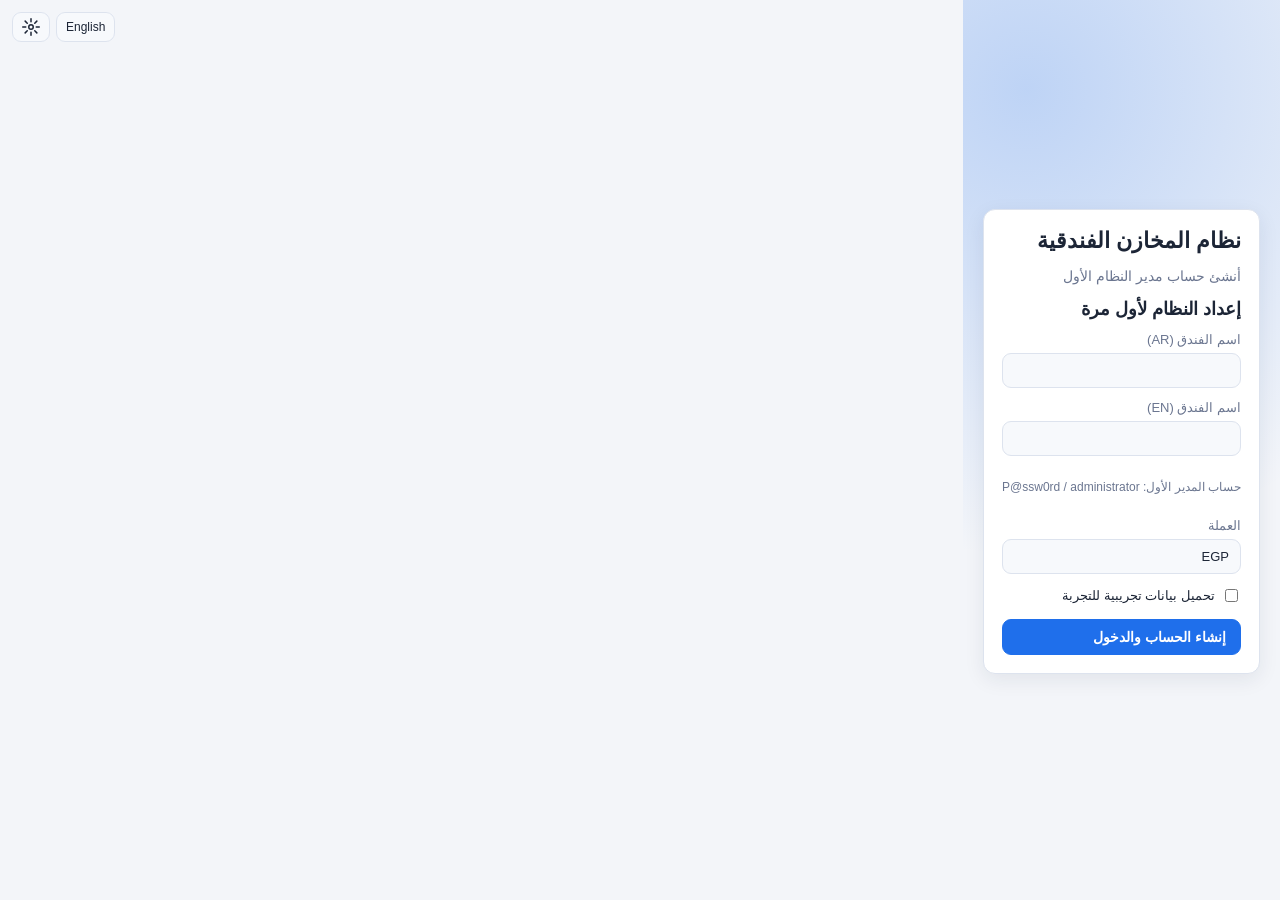
<file: index.html>
<!doctype html>
<html lang="ar" dir="rtl">
<head>
<meta charset="utf-8">
<meta name="viewport" content="width=device-width, initial-scale=1">
<meta name="description" content="Hotel warehouse, purchasing and approvals system / نظام المخازن والمشتريات الفندقية">
<title>Hotel Warehouse · المخازن الفندقية</title>
<style>
:root {
  --bg: #f3f5f9;
  --surface: #ffffff;
  --surface-2: #f7f9fc;
  --border: #dde3ee;
  --text: #1c2536;
  --muted: #6b7690;
  --primary: #1f6feb;
  --primary-text: #ffffff;
  --accent: #0ea5a4;
  --success: #15803d;
  --warning: #b45309;
  --danger: #c2410c;
  --shadow: 0 6px 20px rgba(20, 35, 70, .08);
  --sidebar: #0f1b33;
  --sidebar-text: #c9d4ea;
  --sidebar-active: #1f6feb;
  --radius: 12px;
  color-scheme: light;
}
:root[data-theme="dark"] {
  --bg: #0b1220;
  --surface: #131d33;
  --surface-2: #18243f;
  --border: #26345a;
  --text: #e6ecf8;
  --muted: #94a3c4;
  --primary: #4f8ff7;
  --primary-text: #0b1220;
  --accent: #2dd4bf;
  --success: #4ade80;
  --warning: #fbbf24;
  --danger: #fb7c5b;
  --shadow: 0 6px 24px rgba(0, 0, 0, .35);
  --sidebar: #070e1d;
  --sidebar-text: #9fb0d3;
  --sidebar-active: #2563eb;
  color-scheme: dark;
}
@media (prefers-color-scheme: dark) {
  :root:not([data-theme="light"]) {
    --bg: #0b1220; --surface: #131d33; --surface-2: #18243f; --border: #26345a;
    --text: #e6ecf8; --muted: #94a3c4; --primary: #4f8ff7; --primary-text: #0b1220;
    --accent: #2dd4bf; --success: #4ade80; --warning: #fbbf24; --danger: #fb7c5b;
    --shadow: 0 6px 24px rgba(0, 0, 0, .35); --sidebar: #070e1d; --sidebar-text: #9fb0d3;
    --sidebar-active: #2563eb; color-scheme: dark;
  }
}
* { box-sizing: border-box; }
html, body { margin: 0; height: 100%; }
body {
  font-family: "Segoe UI", Tahoma, "Noto Sans Arabic", Arial, sans-serif;
  background: var(--bg); color: var(--text); font-size: 14px;
}
h1, h2, h3 { margin: 0 0 12px; font-weight: 700; }
h1 { font-size: 22px; } h2 { font-size: 18px; } h3 { font-size: 15px; }
a { color: var(--primary); }
.hidden { display: none !important; }
.muted { color: var(--muted); }
.small { font-size: 12px; }
.nowrap { white-space: nowrap; }
.num { font-variant-numeric: tabular-nums; direction: ltr; text-align: end; unicode-bidi: plaintext; }

/* ---------- Layout ---------- */
#app { display: flex; min-height: 100vh; }
.sidebar {
  width: 250px; background: var(--sidebar); color: var(--sidebar-text);
  display: flex; flex-direction: column; position: sticky; top: 0; height: 100vh; flex-shrink: 0;
}
.brand { padding: 20px 18px; border-bottom: 1px solid rgba(255,255,255,.08); }
.brand .logo { font-size: 18px; font-weight: 800; color: #fff; }
.brand .sub { font-size: 12px; margin-top: 4px; opacity: .75; }
.nav { padding: 10px 8px; overflow-y: auto; flex: 1; }
.nav-group { font-size: 11px; text-transform: uppercase; letter-spacing: .05em; opacity: .55; padding: 14px 12px 6px; }
.nav button {
  width: 100%; display: flex; align-items: center; gap: 10px; padding: 10px 12px; margin: 2px 0;
  background: transparent; border: 0; color: inherit; border-radius: 9px; cursor: pointer;
  font: inherit; text-align: start;
}
.nav button:hover { background: rgba(255,255,255,.07); }
.nav button.active { background: var(--sidebar-active); color: #fff; }
.nav .ico { width: 20px; text-align: center; }
.sidebar-foot { padding: 12px; border-top: 1px solid rgba(255,255,255,.08); font-size: 12px; }
.main { flex: 1; min-width: 0; display: flex; flex-direction: column; }
.topbar {
  display: flex; align-items: center; justify-content: space-between; gap: 12px; flex-wrap: wrap;
  padding: 14px 24px; background: var(--surface); border-bottom: 1px solid var(--border);
  position: sticky; top: 0; z-index: 5;
}
.topbar .who { display: flex; align-items: center; gap: 10px; }
.content { padding: 22px 24px 40px; }
.page-head { display: flex; align-items: center; justify-content: space-between; gap: 12px; flex-wrap: wrap; margin-bottom: 16px; }

/* ---------- Cards / grids ---------- */
.card {
  background: var(--surface); border: 1px solid var(--border); border-radius: var(--radius);
  box-shadow: var(--shadow); padding: 18px; margin-bottom: 18px; min-width: 0;
}
.grid { display: grid; gap: 16px; }
.grid.kpis { grid-template-columns: repeat(auto-fit, minmax(190px, 1fr)); }
.grid.two { grid-template-columns: repeat(auto-fit, minmax(340px, 1fr)); }
.kpi .label { color: var(--muted); font-size: 12px; }
.kpi .value { font-size: 26px; font-weight: 800; margin-top: 6px; }
.kpi .hint { font-size: 12px; color: var(--muted); margin-top: 4px; }
.kpi.warn .value { color: var(--warning); }
.kpi.danger .value { color: var(--danger); }
.toolbar { display: flex; gap: 10px; flex-wrap: wrap; align-items: center; margin-bottom: 14px; }
.toolbar .grow { flex: 1; }

/* ---------- Buttons / inputs ---------- */
.btn {
  display: inline-flex; align-items: center; gap: 6px; padding: 9px 14px; border-radius: 9px;
  border: 1px solid var(--border); background: var(--surface-2); color: var(--text);
  font: inherit; cursor: pointer; text-decoration: none; white-space: nowrap;
}
.btn:hover { filter: brightness(1.05); }
.btn.primary { background: var(--primary); border-color: var(--primary); color: var(--primary-text); font-weight: 700; }
.btn.success { background: var(--success); border-color: var(--success); color: #fff; }
.btn.danger { background: transparent; border-color: var(--danger); color: var(--danger); }
.btn.ghost { background: transparent; }
.btn.sm { padding: 5px 9px; font-size: 12px; }
.btn:disabled { opacity: .5; cursor: not-allowed; }
.icon-btn { background: transparent; border: 0; color: inherit; cursor: pointer; font-size: 18px; padding: 6px; border-radius: 8px; }
.icon-btn:hover { background: var(--surface-2); }
input, select, textarea {
  font: inherit; color: var(--text); background: var(--surface-2); border: 1px solid var(--border);
  border-radius: 9px; padding: 9px 11px; width: 100%; min-width: 0;
}
input[type="checkbox"] { width: auto; }
textarea { min-height: 70px; resize: vertical; }
input:focus, select:focus, textarea:focus { outline: 2px solid var(--primary); outline-offset: 0; }
label.field { display: flex; flex-direction: column; gap: 6px; font-size: 13px; color: var(--muted); min-width: 0; }
label.field.inline { flex-direction: row; align-items: center; color: var(--text); }
.form-grid { display: grid; gap: 12px; grid-template-columns: repeat(auto-fit, minmax(190px, 1fr)); }
.form-grid .full { grid-column: 1 / -1; }
.actions { display: flex; gap: 10px; justify-content: flex-start; flex-wrap: wrap; margin-top: 14px; }

/* ---------- Tables ---------- */
.table-wrap { overflow-x: auto; border: 1px solid var(--border); border-radius: 10px; }
table { width: 100%; border-collapse: collapse; }
th, td { padding: 9px 11px; border-bottom: 1px solid var(--border); text-align: start; vertical-align: middle; }
th { background: var(--surface-2); font-size: 12px; color: var(--muted); font-weight: 700; white-space: nowrap; position: sticky; top: 0; }
tr:last-child td { border-bottom: 0; }
tbody tr:hover td { background: rgba(127,127,127,.05); }
td.num, th.num { text-align: end; }
.empty { text-align: center; color: var(--muted); padding: 26px; }
.badge {
  display: inline-block; padding: 3px 9px; border-radius: 999px; font-size: 12px; font-weight: 700;
  background: var(--surface-2); border: 1px solid var(--border); color: var(--muted); white-space: nowrap;
}
.badge.ok { color: var(--success); border-color: var(--success); }
.badge.warn { color: var(--warning); border-color: var(--warning); }
.badge.bad { color: var(--danger); border-color: var(--danger); }
.badge.info { color: var(--primary); border-color: var(--primary); }
.bar { height: 8px; background: var(--surface-2); border-radius: 99px; overflow: hidden; border: 1px solid var(--border); }
.bar > span { display: block; height: 100%; background: var(--primary); }

/* ---------- Modal / toast / banner ---------- */
.overlay {
  position: fixed; inset: 0; background: rgba(5, 10, 20, .55); display: flex; align-items: center;
  justify-content: center; padding: 16px; z-index: 50;
}
.modal {
  background: var(--surface); color: var(--text); border: 1px solid var(--border); border-radius: 14px;
  box-shadow: var(--shadow); width: min(860px, 100%); max-height: 92vh; overflow: auto; padding: 20px;
}
.modal.narrow { width: min(460px, 100%); }
.modal-head { display: flex; justify-content: space-between; align-items: center; margin-bottom: 14px; gap: 10px; }
#toasts { position: fixed; bottom: 18px; inset-inline-start: 18px; display: flex; flex-direction: column; gap: 8px; z-index: 80; }
.toast { background: var(--sidebar); color: #fff; padding: 11px 16px; border-radius: 10px; box-shadow: var(--shadow); max-width: 360px; }
.toast.err { background: #7f1d1d; }
.banner { padding: 12px 16px; border-radius: 10px; border: 1px solid var(--warning); background: color-mix(in srgb, var(--warning) 14%, transparent); margin-bottom: 16px; display: flex; gap: 12px; align-items: center; flex-wrap: wrap; justify-content: space-between; }
.banner.danger { border-color: var(--danger); background: color-mix(in srgb, var(--danger) 14%, transparent); }

/* ---------- Login / setup ---------- */
.auth-wrap { min-height: 100vh; display: flex; align-items: center; justify-content: center; padding: 20px; background: radial-gradient(circle at 20% 10%, color-mix(in srgb, var(--primary) 25%, transparent), transparent 55%), var(--bg); }
.auth-card { width: min(420px, 100%); }
.auth-card .logo { font-size: 22px; font-weight: 800; margin-bottom: 4px; }

/* ---------- Misc ---------- */
.tabs { display: flex; gap: 6px; flex-wrap: wrap; margin-bottom: 14px; border-bottom: 1px solid var(--border); }
.tabs button { background: transparent; border: 0; border-bottom: 3px solid transparent; padding: 10px 12px; color: var(--muted); font: inherit; cursor: pointer; }
.tabs button.active { color: var(--text); border-bottom-color: var(--primary); font-weight: 700; }
.lines .line-row { display: grid; gap: 8px; grid-template-columns: 2.2fr 1fr 1fr 1fr auto; align-items: center; margin-bottom: 8px; }
.lines .line-row select, .lines .line-row input { min-width: 0; }
.lines-head { font-size: 12px; color: var(--muted); margin: 6px 0; }
.doc-meta { display: flex; gap: 14px; flex-wrap: wrap; color: var(--muted); font-size: 13px; margin-bottom: 8px; }
.steps { display: flex; gap: 8px; flex-wrap: wrap; }
.step { border: 1px dashed var(--border); border-radius: 10px; padding: 8px 10px; font-size: 12px; min-width: 150px; }
.step.done { border-style: solid; border-color: var(--success); }
.step.rejected { border-style: solid; border-color: var(--danger); }
.perm-matrix td:first-child { text-align: start; }
.perm-matrix td, .perm-matrix th { text-align: center; }
.perm-matrix td:first-child, .perm-matrix th:first-child { text-align: start; }
.drop { border: 2px dashed var(--border); border-radius: 12px; padding: 22px; text-align: center; color: var(--muted); }
.codebox { font-family: Consolas, "Courier New", monospace; font-size: 12px; word-break: break-all; background: var(--surface-2); border: 1px solid var(--border); border-radius: 9px; padding: 10px; direction: ltr; text-align: end; }

@media (max-width: 900px) {
  #app { flex-direction: column; }
  .sidebar { width: 100%; height: auto; position: static; }
  .nav { display: flex; overflow-x: auto; gap: 4px; padding: 6px; }
  .nav-group { display: none; }
  .nav button { width: auto; white-space: nowrap; }
  .content { padding: 16px; }
  .topbar { padding: 12px 16px; }
  .lines .line-row { grid-template-columns: 1fr 1fr; }
}

@media print {
  .sidebar, .topbar, .no-print, #toasts { display: none !important; }
  body { background: #fff; color: #000; }
  .card { box-shadow: none; border: 0; padding: 0; }
  .content { padding: 0; }
  th { position: static; background: #eee; color: #000; }
  .table-wrap { border: 0; overflow: visible; }
}

/* ---------- Application shell (sidebar + main) ---------- */
#shell { display: flex; min-height: 100vh; width: 100%; }
@media (max-width: 900px) { #shell { flex-direction: column; } }

/* ---------- Executive dashboard ---------- */
.hero {
  position: relative; overflow: hidden; border-radius: 16px; padding: 22px 24px; margin-bottom: 18px;
  color: #fff; background: linear-gradient(120deg, #0f1b33 0%, #1d4ed8 55%, #0ea5a4 110%);
  box-shadow: var(--shadow);
}
.hero::after {
  content: ""; position: absolute; inset-inline-end: -60px; top: -60px; width: 260px; height: 260px;
  border-radius: 50%; background: radial-gradient(circle, rgba(255,255,255,.22), transparent 70%);
}
.hero h1 { color: #fff; margin: 0 0 4px; }
.hero .sub { opacity: .85; font-size: 13px; }
.hero-row { display: flex; justify-content: space-between; align-items: flex-end; gap: 16px; flex-wrap: wrap; position: relative; z-index: 1; }
.hero .quick { display: flex; gap: 8px; flex-wrap: wrap; }
.hero .btn { background: rgba(255,255,255,.14); border-color: rgba(255,255,255,.25); color: #fff; }
.hero .btn.primary { background: #fff; color: #0f1b33; border-color: #fff; }

.kpi-grid { display: grid; gap: 14px; grid-template-columns: repeat(auto-fit, minmax(200px, 1fr)); margin-bottom: 18px; }
.kpi-card {
  background: var(--surface); border: 1px solid var(--border); border-radius: var(--radius);
  box-shadow: var(--shadow); padding: 16px 18px; display: flex; gap: 14px; align-items: center; min-width: 0;
}
.kpi-icon {
  width: 46px; height: 46px; border-radius: 12px; display: grid; place-items: center; font-size: 22px; flex-shrink: 0;
  background: color-mix(in srgb, var(--c, #1f6feb) 16%, transparent); color: var(--c, #1f6feb);
}
.kpi-card .k-label { color: var(--muted); font-size: 12px; }
.kpi-card .k-value { font-size: 24px; font-weight: 800; line-height: 1.2; margin-top: 2px; }
.kpi-card .k-hint { font-size: 12px; color: var(--muted); margin-top: 2px; }

.dash-grid { display: grid; gap: 18px; grid-template-columns: 1.6fr 1fr; margin-bottom: 18px; }
.dash-grid.equal { grid-template-columns: 1fr 1fr; }
@media (max-width: 1100px) { .dash-grid, .dash-grid.equal { grid-template-columns: 1fr; } }

.panel-head { display: flex; justify-content: space-between; align-items: center; gap: 10px; margin-bottom: 10px; flex-wrap: wrap; }
.panel-head h3 { margin: 0; }
.chart-svg { width: 100%; height: auto; display: block; }
.chart-svg text { fill: var(--muted); font-size: 11px; }
.chart-svg .grid-line { stroke: var(--border); stroke-width: 1; }
.legend { display: flex; gap: 14px; flex-wrap: wrap; font-size: 12px; color: var(--muted); }
.legend i { display: inline-block; width: 10px; height: 10px; border-radius: 3px; margin-inline-end: 6px; vertical-align: middle; }

.donut-wrap { display: flex; gap: 18px; align-items: center; flex-wrap: wrap; justify-content: center; }
.donut-legend { display: grid; gap: 8px; min-width: 160px; flex: 1; }
.donut-legend .row { display: flex; justify-content: space-between; gap: 10px; font-size: 13px; }

.feed { display: grid; gap: 10px; }
.feed-item { display: flex; gap: 12px; align-items: flex-start; padding: 10px; border-radius: 10px; background: var(--surface-2); border: 1px solid var(--border); }
.feed-dot { width: 34px; height: 34px; border-radius: 10px; display: grid; place-items: center; flex-shrink: 0; font-size: 16px; background: color-mix(in srgb, var(--c, #1f6feb) 16%, transparent); color: var(--c, #1f6feb); }
.feed-item .t { font-weight: 700; font-size: 13px; }
.feed-item .d { font-size: 12px; color: var(--muted); margin-top: 2px; }

.progress-row { display: grid; gap: 4px; margin-bottom: 12px; }
.progress-row .top { display: flex; justify-content: space-between; font-size: 13px; }
.bar.thick { height: 10px; }
.bar > span.warn { background: var(--warning); }
.bar > span.bad { background: var(--danger); }
.bar > span.ok { background: var(--success); }

.stock-status { display: inline-flex; align-items: center; gap: 6px; font-size: 12px; font-weight: 700; }
.stock-status::before { content: ""; width: 8px; height: 8px; border-radius: 50%; background: currentColor; }
.company-sel { width: 100%; margin-top: 10px; }

</style>
</head>
<body>
<noscript><p style="padding:24px">This application requires JavaScript. / هذا التطبيق يتطلب تفعيل JavaScript.</p></noscript>
<div id="app"></div>
<div id="modal-root"></div>
<div id="toasts" aria-live="polite"></div>
<script>
/* ===== App configuration (edit before building for sale) ===== */
const APP = {
  version: '1.0.0',
  storageKey: 'hwm.data.v1',          // company 'main' (legacy key); other companies use storageKey + '.' + id
  companiesKey: 'hwm.companies.v1',   // registry of companies on this device
  lastCompanyKey: 'hwm.lastCompany',
  licenseKey: 'hwm.license.v1',
  trialKey: 'hwm.trial.v1',
  machineKey: 'hwm.machine.v1',
  langKey: 'hwm.lang',
  themeKey: 'hwm.theme',
  reminderKey: 'hwm.reminder.v1',
  trialDays: 30,               // free trial length
  reminderEveryDays: 3,        // remind every N days
  reminderLeadDays: 30,        // start reminding this many days before expiry
  // Ed25519 PUBLIC key (raw, base64) produced by tools/license-keygen.html.
  // The private key never goes into the app. Replace this placeholder before selling.
  licensePublicKey: 'REPLACE_WITH_PUBLIC_KEY_FROM_KEYGEN',
};

/* ===== Core: helpers, storage, dialogs, crypto ===== */
const $ = (s, r = document) => r.querySelector(s);
const $$ = (s, r = document) => Array.from(r.querySelectorAll(s));
const esc = (v) => String(v ?? '').replace(/[&<>"']/g, (c) => ({ '&': '&amp;', '<': '&lt;', '>': '&gt;', '"': '&quot;', "'": '&#39;' }[c]));
const uid = () => (window.crypto && crypto.randomUUID) ? crypto.randomUUID() : 'x' + Date.now().toString(36) + Math.random().toString(36).slice(2, 10);
const pad = (n, w = 4) => String(n).padStart(w, '0');

function localDate(d = new Date()) {
  return new Date(d.getTime() - d.getTimezoneOffset() * 60000).toISOString().slice(0, 10);
}
const todayISO = () => localDate();
const nowIso = () => new Date().toISOString();
const dt = (iso) => (iso ? String(iso).slice(0, 10) : '');
function addDays(iso, n) { const d = new Date(iso + 'T00:00:00'); d.setDate(d.getDate() + n); return localDate(d); }
function daysBetween(fromIso, toIso) { return Math.round((new Date(toIso + 'T00:00:00') - new Date(fromIso + 'T00:00:00')) / 86400000); }
const num = (v) => {
  if (typeof v === 'number') return isFinite(v) ? v : 0;
  const n = parseFloat(String(v ?? '').replace(/,/g, '').trim());
  return isFinite(n) ? n : 0;
};
const qty = (n) => Number(n || 0).toLocaleString('en-US', { maximumFractionDigits: 3 });
const money = (n) => Number(n || 0).toLocaleString('en-US', { minimumFractionDigits: 2, maximumFractionDigits: 2 });

/* ----- Local storage (wrapped: may be blocked or full) ----- */
const Store = {
  get(k, fb = null) { try { const v = localStorage.getItem(k); return v === null ? fb : JSON.parse(v); } catch (e) { return fb; } },
  set(k, v) { try { localStorage.setItem(k, JSON.stringify(v)); return true; } catch (e) { console.error(e); return false; } },
  remove(k) { try { localStorage.removeItem(k); } catch (e) { /* ignore */ } },
};
const Session = {
  get(k) { try { return sessionStorage.getItem(k); } catch (e) { return null; } },
  set(k, v) { try { sessionStorage.setItem(k, v); } catch (e) { /* ignore */ } },
  remove(k) { try { sessionStorage.removeItem(k); } catch (e) { /* ignore */ } },
};

/* ----- Toasts ----- */
function toast(msg, kind = 'ok') {
  const el = document.createElement('div');
  el.className = 'toast' + (kind === 'err' ? ' err' : '');
  el.textContent = msg;
  $('#toasts').appendChild(el);
  setTimeout(() => el.remove(), 3800);
}

/* ----- Modal dialogs ----- */
function openModal({ title, body, actions = [], narrow = false, onOpen }) {
  const wrap = document.createElement('div');
  wrap.className = 'overlay';
  wrap.innerHTML = `
    <div class="modal ${narrow ? 'narrow' : ''}" role="dialog" aria-modal="true">
      <div class="modal-head"><h2>${title}</h2><button class="icon-btn" data-x aria-label="close">✕</button></div>
      <div class="modal-body">${body}</div>
      <div class="actions">${actions.map((a, i) => `<button class="btn ${a.cls || ''}" data-a="${i}">${a.label}</button>`).join('')}</div>
    </div>`;
  const close = () => wrap.remove();
  const ctx = { el: wrap, close };
  wrap.addEventListener('click', (e) => { if (e.target === wrap) close(); });
  wrap.querySelector('[data-x]').onclick = close;
  wrap.querySelectorAll('[data-a]').forEach((b) => {
    b.onclick = async () => {
      const a = actions[+b.dataset.a];
      try {
        const r = await a.onClick(ctx);
        if (r !== false) close();
      } catch (err) {
        toast(err.message || String(err), 'err');
      }
    };
  });
  $('#modal-root').appendChild(wrap);
  if (onOpen) onOpen(ctx);
  setTimeout(() => { const f = wrap.querySelector('input,select,textarea'); if (f) f.focus(); }, 40);
  return ctx;
}
function confirmBox(message, onYes) {
  openModal({
    title: t('common.confirm'),
    narrow: true,
    body: `<p>${esc(message)}</p>`,
    actions: [
      { label: t('common.cancel'), cls: 'ghost', onClick: () => {} },
      { label: t('common.yes'), cls: 'danger', onClick: onYes },
    ],
  });
}

/* ----- Crypto (PBKDF2 for passwords, base64 helpers) ----- */
const b64 = (bytes) => { let s = ''; bytes.forEach((b) => { s += String.fromCharCode(b); }); return btoa(s); };
const unb64 = (str) => Uint8Array.from(atob(str), (c) => c.charCodeAt(0));
async function pbkdf2(password, saltBytes) {
  if (!window.crypto || !crypto.subtle) throw new Error(t('msg.noCrypto'));
  const key = await crypto.subtle.importKey('raw', new TextEncoder().encode(password), 'PBKDF2', false, ['deriveBits']);
  const bits = await crypto.subtle.deriveBits({ name: 'PBKDF2', salt: saltBytes, iterations: 120000, hash: 'SHA-256' }, key, 256);
  return b64(new Uint8Array(bits));
}
async function makePasswordRecord(password) {
  const salt = crypto.getRandomValues(new Uint8Array(16));
  return { salt: b64(salt), hash: await pbkdf2(password, salt) };
}
async function checkPasswordRecord(password, rec) {
  if (!rec) return false;
  return (await pbkdf2(password, unb64(rec.salt))) === rec.hash;
}

/* ===== Bilingual dictionary: 'key': [Arabic, English] ===== */
const I18N = {
  // app & navigation
  'app.name': ['نظام المخازن الفندقية', 'Hotel Warehouse System'],
  'app.tagline': ['المشتريات • الموافقات • الصرف • الجرد', 'Purchasing • Approvals • Issues • Stock Count'],
  'nav.dashboard': ['لوحة التحكم', 'Dashboard'],
  'nav.purchasing': ['المشتريات', 'Purchasing'],
  'nav.stores': ['عمليات المخازن', 'Store Operations'],
  'nav.master': ['البيانات الأساسية', 'Master Data'],
  'nav.reports': ['التقارير', 'Reports'],
  'nav.admin': ['الإدارة', 'Administration'],
  'nav.pr': ['طلبات الشراء', 'Purchase Requests'],
  'nav.approvals': ['الموافقات', 'Approvals'],
  'nav.receipts': ['استلام البضاعة', 'Goods Receipts'],
  'nav.issues': ['أذونات الصرف', 'Store Issues'],
  'nav.transfers': ['التحويلات بين المخازن', 'Stock Transfers'],
  'nav.counts': ['الجرد والتسوية', 'Stock Counts'],
  'nav.balances': ['أرصدة المخزون', 'Stock Balances'],
  'nav.items': ['الأصناف', 'Items'],
  'nav.warehouses': ['المخازن', 'Warehouses'],
  'nav.departments': ['الأقسام', 'Departments'],
  'nav.suppliers': ['الموردين', 'Suppliers'],
  'nav.categories': ['تصنيفات الأصناف', 'Item Categories'],
  'nav.excel': ['استيراد / تصدير Excel', 'Excel Import / Export'],
  'nav.users': ['المستخدمون', 'Users'],
  'nav.roles': ['الصلاحيات', 'Permissions'],
  'nav.settings': ['إعدادات النظام', 'System Settings'],
  'nav.backup': ['النسخ الاحتياطي', 'Backup & Restore'],
  'nav.audit': ['سجل التدقيق', 'Audit Log'],
  'nav.license': ['الترخيص', 'License'],
  'nav.logout': ['تسجيل الخروج', 'Sign out'],
  'nav.lang': ['English', 'العربية'],
  'nav.theme.dark': ['الوضع الليلي', 'Dark mode'],
  'nav.theme.light': ['الوضع النهاري', 'Light mode'],

  // common
  'common.save': ['حفظ', 'Save'],
  'common.cancel': ['إلغاء', 'Cancel'],
  'common.close': ['إغلاق', 'Close'],
  'common.add': ['إضافة', 'Add'],
  'common.edit': ['تعديل', 'Edit'],
  'common.delete': ['حذف', 'Delete'],
  'common.search': ['بحث…', 'Search…'],
  'common.print': ['طباعة', 'Print'],
  'common.export': ['تصدير', 'Export'],
  'common.import': ['استيراد', 'Import'],
  'common.yes': ['نعم', 'Yes'],
  'common.no': ['لا', 'No'],
  'common.confirm': ['تأكيد', 'Confirm'],
  'common.actions': ['إجراءات', 'Actions'],
  'common.status': ['الحالة', 'Status'],
  'common.date': ['التاريخ', 'Date'],
  'common.no.doc': ['الرقم', 'No.'],
  'common.qty': ['الكمية', 'Quantity'],
  'common.unit': ['الوحدة', 'Unit'],
  'common.cost': ['التكلفة', 'Cost'],
  'common.total': ['الإجمالي', 'Total'],
  'common.notes': ['ملاحظات', 'Notes'],
  'common.all': ['الكل', 'All'],
  'common.view': ['عرض', 'View'],
  'common.submit': ['إرسال للاعتماد', 'Submit for approval'],
  'common.approve': ['اعتماد', 'Approve'],
  'common.reject': ['رفض', 'Reject'],
  'common.post': ['ترحيل', 'Post'],
  'common.draft': ['حفظ كمسودة', 'Save as draft'],
  'common.from': ['من', 'From'],
  'common.to': ['إلى', 'To'],
  'common.name': ['الاسم', 'Name'],
  'common.code': ['الكود', 'Code'],
  'common.active': ['نشط', 'Active'],
  'common.inactive': ['غير نشط', 'Inactive'],
  'common.lines': ['بنود الأصناف', 'Item lines'],
  'common.addLine': ['إضافة بند', 'Add line'],
  'common.noData': ['لا توجد بيانات', 'No data to display'],
  'common.required': ['هذا الحقل مطلوب', 'This field is required'],
  'common.saved': ['تم الحفظ بنجاح', 'Saved successfully'],
  'common.deleted': ['تم الحذف', 'Deleted'],
  'common.confirmDelete': ['هل أنت متأكد من الحذف؟ لا يمكن التراجع.', 'Are you sure you want to delete? This cannot be undone.'],
  'common.reset': ['إعادة تعيين', 'Reset'],
  'common.refresh': ['تحديث', 'Refresh'],
  'common.filter': ['تصفية', 'Filter'],
  'common.period': ['الفترة', 'Period'],
  'common.warehouse': ['المخزن', 'Warehouse'],
  'common.category': ['التصنيف', 'Category'],
  'common.department': ['القسم', 'Department'],
  'common.supplier': ['المورد', 'Supplier'],
  'common.user': ['المستخدم', 'User'],
  'common.by': ['بواسطة', 'By'],
  'common.createdAt': ['تاريخ الإنشاء', 'Created'],
  'common.none': ['—', '—'],
  'common.hint.required': ['* حقول إلزامية', '* Required fields'],

  // dashboard
  'dash.welcome': ['مرحباً، {name}', 'Welcome, {name}'],
  'dash.subtitle': ['نظرة عامة على المخزون والمشتريات والصرف', 'Overview of stock, purchasing and issues'],
  'dash.kpi.items': ['الأصناف النشطة', 'Active items'],
  'dash.kpi.items.hint': ['صنف مسجل', 'items registered'],
  'dash.kpi.value': ['قيمة المخزون', 'Stock value'],
  'dash.kpi.value.hint': ['بالتكلفة المتوسطة', 'at weighted average cost'],
  'dash.kpi.low': ['تحت حد الطلب', 'Below minimum'],
  'dash.kpi.low.hint': ['أصناف تحتاج إعادة طلب', 'items need reordering'],
  'dash.kpi.pending': ['طلبات بانتظار الاعتماد', 'Awaiting approval'],
  'dash.kpi.pending.hint': ['طلب شراء', 'purchase requests'],
  'dash.kpi.issuesToday': ['أذونات صرف اليوم', 'Issues today'],
  'dash.kpi.issuesToday.hint': ['إذن صرف مرحّل', 'posted issue notes'],
  'dash.kpi.receiptsMonth': ['استلامات الشهر', 'Receipts this month'],
  'dash.kpi.receiptsMonth.hint': ['قيمة الاستلام', 'received value'],
  'dash.chart.movements': ['حركة المخزون (آخر 14 يوماً)', 'Stock movement (last 14 days)'],
  'dash.chart.in': ['وارد', 'In'],
  'dash.chart.out': ['صادر', 'Out'],
  'dash.chart.byCategory': ['القيمة حسب التصنيف', 'Value by category'],
  'dash.chart.byDept': ['الصرف حسب القسم (الشهر)', 'Issues by department (month)'],
  'dash.chart.byWh': ['توزيع القيمة على المخازن', 'Value by warehouse'],
  'dash.feed': ['آخر الحركات', 'Recent activity'],
  'dash.lowStock': ['تنبيهات نقص المخزون', 'Low stock alerts'],
  'dash.approvals': ['بانتظار اعتمادك', 'Awaiting your approval'],
  'dash.noApprovals': ['لا توجد طلبات بانتظار اعتمادك', 'Nothing waiting for your approval'],
  'dash.quick': ['إجراءات سريعة', 'Quick actions'],
  'dash.allClear': ['لا توجد تنبيهات', 'No alerts'],
  'dash.viewAll': ['عرض الكل', 'View all'],
  'dash.lastUpdate': ['آخر تحديث', 'Last update'],

  // statuses
  'st.DRAFT': ['مسودة', 'Draft'],
  'st.PENDING': ['بانتظار الاعتماد', 'Pending approval'],
  'st.APPROVED': ['معتمد', 'Approved'],
  'st.REJECTED': ['مرفوض', 'Rejected'],
  'st.PARTIAL': ['استلام جزئي', 'Partially received'],
  'st.CLOSED': ['مكتمل', 'Completed'],
  'st.POSTED': ['مرحّل', 'Posted'],
  'st.stock.ok': ['متوفر', 'In stock'],
  'st.stock.low': ['منخفض', 'Low'],
  'st.stock.out': ['نفد', 'Out of stock'],

  // movement types
  'mv.OPENING': ['رصيد افتتاحي', 'Opening balance'],
  'mv.RECEIPT': ['استلام', 'Receipt'],
  'mv.ISSUE': ['صرف', 'Issue'],
  'mv.TRANSFER_OUT': ['تحويل - خروج', 'Transfer out'],
  'mv.TRANSFER_IN': ['تحويل - دخول', 'Transfer in'],
  'mv.ADJUST': ['تسوية جرد', 'Count adjustment'],

  // purchasing
  'pr.title': ['طلب شراء', 'Purchase request'],
  'pr.new': ['طلب شراء جديد', 'New purchase request'],
  'pr.dept': ['القسم الطالب', 'Requesting department'],
  'pr.neededBy': ['تاريخ الاحتياج', 'Needed by'],
  'pr.total': ['القيمة التقديرية', 'Estimated value'],
  'pr.remaining': ['المتبقي', 'Remaining'],
  'pr.received': ['المستلم', 'Received'],
  'pr.chain': ['مسار الاعتماد', 'Approval route'],
  'pr.level': ['المستوى {n}', 'Level {n}'],
  'pr.pendingFor': ['بانتظار: {role}', 'Waiting for: {role}'],
  'pr.approvedBy': ['اعتمده', 'Approved by'],
  'pr.rejectReason': ['سبب الرفض', 'Reason for rejection'],
  'pr.requester': ['مقدم الطلب', 'Requester'],
  'pr.noLevels': ['لا يتطلب اعتماداً', 'No approval required'],
  'pr.thresholdHint': ['حسب حدود الاعتماد في الإعدادات', 'Based on approval limits in settings'],
  'pr.approvals.title': ['طلبات تنتظر الاعتماد', 'Requests awaiting approval'],
  'pr.decided': ['تم اتخاذ قرار على الطلبات', 'Decisions taken'],
  'rc.title': ['استلام بضاعة', 'Goods receipt'],
  'rc.new': ['استلام جديد', 'New receipt'],
  'rc.supplier': ['المورد', 'Supplier'],
  'rc.fromPr': ['من طلب شراء معتمد (اختياري)', 'From approved request (optional)'],
  'rc.wh': ['المخزن المستلم', 'Receiving warehouse'],
  'rc.invoice': ['رقم الفاتورة', 'Supplier invoice no.'],
  'rc.pickPr': ['— بدون طلب شراء —', '— no request —'],
  'rc.fillFromPr': ['تعبئة من الطلب', 'Fill from request'],

  // issues / transfers / counts
  'is.title': ['إذن صرف', 'Store issue'],
  'is.new': ['إذن صرف جديد', 'New store issue'],
  'is.dept': ['القسم المستلم', 'Issued to department'],
  'is.receiver': ['اسم المستلم', 'Receiver name'],
  'is.wh': ['المخزن', 'Warehouse'],
  'is.avail': ['المتاح', 'Available'],
  'is.cost': ['تكلفة الصرف', 'Issue cost'],
  'tr.title': ['تحويل مخزني', 'Stock transfer'],
  'tr.new': ['تحويل جديد', 'New transfer'],
  'tr.from': ['من مخزن', 'From warehouse'],
  'tr.to': ['إلى مخزن', 'To warehouse'],
  'tr.sameWh': ['لا يمكن التحويل لنفس المخزن', 'Source and target warehouse must differ'],
  'cn.title': ['جرد مخزني', 'Stock count'],
  'cn.new': ['جرد جديد', 'New count'],
  'cn.loadAll': ['تحميل كل أصناف المخزن', 'Load all items of warehouse'],
  'cn.counted': ['الكمية الفعلية', 'Counted quantity'],
  'cn.system': ['رصيد النظام', 'System quantity'],
  'cn.diff': ['الفرق', 'Difference'],
  'cn.post': ['ترحيل التسوية', 'Post adjustment'],
  'cn.onlyDiff': ['عرض الفروقات فقط', 'Show differences only'],

  // items & master data
  'item.title': ['الأصناف', 'Items'],
  'item.new': ['صنف جديد', 'New item'],
  'item.ar': ['اسم الصنف (عربي)', 'Item name (Arabic)'],
  'item.en': ['اسم الصنف (إنجليزي)', 'Item name (English)'],
  'item.category': ['التصنيف', 'Category'],
  'item.minStock': ['حد الطلب الأدنى', 'Minimum stock'],
  'item.reorder': ['كمية إعادة الطلب', 'Reorder quantity'],
  'item.cost': ['سعر التكلفة الافتراضي', 'Default unit cost'],
  'item.stockQty': ['الرصيد الإجمالي', 'Total on hand'],
  'item.stockValue': ['القيمة', 'Value'],
  'item.card': ['كارت الصنف', 'Item card'],
  'item.balanceHint': ['الرصيد يُحسب من حركات المخزن ولا يُدخل يدوياً', 'Balances are calculated from movements, never typed directly'],
  'wh.title': ['المخازن', 'Warehouses'],
  'wh.new': ['مخزن جديد', 'New warehouse'],
  'dep.title': ['الأقسام', 'Departments'],
  'dep.new': ['قسم جديد', 'New department'],
  'sup.title': ['الموردين', 'Suppliers'],
  'sup.new': ['مورد جديد', 'New supplier'],
  'sup.phone': ['الهاتف', 'Phone'],
  'sup.contact': ['جهة الاتصال', 'Contact person'],
  'cat.title': ['تصنيفات الأصناف', 'Item categories'],
  'cat.new': ['تصنيف جديد', 'New category'],
  'cat.count': ['عدد الأصناف', 'Items'],
  'unit.title': ['الوحدات', 'Units'],

  // reports
  'rep.stock': ['أرصدة المخزون', 'Stock balances'],
  'rep.ledger': ['حركة المخزون', 'Stock ledger'],
  'rep.low': ['أصناف تحت الحد الأدنى', 'Items below minimum'],
  'rep.issuesDept': ['الصرف حسب القسم', 'Issues by department'],
  'rep.pr': ['حالة طلبات الشراء', 'Purchase request status'],
  'rep.print': ['طباعة التقرير', 'Print report'],
  'rep.allWh': ['كل المخازن', 'All warehouses'],
  'rep.allCat': ['كل التصنيفات', 'All categories'],

  // admin
  'usr.title': ['المستخدمون', 'Users'],
  'usr.new': ['مستخدم جديد', 'New user'],
  'usr.username': ['اسم الدخول', 'Username'],
  'usr.fullName': ['الاسم الكامل', 'Full name'],
  'usr.role': ['الدور الوظيفي', 'Role'],
  'usr.password': ['كلمة المرور', 'Password'],
  'usr.newPassword': ['كلمة مرور جديدة (اتركها فارغة للإبقاء)', 'New password (leave empty to keep)'],
  'usr.resetPassword': ['إعادة تعيين كلمة المرور', 'Reset password'],
  'usr.lastLogin': ['آخر دخول', 'Last login'],
  'usr.cannotDeleteSelf': ['لا يمكن حذف الحساب الحالي', 'You cannot delete the account you are using'],
  'usr.cannotDisableAdmin': ['يجب أن يبقى مدير نظام واحد نشطاً على الأقل', 'At least one active system admin is required'],
  'roles.title': ['مصفوفة الصلاحيات', 'Permission matrix'],
  'roles.hint': ['مدير النظام دائماً لديه كل الصلاحيات. يمكنك تعديل باقي الأدوار.', 'System admin always has every permission. You can edit the other roles.'],
  'roles.resetDefaults': ['استعادة الصلاحيات الافتراضية', 'Restore default permissions'],
  'perm.dashboard.view': ['عرض لوحة التحكم', 'View dashboard'],
  'perm.items.view': ['عرض الأصناف والمخازن', 'View items & warehouses'],
  'perm.items.manage': ['إدارة البيانات الأساسية', 'Manage master data'],
  'perm.pr.create': ['إنشاء طلبات الشراء', 'Create purchase requests'],
  'perm.pr.approve': ['اعتماد طلبات الشراء', 'Approve purchase requests'],
  'perm.pr.viewAll': ['عرض كل طلبات الشراء', 'View all purchase requests'],
  'perm.receipt.post': ['ترحيل الاستلام', 'Post receipts'],
  'perm.issue.post': ['ترحيل أذونات الصرف', 'Post store issues'],
  'perm.transfer.post': ['ترحيل التحويلات', 'Post transfers'],
  'perm.count.post': ['ترحيل الجرد والتسوية', 'Post counts & adjustments'],
  'perm.reports.view': ['عرض التقارير', 'View reports'],
  'perm.excel.import': ['استيراد Excel', 'Import Excel'],
  'perm.excel.export': ['تصدير Excel', 'Export Excel'],
  'perm.admin.users': ['إدارة المستخدمين', 'Manage users'],
  'perm.admin.roles': ['إدارة الصلاحيات', 'Manage permissions'],
  'perm.admin.settings': ['إعدادات النظام', 'System settings'],
  'perm.admin.backup': ['النسخ الاحتياطي والاستعادة', 'Backup & restore'],
  'perm.admin.audit': ['سجل التدقيق', 'Audit log'],
  'role.admin': ['مدير النظام', 'System admin'],
  'role.manager': ['مدير الإدارة', 'Department manager'],
  'role.storekeeper': ['أمين المخزن', 'Storekeeper'],
  'role.approver': ['رئيس القسم', 'Department head'],
  'role.requester': ['موظف طالب', 'Requester'],
  'role.viewer': ['مشاهد', 'Viewer'],
  'set.title': ['إعدادات النظام', 'System settings'],
  'set.hotelAr': ['اسم الفندق (عربي)', 'Hotel name (Arabic)'],
  'set.hotelEn': ['اسم الفندق (إنجليزي)', 'Hotel name (English)'],
  'set.currency': ['العملة', 'Currency'],
  'set.allowNeg': ['السماح بالرصيد السالب', 'Allow negative stock'],
  'set.thresholds': ['حدود الاعتماد حسب قيمة الطلب', 'Approval thresholds by request value'],
  'set.thresholdsHint': ['كل سطر: حتى قيمة معينة ← عدد مستويات الاعتماد. آخر سطر بدون حد (مفتوح).', 'Each row: up to a value → number of approval levels. Last row has no limit.'],
  'set.upTo': ['حتى القيمة', 'Up to value'],
  'set.levels': ['عدد المستويات', 'Approval levels'],
  'set.addTier': ['إضافة حد', 'Add threshold'],
  'set.chain': ['ترتيب الأدوار في الاعتماد', 'Approval role order'],
  'set.chainHint': ['المستوى 1 يعتمده الدور الأول، والمستوى 2 الدور الثاني… (مدير النظام يعتمد أي مستوى)', 'Level 1 uses the first role, level 2 the second… (system admin can approve any level)'],
  'set.saved': ['تم حفظ الإعدادات', 'Settings saved'],
  'set.lowAlert': ['تنبيه نقص المخزون على لوحة التحكم', 'Show low-stock alerts on dashboard'],
  'audit.title': ['سجل التدقيق', 'Audit log'],
  'audit.empty': ['لا توجد أحداث مسجلة', 'No events recorded'],
  'audit.action': ['الإجراء', 'Action'],
  'audit.detail': ['التفاصيل', 'Details'],
  'bk.title': ['النسخ الاحتياطي والاستعادة', 'Backup & restore'],
  'bk.export': ['تصدير نسخة احتياطية (JSON)', 'Export backup (JSON)'],
  'bk.import': ['استعادة من نسخة احتياطية', 'Restore from backup'],
  'bk.warn': ['الاستعادة تستبدل كل البيانات الحالية. احفظ نسخة قبل الاستعادة.', 'Restoring replaces all current data. Save a backup first.'],
  'bk.done': ['تمت الاستعادة بنجاح', 'Restore completed'],
  'bk.badFile': ['الملف ليس نسخة احتياطية صالحة', 'File is not a valid backup'],
  'bk.reset': ['مسح كل البيانات (بداية جديدة)', 'Erase all data (fresh start)'],
  'bk.resetWarn': ['سيتم حذف كل البيانات والمستخدمين وتحتاج إعداداً جديداً. هل أنت متأكد؟', 'All data and users will be erased and setup will restart. Continue?'],
  'bk.hint': ['النسخة الاحتياطية ملف JSON يمكنك رفعه على 4shared أو Google Drive وإعادة استعادته لاحقاً.', 'A backup is a JSON file you can keep on 4shared or Google Drive and restore later.'],

  // excel
  'xl.title': ['استيراد وتصدير Excel', 'Excel import & export'],
  'xl.template': ['تحميل قالب الأرصدة الافتتاحية', 'Download opening-balance template'],
  'xl.templateItems': ['تحميل قالب الأصناف', 'Download items template'],
  'xl.exportBalances': ['تصدير أرصدة المخزون', 'Export stock balances'],
  'xl.exportItems': ['تصدير الأصناف', 'Export items'],
  'xl.exportLedger': ['تصدير حركة المخزون', 'Export stock ledger'],
  'xl.importItems': ['استيراد الأصناف', 'Import items'],
  'xl.importOpening': ['استيراد الأرصدة الافتتاحية', 'Import opening balances'],
  'xl.chooseFile': ['اختر ملف Excel (.xlsx)', 'Choose Excel file (.xlsx)'],
  'xl.drop': ['اسحب الملف هنا أو اختره من جهازك', 'Drag the file here or choose it from your device'],
  'xl.preview': ['معاينة الصفوف', 'Preview rows'],
  'xl.valid': ['{n} صف صالح', '{n} valid rows'],
  'xl.invalid': ['{n} صف به أخطاء', '{n} rows with errors'],
  'xl.confirm': ['تأكيد الاستيراد', 'Confirm import'],
  'xl.done': ['تم استيراد {n} صف', 'Imported {n} rows'],
  'xl.colsItems': ['الأعمدة: الكود | الاسم عربي | الاسم إنجليزي | التصنيف | الوحدة | حد الطلب | سعر التكلفة', 'Columns: Code | Name AR | Name EN | Category | Unit | Min | Cost'],
  'xl.colsOpening': ['الأعمدة: كود الصنف | المخزن | الكمية | سعر التكلفة (اختياري). الرصيد الافتتاحي يُرحَّل كحركة أولى لكل صنف.', 'Columns: Item code | Warehouse | Quantity | Unit cost (optional). Opening balances post as the first movement of each item.'],
  'xl.noFile': ['لم يتم اختيار ملف', 'No file selected'],
  'xl.badFile': ['تعذر قراءة ملف Excel. تأكد أنه ملف .xlsx صالح.', 'Could not read the Excel file. Make sure it is a valid .xlsx file.'],
  'xl.errLine': ['سطر {n}: {msg}', 'Row {n}: {msg}'],
  'xl.openingOnly': ['يُسمح بالرصيد الافتتاحي مرة واحدة لكل صنف ومخزن', 'Opening balance is allowed once per item and warehouse'],
  'xl.unknownItem': ['كود الصنف غير موجود', 'Item code not found'],
  'xl.unknownWh': ['المخزن غير موجود', 'Warehouse not found'],
  'xl.badQty': ['الكمية يجب أن تكون رقماً موجباً', 'Quantity must be a positive number'],
  'xl.dupCode': ['كود مكرر', 'Duplicate code'],
  'xl.badCategory': ['التصنيف غير موجود (سيُنشأ تلقائياً)', 'Category not found (will be created)'],
  'xl.itemsImported': ['تم استيراد الأصناف', 'Items imported'],

  // licence
  'lic.title': ['الترخيص والتجربة', 'License & trial'],
  'lic.trial': ['فترة تجربة مجانية', 'Free trial period'],
  'lic.trialActive': ['أنت في فترة التجربة المجانية', 'You are in the free trial period'],
  'lic.daysLeft': ['متبقي {n} يوم', '{n} days left'],
  'lic.expired': ['انتهت الفترة', 'Expired'],
  'lic.licensed': ['مرخّص', 'Licensed'],
  'lic.key': ['مفتاح الترخيص (Serial)', 'License key (serial)'],
  'lic.keyHint': ['الصق المفتاح الذي استلمته من المورد', 'Paste the key you received from the vendor'],
  'lic.activate': ['تفعيل الترخيص', 'Activate license'],
  'lic.customer': ['العميل', 'Customer'],
  'lic.plan': ['الباقة', 'Plan'],
  'lic.expiry': ['تاريخ الانتهاء', 'Expiry date'],
  'lic.lifetime': ['مدى الحياة', 'Lifetime'],
  'lic.machine': ['معرّف الجهاز', 'Machine ID'],
  'lic.valid': ['تم تفعيل الترخيص بنجاح', 'License activated successfully'],
  'lic.invalid': ['مفتاح الترخيص غير صحيح', 'Invalid license key'],
  'lic.wrongMachine': ['هذا المفتاح مخصص لجهاز آخر', 'This key is issued for a different machine'],
  'lic.lockedMsg': ['انتهت فترة التجربة أو الترخيص. أدخل مفتاح ترخيص صالحاً للمتابعة.', 'Trial or license period has ended. Enter a valid license key to continue.'],
  'lic.reminderTitle': ['تذكير التجديد', 'Renewal reminder'],
  'lic.remindLater': ['تذكيرني بعد 3 أيام', 'Remind me in 3 days'],
  'lic.renewNow': ['تجديد الآن', 'Renew now'],
  'lic.bannerTrial': ['فترة التجربة تنتهي خلال {n} يوم. فعّل الترخيص لتجنب توقف النظام.', 'Your trial ends in {n} days. Activate a license to avoid interruption.'],
  'lic.bannerLic': ['ينتهي الترخيص في {d} (خلال {n} يوم). جدّد الآن.', 'License expires on {d} ({n} days). Renew now.'],

  // auth
  'auth.setupTitle': ['إعداد النظام لأول مرة', 'First-time setup'],
  'auth.setupDesc': ['أنشئ حساب مدير النظام الأول', 'Create the first system administrator account'],
  'auth.login': ['تسجيل الدخول', 'Sign in'],
  'auth.loginDesc': ['أدخل بيانات حسابك للمتابعة', 'Enter your account details to continue'],
  'auth.wrong': ['اسم المستخدم أو كلمة المرور غير صحيحة', 'Incorrect username or password'],
  'auth.disabled': ['هذا الحساب موقوف. تواصل مع مدير النظام.', 'This account is disabled. Contact the system admin.'],
  'auth.confirmPass': ['تأكيد كلمة المرور', 'Confirm password'],
  'auth.mismatch': ['كلمتا المرور غير متطابقتين', 'Passwords do not match'],
  'auth.short': ['كلمة المرور 6 أحرف على الأقل', 'Password must be at least 6 characters'],
  'auth.create': ['إنشاء الحساب والدخول', 'Create account & sign in'],
  'auth.hotelFirst': ['اسم الفندق', 'Hotel name'],
  'auth.demoData': ['تحميل بيانات تجريبية للتجربة', 'Load sample data for trial'],

  // messages
  'msg.stockShort': ['الرصيد غير كافٍ للصنف {item} في المخزن (المتاح {avail})', 'Insufficient stock for {item} (available {avail})'],
  'msg.noLines': ['أضف صنفاً واحداً على الأقل', 'Add at least one item line'],
  'msg.badQty': ['الكمية يجب أن تكون أكبر من صفر', 'Quantity must be greater than zero'],
  'msg.overRemaining': ['الكمية تتجاوز المتبقي من طلب الشراء ({n})', 'Quantity exceeds the remaining request quantity ({n})'],
  'msg.noPerm': ['ليست لديك صلاحية لهذا الإجراء', 'You do not have permission for this action'],
  'msg.posted': ['تم الترحيل برقم {no}', 'Posted as {no}'],
  'msg.submitted': ['تم إرسال الطلب للاعتماد', 'Request submitted for approval'],
  'msg.approved': ['تم اعتماد المرحلة', 'Approval step recorded'],
  'msg.fullyApproved': ['تم اعتماد الطلب بالكامل', 'Request fully approved'],
  'msg.rejected': ['تم رفض الطلب', 'Request rejected'],
  'msg.notYourStep': ['هذه المرحلة لا تخص صلاحيتك', 'This step is not assigned to your role'],
  'msg.selfApprove': ['لا يمكنك اعتماد طلب قدمته بنفسك', 'You cannot approve a request you created'],
  'msg.notApproved': ['لا يمكن الاستلام من طلب غير معتمد', 'Only fully approved requests can be received against'],
  'msg.storage': ['تعذر حفظ البيانات (المساحة ممتلئة؟). صدّر نسخة احتياطية.', 'Could not save data (storage full?). Export a backup.'],
  'msg.noCrypto': ['هذا المتصفح لا يدعم التشفير المطلوب. استخدم أحدث إصدار من Chrome أو Edge.', 'This browser lacks the required crypto support. Use the latest Chrome or Edge.'],
  'msg.draftSaved': ['تم حفظ المسودة', 'Draft saved'],
  'msg.cannotEdit': ['لا يمكن تعديل مستند مرحّل أو مرسل', 'Posted or submitted documents cannot be edited'],
  'msg.countNothing': ['لم تُدخل أي كميات فعلية', 'No counted quantities were entered'],
  'msg.adjPosted': ['تم ترحيل التسوية لـ {n} صنف', 'Adjustment posted for {n} items'],
  'msg.locked': ['النظام مغلق بسبب انتهاء الترخيص', 'System is locked because the license has ended'],
  'msg.login': ['مرحباً {name}', 'Welcome {name}'],
  'msg.logout': ['تم تسجيل الخروج', 'Signed out'],
  'msg.loaded': ['تم تحميل البيانات التجريبية', 'Sample data loaded'],
  'msg.pick': ['اختر صنفاً', 'Pick an item'],
  'msg.pickWh': ['اختر المخزن', 'Choose a warehouse'],
  'msg.pickDept': ['اختر القسم', 'Choose a department'],
  'msg.pickSupplier': ['اختر المورد', 'Choose a supplier'],
  'msg.pickFrom': ['اختر المخزن المصدر', 'Choose the source warehouse'],
  'msg.pickTo': ['اختر المخزن المستهدف', 'Choose the target warehouse'],
  'msg.dupLine': ['الصنف مكرر في البنود', 'Item appears more than once'],
  'msg.needReason': ['اكتب سبب الرفض', 'Write the reason for rejection'],
};

/* ----- Language state & helpers ----- */
const LANG = { current: 'ar' };
function t(key, vars) {
  const pair = I18N[key];
  let s = pair ? pair[LANG.current === 'ar' ? 0 : 1] : key;
  if (vars) Object.keys(vars).forEach((k) => { s = s.split('{' + k + '}').join(String(vars[k])); });
  return s;
}
// Bilingual entity name: prefers current language, falls back to the other one.
function nm(o) {
  if (!o) return '';
  if (typeof o === 'string') return o;
  return LANG.current === 'ar' ? (o.ar || o.en || o.name || '') : (o.en || o.ar || o.name || '');
}
function setLang(l) {
  LANG.current = l === 'en' ? 'en' : 'ar';
  Store.set(APP.langKey, LANG.current);
  document.documentElement.lang = LANG.current;
  document.documentElement.dir = LANG.current === 'ar' ? 'rtl' : 'ltr';
  document.title = t('app.name') + ' · ' + (LANG.current === 'ar' ? 'المخازن' : 'Warehouse');
}

/* ===== Additional bilingual strings (kept separate for maintenance) ===== */
Object.assign(I18N, {
  'auth.badUser': ['اسم الدخول 3 أحرف على الأقل (إنجليزي وأرقام)', 'Username: at least 3 letters or digits'],
  'auth.defaultAccount': ['حساب المدير الأول', 'First administrator account'],
  'lic.notConfigured': ['هذه النسخة لا تحتوي مفتاح التحقق من الترخيص. تواصل مع المورد.', 'This build has no license verification key. Contact your vendor.'],
  'lic.trialRule': ['التجربة {d} يوماً، وتُرسل تذكيرات كل {r} أيام قبل انتهاء الترخيص أو التجربة', 'Trial lasts {d} days; reminders are sent every {r} days before expiry'],
  'common.back': ['رجوع', 'Back'],
  'msg.deactivated': ['السجل مرتبط ببيانات أخرى، لذلك تم تعطيله بدلاً من حذفه', 'Record is in use, so it was deactivated instead of deleted'],
  'rc.hint': ['الاستلام يزيد الرصيد بسعر التكلفة المتوسط المرجح', 'Receipts increase stock at the weighted average cost'],
  'dash.today': ['اليوم', 'Today'],
  'dash.changePw': ['كلمة المرور الافتراضية ما زالت مستخدمة. غيّرها الآن من قائمة المستخدمين.', 'You are still using the default password. Change it now from Users.'],
  'usr.changeMine': ['تغيير كلمة مروري', 'Change my password'],
  'usr.currentPassword': ['كلمة المرور الحالية', 'Current password'],
  'usr.wrongCurrent': ['كلمة المرور الحالية غير صحيحة', 'Current password is incorrect'],
  'set.noLimit': ['بدون حد', 'No limit'],
  'set.needTier': ['يجب أن يكون هناك حد اعتماد واحد على الأقل', 'At least one approval threshold is required'],
  'set.badTier': ['قيمة الحد يجب أن تكون أكبر من صفر', 'Threshold value must be greater than zero'],
  'rep.title': ['التقارير', 'Reports'],
  'rep.type': ['النوع', 'Type'],
  'rep.suggest': ['الكمية المقترحة للطلب', 'Suggested order qty'],
  'rep.capped': ['يُعرض أول 1000 صف فقط. صدّر التقرير لرؤية الكل.', 'Only the first 1000 rows are shown. Export the report to see all rows.'],
  'xl.sheet': ['الورقة', 'Sheet'],
  'xl.total': ['الإجمالي', 'Total'],
  'xl.validCol': ['صالح', 'Valid'],
  'xl.errorsCol': ['أخطاء', 'Errors'],
  'xl.missingCol': ['أعمدة مطلوبة مفقودة: {c}', 'Missing required columns: {c}'],
  'xl.badBool': ['قيمة غير صحيحة في العمود {c} (استخدم 1 أو 0)', 'Invalid value in column {c} (use 1 or 0)'],
  'xl.badRole': ['الدور غير صحيح: {c}', 'Invalid role: {c}'],
  'xl.unknownRef': ['قيمة مرجعية غير موجودة: {c}', 'Reference not found: {c}'],
  'xl.dupInFile': ['مكرر داخل الملف', 'Duplicate inside the file'],
  'xl.dupKey': ['المفتاح مستخدم بالفعل: {k}', 'Key already exists: {k}'],
  'xl.noKnownSheet': ['لم يتم العثور على أوراق معروفة داخل الملف', 'No recognised sheets found in this file'],
  'xl.rowsWarn': ['الصفوف غير الصالحة لن تُستورد. صحّح الملف وأعد الاستيراد إذا لزم.', 'Invalid rows will be skipped. Correct the file and import again if needed.'],
  'xl.nothingValid': ['لا توجد صفوف صالحة للاستيراد', 'There are no valid rows to import'],
  'xl.skipped': ['تم تخطي {n} صف', 'Skipped {n} rows'],
  'xl.templateGeneric': ['تحميل القالب', 'Download template'],
  'xl.templateOpening': ['قالب الأرصدة الافتتاحية', 'Opening balances template'],
  'xl.templates': ['قوالب Excel', 'Excel templates'],
  'xl.exportAll': ['تصدير كل البيانات', 'Export all data'],
  'xl.exportAllHint': ['ملف واحد يحتوي كل الجداول: الأصناف والتصنيفات والمخازن والأقسام والموردين والمستخدمين (بدون كلمات المرور) والأرصدة والحركات.', 'One workbook with every table: items, categories, warehouses, departments, suppliers, users (no passwords), balances and movements.'],
  'xl.importAll': ['استيراد ملف كامل', 'Import a workbook'],
  'xl.importAllHint': ['تُقرأ كل ورقة معروفة داخل الملف وتُعرض معاينة قبل التطبيق. أسماء الأوراق: items, categories, warehouses, departments, suppliers, users, opening_balances.', 'Every recognised sheet is read and previewed before anything is applied. Sheet names: items, categories, warehouses, departments, suppliers, users, opening_balances.'],
});

/* ===== Approval chain labels and pricing strings ===== */
Object.assign(I18N, {
  'role.purchasing': ['المشتريات', 'Purchasing'],
  'role.finance': ['المدير المالي', 'Financial manager'],
  'role.gm': ['المدير العام', 'General manager'],
  'pr.priceTitle': ['تسعير الطلب (المشتريات)', 'Pricing (Purchasing)'],
  'pr.priceHint': ['أدخل سعر التكلفة لكل صنف ثم احفظ الأسعار. لا يمكن اعتماد مرحلة المشتريات قبل التسعير.', 'Enter the unit cost for each item and save. The Purchasing step cannot be approved before pricing.'],
  'pr.saveprices': ['حفظ الأسعار', 'Save prices'],
  'msg.mustPrice': ['يجب تسعير الطلب قبل اعتماد مرحلة المشتريات', 'Price the request before approving the Purchasing step'],
  'msg.priced': ['تم حفظ الأسعار وإعادة حساب الإجمالي', 'Prices saved and total recalculated'],
  'usr.dept': ['الإدارة (لمدير الإدارة فقط)', 'Department (department managers only)'],
});

/* ===== Company management strings ===== */
Object.assign(I18N, {
  'nav.companies': ['الشركات', 'Companies'],
  'co.title': ['الشركات', 'Companies'],
  'co.company': ['الشركة', 'Company'],
  'co.new': ['شركة جديدة', 'New company'],
  'co.open': ['فتح', 'Open'],
  'co.rename': ['تعديل الاسم', 'Rename'],
  'co.delete': ['حذف', 'Delete'],
  'co.current': ['مفتوحة الآن', 'Open now'],
  'co.counts': ['أصناف {i} · مستخدمون {u} · مستندات {d}', 'Items {i} · Users {u} · Documents {d}'],
  'co.hint': ['كل شركة لها أصناف ومخازن ومستخدمون وحركات مستقلة على هذا الجهاز. فتح شركة أخرى يتطلب تسجيل الدخول بحساب تلك الشركة.', 'Each company has its own items, warehouses, users and movements on this device. Opening another company requires signing in with that company\'s account.'],
  'co.created': ['تم إنشاء الشركة. المدير الافتراضي: administrator / P@ssw0rd', 'Company created. Default admin: administrator / P@ssw0rd'],
  'co.switched': ['تم فتح الشركة. سجّل الدخول بحساب هذه الشركة', 'Company opened. Sign in with an account of this company'],
  'co.renamed': ['تم تحديث اسم الشركة', 'Company name updated'],
  'co.deleted': ['تم حذف الشركة وبياناتها', 'Company and its data deleted'],
  'co.deleteWarn': ['سيتم حذف كل بيانات الشركة "{name}" نهائياً. خذ نسخة احتياطية أولاً. هل تريد المتابعة؟', 'All data of "{name}" will be permanently deleted. Back it up first. Continue?'],
  'co.cantDeleteCurrent': ['لا يمكن حذف الشركة المفتوحة. افتح شركة أخرى أولاً ثم احذفها', 'You cannot delete the open company. Open another company first'],
  'co.notFound': ['الشركة غير موجودة', 'Company not found'],
  'co.unnamed': ['شركة بدون اسم', 'Unnamed company'],
  'co.pick': ['اختر الشركة', 'Choose a company'],
  'co.pickDesc': ['اختر الشركة التي تريد العمل عليها ثم سجّل الدخول بحسابها.', 'Choose the company to work on, then sign in with its account.'],
  'co.continue': ['متابعة', 'Continue'],
  'co.stats': ['البيانات', 'Data'],
  'xl.defaultPw': ['المستخدمون الجدد بدون كلمة مرور يُنشأون بكلمة المرور الافتراضية P@ssw0rd ويُطلب منهم تغييرها عند أول دخول.', 'New users without a password are created with the default password P@ssw0rd and must change it at first sign-in.'],
});

/* ===== Backup reminder strings ===== */
Object.assign(I18N, {
  'bk.lastAt': ['آخر نسخة احتياطية', 'Last backup'],
  'bk.noneYet': ['لم تُؤخذ نسخة بعد', 'No backup taken yet'],
  'bk.due': ['لم تأخذ نسخة احتياطية منذ {n} يوماً. خذ نسخة الآن لحماية بيانات الشركة.', 'No backup for {n} days. Take a backup now to protect this company\'s data.'],
  'bk.dueNever': ['لم تأخذ هذه الشركة نسخة احتياطية بعد. خذ نسخة الآن.', 'This company has no backup yet. Take one now.'],
  'bk.takeNow': ['خذ نسخة الآن', 'Back up now'],
  'bk.later': ['لاحقاً', 'Later'],
  'bk.reminderTitle': ['تذكير بالنسخ الاحتياطي', 'Backup reminder'],
  'bk.everyOn': ['التذكير كل {n} يوماً', 'Reminder every {n} days'],
  'bk.everyOff': ['التذكير بالنسخ متوقف', 'Backup reminder is off'],
  'set.backupEvery': ['تذكير النسخ الاحتياطي كل (أيام، 0 = إيقاف)', 'Backup reminder every (days, 0 = off)'],
});

/* ===== Minimal XLSX reader/writer (no external library, works offline) ===== */
const CRC_TABLE = (() => {
  const t = new Uint32Array(256);
  for (let n = 0; n < 256; n++) {
    let c = n;
    for (let k = 0; k < 8; k++) c = (c & 1) ? (0xEDB88320 ^ (c >>> 1)) : (c >>> 1);
    t[n] = c >>> 0;
  }
  return t;
})();
function crc32(bytes) {
  let c = 0xFFFFFFFF;
  for (let i = 0; i < bytes.length; i++) c = CRC_TABLE[(c ^ bytes[i]) & 0xFF] ^ (c >>> 8);
  return (c ^ 0xFFFFFFFF) >>> 0;
}
const xmlEsc = (s) => String(s).replace(/[\u0000-\u0008\u000B\u000C\u000E-\u001F]/g, '')
  .replace(/&/g, '&amp;').replace(/</g, '&lt;').replace(/>/g, '&gt;').replace(/"/g, '&quot;');
function colName(i) {
  let s = '';
  let n = i + 1;
  while (n > 0) { const m = (n - 1) % 26; s = String.fromCharCode(65 + m) + s; n = Math.floor((n - 1) / 26); }
  return s;
}
function colIndex(letters) {
  let n = 0;
  for (const ch of letters.toUpperCase()) n = n * 26 + (ch.charCodeAt(0) - 64);
  return n - 1;
}
function safeSheetName(n, i) {
  const s = String(n || '').replace(/[\[\]\*\?\/\\:]/g, ' ').slice(0, 31).trim();
  return s || ('Sheet' + (i + 1));
}

const XL_STYLES = '<?xml version="1.0" encoding="UTF-8" standalone="yes"?>'
  + '<styleSheet xmlns="http://schemas.openxmlformats.org/spreadsheetml/2006/main">'
  + '<fonts count="2"><font><sz val="11"/><name val="Calibri"/></font>'
  + '<font><b/><sz val="11"/><color rgb="FFFFFFFF"/><name val="Calibri"/></font></fonts>'
  + '<fills count="3"><fill><patternFill patternType="none"/></fill><fill><patternFill patternType="gray125"/></fill>'
  + '<fill><patternFill patternType="solid"><fgColor rgb="FF1F4E79"/><bgColor indexed="64"/></patternFill></fill></fills>'
  + '<borders count="1"><border><left/><right/><top/><bottom/><diagonal/></border></borders>'
  + '<cellStyleXfs count="1"><xf numFmtId="0" fontId="0" fillId="0" borderId="0"/></cellStyleXfs>'
  + '<cellXfs count="2"><xf numFmtId="0" fontId="0" fillId="0" borderId="0" xfId="0"/>'
  + '<xf numFmtId="0" fontId="1" fillId="2" borderId="0" xfId="0" applyFont="1" applyFill="1" applyAlignment="1"><alignment horizontal="center" vertical="center" wrapText="1"/></xf></cellXfs>'
  + '<cellStyles count="1"><cellStyle name="Normal" xfId="0" builtinId="0"/></cellStyles>'
  + '</styleSheet>';

function xlSheetXml(sheet) {
  const rows = sheet.rows || [];
  let maxCols = 0;
  rows.forEach((r) => { if (r.length > maxCols) maxCols = r.length; });
  const cols = [];
  for (let c = 0; c < maxCols; c++) {
    let w = 10;
    for (let r = 0; r < rows.length; r++) {
      const len = String(rows[r][c] ?? '').length;
      if (len > w) w = len;
    }
    cols.push('<col min="' + (c + 1) + '" max="' + (c + 1) + '" width="' + Math.min(48, w + 3) + '" customWidth="1"/>');
  }
  const body = rows.map((r, ri) => {
    const cells = r.map((v, ci) => {
      if (v === null || v === undefined || v === '') return '';
      const ref = colName(ci) + (ri + 1);
      const style = (sheet.header && ri === 0) ? ' s="1"' : '';
      if (typeof v === 'number' && isFinite(v)) return '<c r="' + ref + '"' + style + '><v>' + v + '</v></c>';
      return '<c r="' + ref + '" t="inlineStr"' + style + '><is><t xml:space="preserve">' + xmlEsc(v) + '</t></is></c>';
    }).join('');
    return '<row r="' + (ri + 1) + '">' + cells + '</row>';
  }).join('');
  return '<?xml version="1.0" encoding="UTF-8" standalone="yes"?>'
    + '<worksheet xmlns="http://schemas.openxmlformats.org/spreadsheetml/2006/main">'
    + '<sheetViews><sheetView workbookViewId="0"/></sheetViews>'
    + (cols.length ? '<cols>' + cols.join('') + '</cols>' : '')
    + '<sheetData>' + body + '</sheetData></worksheet>';
}

function zipStore(files) {
  const chunks = [];
  const central = [];
  let offset = 0;
  const d = new Date();
  const dosTime = (d.getHours() << 11) | (d.getMinutes() << 5) | Math.floor(d.getSeconds() / 2);
  const dosDate = ((d.getFullYear() - 1980) << 9) | ((d.getMonth() + 1) << 5) | d.getDate();
  const u16 = (n) => [n & 0xFF, (n >>> 8) & 0xFF];
  const u32 = (n) => [n & 0xFF, (n >>> 8) & 0xFF, (n >>> 16) & 0xFF, (n >>> 24) & 0xFF];
  const enc = new TextEncoder();
  files.forEach((f) => {
    const nameBytes = enc.encode(f.name);
    const crc = crc32(f.data);
    const size = f.data.length;
    const local = new Uint8Array([].concat(u32(0x04034b50), u16(20), u16(0x0800), u16(0), u16(dosTime), u16(dosDate),
      u32(crc), u32(size), u32(size), u16(nameBytes.length), u16(0)));
    chunks.push(local, nameBytes, f.data);
    const cen = new Uint8Array([].concat(u32(0x02014b50), u16(20), u16(20), u16(0x0800), u16(0), u16(dosTime), u16(dosDate),
      u32(crc), u32(size), u32(size), u16(nameBytes.length), u16(0), u16(0), u16(0), u16(0), u32(0), u32(offset)));
    central.push(cen, nameBytes);
    offset += local.length + nameBytes.length + size;
  });
  const cdSize = central.reduce((a, c) => a + c.length, 0);
  const end = new Uint8Array([].concat(u32(0x06054b50), u16(0), u16(0), u16(files.length), u16(files.length),
    u32(cdSize), u32(offset), u16(0)));
  return new Blob([...chunks, ...central, end], { type: 'application/vnd.openxmlformats-officedocument.spreadsheetml.sheet' });
}

/* sheets: [{ name, rows: [[...]], header: true }] → Blob (.xlsx) */
function xlWrite(sheets) {
  const enc = new TextEncoder();
  const files = [];
  const add = (name, text) => files.push({ name, data: enc.encode(text) });
  const names = sheets.map((s, i) => safeSheetName(s.name, i));
  const X = '<?xml version="1.0" encoding="UTF-8" standalone="yes"?>';
  add('[Content_Types].xml', X + '<Types xmlns="http://schemas.openxmlformats.org/package/2006/content-types">'
    + '<Default Extension="rels" ContentType="application/vnd.openxmlformats-package.relationships+xml"/>'
    + '<Default Extension="xml" ContentType="application/xml"/>'
    + '<Override PartName="/xl/workbook.xml" ContentType="application/vnd.openxmlformats-officedocument.spreadsheetml.sheet.main+xml"/>'
    + '<Override PartName="/xl/styles.xml" ContentType="application/vnd.openxmlformats-officedocument.spreadsheetml.styles+xml"/>'
    + sheets.map((_, i) => '<Override PartName="/xl/worksheets/sheet' + (i + 1) + '.xml" ContentType="application/vnd.openxmlformats-officedocument.spreadsheetml.worksheet+xml"/>').join('')
    + '</Types>');
  add('_rels/.rels', X + '<Relationships xmlns="http://schemas.openxmlformats.org/package/2006/relationships">'
    + '<Relationship Id="rId1" Type="http://schemas.openxmlformats.org/officeDocument/2006/relationships/officeDocument" Target="xl/workbook.xml"/>'
    + '</Relationships>');
  add('xl/workbook.xml', X + '<workbook xmlns="http://schemas.openxmlformats.org/spreadsheetml/2006/main" xmlns:r="http://schemas.openxmlformats.org/officeDocument/2006/relationships">'
    + '<sheets>' + names.map((n, i) => '<sheet name="' + xmlEsc(n) + '" sheetId="' + (i + 1) + '" r:id="rId' + (i + 1) + '"/>').join('') + '</sheets></workbook>');
  add('xl/_rels/workbook.xml.rels', X + '<Relationships xmlns="http://schemas.openxmlformats.org/package/2006/relationships">'
    + sheets.map((_, i) => '<Relationship Id="rId' + (i + 1) + '" Type="http://schemas.openxmlformats.org/officeDocument/2006/relationships/worksheet" Target="worksheets/sheet' + (i + 1) + '.xml"/>').join('')
    + '<Relationship Id="rId' + (sheets.length + 1) + '" Type="http://schemas.openxmlformats.org/officeDocument/2006/relationships/styles" Target="styles.xml"/>'
    + '</Relationships>');
  add('xl/styles.xml', XL_STYLES);
  sheets.forEach((s, i) => add('xl/worksheets/sheet' + (i + 1) + '.xml', xlSheetXml(s)));
  return zipStore(files);
}

/* buffer (ArrayBuffer of .xlsx) → [{ name, rows: [[...]] }] */
async function xlRead(buffer) {
  const bytes = new Uint8Array(buffer);
  const dv = new DataView(buffer);
  let eocd = -1;
  for (let i = bytes.length - 22; i >= Math.max(0, bytes.length - 65557); i--) {
    if (dv.getUint32(i, true) === 0x06054b50) { eocd = i; break; }
  }
  if (eocd < 0) throw new Error('bad zip');
  const count = dv.getUint16(eocd + 10, true);
  let p = dv.getUint32(eocd + 16, true);
  const entries = {};
  const dec = new TextDecoder();
  for (let k = 0; k < count; k++) {
    if (dv.getUint32(p, true) !== 0x02014b50) throw new Error('bad central directory');
    const method = dv.getUint16(p + 10, true);
    const csize = dv.getUint32(p + 20, true);
    const nlen = dv.getUint16(p + 28, true);
    const xlen = dv.getUint16(p + 30, true);
    const clen = dv.getUint16(p + 32, true);
    const loff = dv.getUint32(p + 42, true);
    const name = dec.decode(bytes.subarray(p + 46, p + 46 + nlen));
    entries[name] = { method, csize, loff };
    p += 46 + nlen + xlen + clen;
  }
  const readEntry = async (name) => {
    const e = entries[name];
    if (!e) return null;
    const start = e.loff + 30 + dv.getUint16(e.loff + 26, true) + dv.getUint16(e.loff + 28, true);
    const data = bytes.subarray(start, start + e.csize);
    if (e.method === 0) return data;
    if (e.method === 8) {
      const stream = new Blob([data]).stream().pipeThrough(new DecompressionStream('deflate-raw'));
      return new Uint8Array(await new Response(stream).arrayBuffer());
    }
    throw new Error('unsupported zip method');
  };
  const text = async (name) => { const d = await readEntry(name); return d ? dec.decode(d) : null; };
  const parse = (s) => new DOMParser().parseFromString(s, 'application/xml');

  const shared = [];
  const sst = await text('xl/sharedStrings.xml');
  if (sst) {
    Array.from(parse(sst).getElementsByTagName('si')).forEach((si) => {
      shared.push(Array.from(si.getElementsByTagName('t')).map((x) => x.textContent).join(''));
    });
  }
  const wbText = await text('xl/workbook.xml');
  if (!wbText) throw new Error('no workbook');
  const relText = await text('xl/_rels/workbook.xml.rels');
  const relMap = {};
  if (relText) Array.from(parse(relText).getElementsByTagName('Relationship')).forEach((r) => { relMap[r.getAttribute('Id')] = r.getAttribute('Target'); });
  const sheets = Array.from(parse(wbText).getElementsByTagName('sheet')).map((s) => {
    const target = relMap[s.getAttribute('r:id')] || '';
    return { name: s.getAttribute('name'), target: target.startsWith('/') ? target.slice(1) : 'xl/' + target };
  });

  const out = [];
  for (const sh of sheets) {
    const sx = await text(sh.target);
    if (!sx) continue;
    const rows = [];
    Array.from(parse(sx).getElementsByTagName('row')).forEach((rowEl) => {
      const r = [];
      Array.from(rowEl.getElementsByTagName('c')).forEach((c) => {
        const ref = c.getAttribute('r') || '';
        const letters = ref.replace(/[0-9]/g, '');
        const ci = letters ? colIndex(letters) : r.length;
        const type = c.getAttribute('t');
        let val = '';
        if (type === 'inlineStr') {
          val = Array.from(c.getElementsByTagName('t')).map((x) => x.textContent).join('');
        } else {
          const vEl = c.getElementsByTagName('v')[0];
          const raw = vEl ? vEl.textContent : '';
          if (type === 's') val = shared[+raw] ?? '';
          else if (type === 'b') val = raw === '1' ? 'TRUE' : 'FALSE';
          else if (type === 'str' || type === 'e') val = raw;
          else if (raw !== '' && !isNaN(Number(raw))) val = Number(raw);
          else val = raw;
        }
        r[ci] = val;
      });
      rows.push(Array.from(r, (v) => (v === undefined ? '' : v)));
    });
    out.push({ name: sh.name, rows });
  }
  return out;
}

/* ----- Browser helpers for files ----- */
function downloadBlob(blob, filename) {
  const url = URL.createObjectURL(blob);
  const a = document.createElement('a');
  a.href = url;
  a.download = filename;
  document.body.appendChild(a);
  a.click();
  a.remove();
  setTimeout(() => URL.revokeObjectURL(url), 4000);
}
function downloadText(text, filename, type = 'application/json') {
  downloadBlob(new Blob([text], { type: type + ';charset=utf-8' }), filename);
}
function pickFile(accept) {
  return new Promise((resolve) => {
    const input = document.createElement('input');
    input.type = 'file';
    input.accept = accept;
    input.onchange = () => resolve(input.files && input.files[0] ? input.files[0] : null);
    input.click();
  });
}

/* ===== Licensing: 30-day trial, signed serial keys (Ed25519), renewal reminders ===== */
/*
  Key format:  HWM1.<payload base64url>.<signature base64url>
  payload JSON: { cust, plan, exp (YYYY-MM-DD or null = lifetime), mid ("*" or machine id), iss }
  Keys are created ONLY by tools/license-keygen.html, which holds the private key.
*/
const LIC_RULES = { trialReminderDays: 10 };   // trial reminders start this many days before trial ends
let _pubKeyPromise = null;

const b64u = {
  enc(bytes) {
    let s = '';
    bytes.forEach((b) => { s += String.fromCharCode(b); });
    return btoa(s).replace(/\+/g, '-').replace(/\//g, '_').replace(/=+$/, '');
  },
  dec(str) {
    const s = String(str).replace(/-/g, '+').replace(/_/g, '/');
    const pad = s.length % 4 ? '='.repeat(4 - (s.length % 4)) : '';
    return Uint8Array.from(atob(s + pad), (c) => c.charCodeAt(0));
  },
};

function getMachineId() {
  let id = Store.get(APP.machineKey, null);
  if (!id) {
    id = 'M' + uid().replace(/-/g, '').slice(0, 20).toUpperCase();
    Store.set(APP.machineKey, id);
  }
  return id;
}

function licenseConfigured() {
  return !!APP.licensePublicKey && !APP.licensePublicKey.startsWith('REPLACE');
}

function importPublicKey() {
  if (!_pubKeyPromise) {
    _pubKeyPromise = crypto.subtle.importKey('raw', unb64(APP.licensePublicKey), { name: 'Ed25519' }, false, ['verify']);
  }
  return _pubKeyPromise;
}

async function verifyLicenseKey(raw) {
  const key = String(raw || '').replace(/\s+/g, '');
  const parts = key.split('.');
  if (parts.length !== 3 || parts[0] !== 'HWM1') return { ok: false, reason: 'format' };
  if (!licenseConfigured()) return { ok: false, reason: 'notconfigured' };
  try {
    const pub = await importPublicKey();
    const sig = b64u.dec(parts[2]);
    const valid = await crypto.subtle.verify({ name: 'Ed25519' }, pub, sig, new TextEncoder().encode(parts[1]));
    if (!valid) return { ok: false, reason: 'signature' };
    const payload = JSON.parse(new TextDecoder().decode(b64u.dec(parts[1])));
    if (payload.mid && payload.mid !== '*' && payload.mid !== getMachineId()) return { ok: false, reason: 'machine' };
    return { ok: true, payload };
  } catch (e) {
    return { ok: false, reason: 'format' };
  }
}

/* Trial start is kept in localStorage AND a cookie; the earliest copy wins. */
function readCookie(name) {
  try {
    const m = document.cookie.match(new RegExp('(?:^|; )' + name + '=([^;]*)'));
    return m ? decodeURIComponent(m[1]) : null;
  } catch (e) { return null; }
}
function writeCookie(name, value) {
  try { document.cookie = name + '=' + encodeURIComponent(value) + '; max-age=' + (60 * 60 * 24 * 400) + '; path=/; SameSite=Lax'; } catch (e) { /* ignore */ }
}
function getTrialStart() {
  const candidates = [];
  const ls = Store.get(APP.trialKey, null);
  if (ls && /^\d{4}-\d{2}-\d{2}$/.test(ls.start || '')) candidates.push(ls.start);
  const ck = readCookie('hwm_t');
  if (ck && /^\d{4}-\d{2}-\d{2}$/.test(ck)) candidates.push(ck);
  const start = candidates.length ? candidates.sort()[0] : todayISO();
  Store.set(APP.trialKey, { start });
  writeCookie('hwm_t', start);
  return start;
}

/* Returns { status: 'LICENSED'|'TRIAL'|'EXPIRED', days, expiry, lifetime, customer, plan, reason } */
async function getLicenseStatus() {
  const today = todayISO();
  const saved = Store.get(APP.licenseKey, null);
  if (saved && saved.key) {
    const v = await verifyLicenseKey(saved.key);
    if (v.ok) {
      const p = v.payload;
      if (!p.exp) return { status: 'LICENSED', lifetime: true, customer: p.cust, plan: p.plan, expiry: null, days: null };
      const days = daysBetween(today, p.exp);
      if (days >= 0) return { status: 'LICENSED', lifetime: false, customer: p.cust, plan: p.plan, expiry: p.exp, days };
      return { status: 'EXPIRED', reason: 'license', customer: p.cust, plan: p.plan, expiry: p.exp, days };
    }
  }
  const start = getTrialStart();
  const used = daysBetween(start, today);
  const left = APP.trialDays - used;
  if (left > 0) return { status: 'TRIAL', days: left, expiry: addDays(start, APP.trialDays), lifetime: false };
  return { status: 'EXPIRED', reason: 'trial', days: 0, expiry: addDays(start, APP.trialDays), lifetime: false };
}

async function activateLicense(raw) {
  const v = await verifyLicenseKey(raw);
  if (!v.ok) {
    if (v.reason === 'notconfigured') throw new Error(t('lic.notConfigured'));
    if (v.reason === 'machine') throw new Error(t('lic.wrongMachine'));
    throw new Error(t('lic.invalid'));
  }
  Store.set(APP.licenseKey, { key: String(raw).replace(/\s+/g, ''), activatedAt: nowIso() });
  Store.remove(APP.reminderKey);
  return v.payload;
}

function deactivateLicense() { Store.remove(APP.licenseKey); }

/* Reminder rules: licences with an expiry remind during the lead window; trial reminds in its last days.
   The first reminder shows immediately; then one every APP.reminderEveryDays (3). */
function reminderDue(status) {
  if (!status) return false;
  if (status.status === 'LICENSED') {
    if (status.lifetime) return false;
    if (status.days > APP.reminderLeadDays) return false;
  } else if (status.status === 'TRIAL') {
    if (status.days > LIC_RULES.trialReminderDays) return false;
  } else {
    return false;   // expired is handled by the lock screen
  }
  const rec = Store.get(APP.reminderKey, {});
  if (!rec.last) return true;
  return daysBetween(rec.last, todayISO()) >= APP.reminderEveryDays;
}
function markReminderShown() { Store.set(APP.reminderKey, { last: todayISO() }); }

/* ===== Companies: each company keeps its own data, users and warehouses on this device ===== */
let COMPANIES = [];   // registry: [{ id, key, nameAr, nameEn, createdAt }]
let COMPANY = null;   // record of the company that is open now

const companyLabel = (c) => nm({ ar: c.nameAr, en: c.nameEn }) || t('co.unnamed');
const companyOptions = () => COMPANIES.map((c) => ({ v: c.id, l: companyLabel(c) }));
function dataKey() { return COMPANY ? COMPANY.key : APP.storageKey; }

/* Reads the registry. Data saved by the earlier single-company version becomes the company 'main'. */
function loadCompanies() {
  let list = Store.get(APP.companiesKey, null);
  if (!Array.isArray(list)) {
    list = [];
    const legacy = Store.get(APP.storageKey, null);
    if (legacy && legacy.schema === 1) {
      const st = legacy.settings || {};
      list.push({ id: 'main', key: APP.storageKey, nameAr: st.hotelAr || '', nameEn: st.hotelEn || '', createdAt: nowIso() });
    }
    Store.set(APP.companiesKey, list);
  }
  return list;
}
function saveCompanies() {
  if (!Store.set(APP.companiesKey, COMPANIES)) toast(t('msg.storage'), 'err');
}

/* Opens a company: loads its data and restores the signed-in user if this tab already had one. */
async function selectCompany(id) {
  const rec = COMPANIES.find((c) => c.id === id);
  if (!rec) throw new Error(t('co.notFound'));
  COMPANY = rec;
  Session.set('hwm.cid', rec.id);
  Store.set(APP.lastCompanyKey, rec.id);
  S = loadState();
  CURRENT = null;
  if (S) {
    await ensureAdministrator();
    const sid = Session.get('hwm.uid');
    CURRENT = S.users.find((u) => u.id === sid && u.active !== false) || null;
  }
}

/* Saves and leaves the open company, then opens another one. Its users must sign in again. */
async function switchToCompany(id) {
  if (S) {
    if (CURRENT) audit('logout', CURRENT.username);
    saveState();
  }
  CURRENT = null;
  Session.remove('hwm.uid');
  await selectCompany(id);
  go('dashboard');
  renderApp();
}

/* Creates a company with its own default administrator. The company that is open stays open. */
async function createCompany(d) {
  const ar = String(d.hotelAr || '').trim();
  const en = String(d.hotelEn || '').trim();
  if (!ar && !en) throw new Error(t('common.required'));
  const rec = { id: uid(), key: '', nameAr: ar, nameEn: en, createdAt: nowIso() };
  rec.key = APP.storageKey + '.' + rec.id;
  const prev = { company: COMPANY, state: S, user: CURRENT };
  const restore = () => { COMPANY = prev.company; S = prev.state; CURRENT = prev.user; };
  COMPANY = rec;
  try {
    S = await createInitialState(ar, en, String(d.currency || 'EGP').trim() || 'EGP');
    CURRENT = S.users[0];
    if (d.sample) loadSampleData();
    audit('setup', 'company created');
    saveState();
  } catch (e) {
    restore();
    throw e;
  }
  restore();
  COMPANIES.push(rec);
  saveCompanies();
  return rec;
}

/* Deletes a company's data. The open company cannot be deleted; open another one first. */
function removeCompany(id) {
  const rec = COMPANIES.find((c) => c.id === id);
  if (!rec) return;
  if (COMPANY && COMPANY.id === id) throw new Error(t('co.cantDeleteCurrent'));
  Store.remove(rec.key);
  COMPANIES = COMPANIES.filter((c) => c.id !== id);
  saveCompanies();
  if (Store.get(APP.lastCompanyKey, null) === id) Store.remove(APP.lastCompanyKey);
}

/* Renames a company. The open company's settings are updated in place; others are updated in storage. */
function renameCompany(id, hotelAr, hotelEn) {
  const ar = String(hotelAr || '').trim();
  const en = String(hotelEn || '').trim();
  if (!ar && !en) throw new Error(t('common.required'));
  const rec = COMPANIES.find((c) => c.id === id);
  if (!rec) throw new Error(t('co.notFound'));
  rec.nameAr = ar;
  rec.nameEn = en;
  saveCompanies();
  if (COMPANY && COMPANY.id === id) {
    S.settings.hotelAr = ar;
    S.settings.hotelEn = en;
    audit('settings.save', 'company name');
    saveState();
  } else {
    const st = Store.get(rec.key, null);
    if (st && st.settings) { st.settings.hotelAr = ar; st.settings.hotelEn = en; Store.set(rec.key, st); }
  }
}

/* Keeps the registry name in step with the settings page for the open company. */
function syncCompanyName() {
  if (!COMPANY || !S) return;
  COMPANY.nameAr = S.settings.hotelAr;
  COMPANY.nameEn = S.settings.hotelEn;
  saveCompanies();
}

/* ===== Data layer: state, permissions, master catalogue, stock engine ===== */
const PERMS = [
  'dashboard.view', 'items.view', 'items.manage',
  'pr.create', 'pr.approve', 'pr.viewAll',
  'receipt.post', 'issue.post', 'transfer.post', 'count.post',
  'reports.view', 'excel.import', 'excel.export',
  'admin.users', 'admin.roles', 'admin.settings', 'admin.backup', 'admin.audit',
];
const ROLES = ['admin', 'manager', 'purchasing', 'finance', 'gm', 'storekeeper', 'approver', 'requester', 'viewer'];
const ROLE_DEFAULTS = {
  admin: PERMS.slice(),
  manager: ['dashboard.view', 'items.view', 'pr.create', 'pr.approve', 'pr.viewAll', 'reports.view', 'excel.export'],
  storekeeper: ['dashboard.view', 'items.view', 'items.manage', 'pr.viewAll', 'receipt.post', 'issue.post', 'transfer.post', 'count.post', 'reports.view', 'excel.import', 'excel.export'],
  approver: ['dashboard.view', 'items.view', 'pr.create', 'pr.approve', 'reports.view'],
  requester: ['dashboard.view', 'items.view', 'pr.create'],
  purchasing: ['dashboard.view', 'items.view', 'pr.viewAll', 'pr.approve', 'reports.view'],
  finance: ['dashboard.view', 'items.view', 'pr.viewAll', 'pr.approve', 'reports.view'],
  gm: ['dashboard.view', 'items.view', 'pr.viewAll', 'pr.approve', 'reports.view'],
  viewer: ['dashboard.view', 'items.view', 'reports.view'],
};
const SEQ_PREFIX = { pr: 'PR', gr: 'GR', is: 'IS', tr: 'TR', cn: 'CN' };

let S = null;             // the whole application state (persisted as one JSON document)
let CURRENT = null;       // logged-in user object

const r4 = (v) => Math.round((Number(v) || 0) * 10000) / 10000;
const uniq = (arr) => Array.from(new Set(arr));

function blankState() {
  return {
    schema: 1,
    settings: {
      hotelAr: '', hotelEn: '', currency: 'EGP', allowNegative: false, lowAlert: true, backupEveryDays: 7,
      tiers: [{ upTo: null, levels: 4 }],
      chain: ['manager', 'purchasing', 'finance', 'gm'],
    },
    roles: JSON.parse(JSON.stringify(ROLE_DEFAULTS)),
    users: [],
    categories: [], warehouses: [], departments: [], suppliers: [], items: [],
    stock: {},        // "itemId|whId" -> { qty, avg }
    movements: [],    // stock ledger
    docs: { pr: [], gr: [], is: [], tr: [], cn: [] },
    seq: {},
    audit: [],
    adminSeeded: false,
    lastBackupAt: null,
  };
}

function loadState() {
  if (!COMPANY) return null;
  const s = Store.get(dataKey(), null);
  if (!s || s.schema !== 1) return null;
  const base = blankState();
  Object.keys(base).forEach((k) => { if (s[k] === undefined) s[k] = base[k]; });
  Object.keys(base.settings).forEach((k) => { if (s.settings[k] === undefined) s.settings[k] = base.settings[k]; });
  ROLES.forEach((r) => { if (!s.roles[r]) s.roles[r] = ROLE_DEFAULTS[r].slice(); });
  return s;
}

function saveState() {
  if (!Store.set(dataKey(), S)) toast(t('msg.storage'), 'err');
}

function audit(action, detail) {
  S.audit.unshift({ id: uid(), ts: nowIso(), user: CURRENT ? CURRENT.username : 'system', action, detail: detail || '' });
  if (S.audit.length > 3000) S.audit.length = 3000;
}

function can(perm) {
  if (!CURRENT) return false;
  if (CURRENT.role === 'admin') return true;
  return (S.roles[CURRENT.role] || []).indexOf(perm) !== -1;
}

function nextDocNo(kind) {
  const year = new Date().getFullYear();
  const key = kind + year;
  S.seq[key] = (S.seq[key] || 0) + 1;
  return SEQ_PREFIX[kind] + '-' + year + '-' + pad(S.seq[key], 4);
}

/* ----- Lookups ----- */
const itemOf = (id) => S.items.find((x) => x.id === id) || null;
const whOf = (id) => S.warehouses.find((x) => x.id === id) || null;
const depOf = (id) => S.departments.find((x) => x.id === id) || null;
const supOf = (id) => S.suppliers.find((x) => x.id === id) || null;
const catOf = (id) => S.categories.find((x) => x.id === id) || null;
const userOf = (id) => S.users.find((x) => x.id === id) || null;
const activeWarehouses = () => S.warehouses.filter((w) => w.active !== false);
const activeItems = () => S.items.filter((i) => i.active !== false);

/* ----- Stock engine (weighted average cost; every change is a ledger movement) ----- */
const stockKey = (itemId, whId) => itemId + '|' + whId;
function bal(itemId, whId) { return S.stock[stockKey(itemId, whId)] || { qty: 0, avg: 0 }; }
function totalQty(itemId) {
  let q = 0;
  S.warehouses.forEach((w) => { q += bal(itemId, w.id).qty; });
  return r4(q);
}
function stockValue() {
  let v = 0;
  Object.keys(S.stock).forEach((k) => { const b = S.stock[k]; if (b.qty > 0) v += b.qty * b.avg; });
  return v;
}
function recordMove(m) {
  S.movements.push(Object.assign({ id: uid(), ts: nowIso(), date: todayISO(), user: CURRENT ? CURRENT.username : 'system' }, m));
}

/* Inbound: averages the cost of the stock on hand with the new lot. */
function stockIn({ itemId, whId, qty: q, unitCost, type, docNo, note, date }) {
  const k = stockKey(itemId, whId);
  const b = S.stock[k] || { qty: 0, avg: 0 };
  const item = itemOf(itemId);
  const cost = r4(num(unitCost) || (b.qty > 0 ? b.avg : 0) || (item ? item.cost : 0));
  const newQty = r4(b.qty + q);
  const newAvg = b.qty > 0 ? r4(((b.qty * b.avg) + (q * cost)) / (b.qty + q)) : cost;
  S.stock[k] = { qty: newQty, avg: newAvg };
  recordMove({ type, itemId, whId, qty: r4(q), cost, docNo: docNo || '', note: note || '', date: date || todayISO() });
  return cost;
}

/* Outbound: throws when stock is insufficient (unless negative stock is allowed). Returns unit cost used. */
function stockOut({ itemId, whId, qty: q, type, docNo, note, date }) {
  const k = stockKey(itemId, whId);
  const b = S.stock[k] || { qty: 0, avg: 0 };
  if (!S.settings.allowNegative && b.qty + 1e-9 < q) {
    throw new Error(t('msg.stockShort', { item: nm(itemOf(itemId)), avail: qty(b.qty) }));
  }
  const cost = r4(b.avg || (itemOf(itemId) ? itemOf(itemId).cost : 0));
  S.stock[k] = { qty: r4(b.qty - q), avg: b.avg };
  recordMove({ type, itemId, whId, qty: r4(-q), cost, docNo: docNo || '', note: note || '', date: date || todayISO() });
  return cost;
}

/* ----- Approval routing ----- */
function buildApprovalSteps(total) {
  const tiers = S.settings.tiers.slice().sort((a, b) => (a.upTo ?? Infinity) - (b.upTo ?? Infinity));
  const tier = tiers.find((tr) => tr.upTo === null || tr.upTo === undefined || total <= tr.upTo);
  const n = tier ? tier.levels : 0;
  const steps = [];
  for (let i = 0; i < n; i++) {
    steps.push({ level: i + 1, role: S.settings.chain[i] || 'manager', status: 'PENDING', by: null, at: null, note: '' });
  }
  return steps;
}
const roleLabel = (r) => t('role.' + r);

/* ----- Master catalogue (starter list; extend via Excel import) ----- */
const SEED_WAREHOUSES = [
  ['MAIN', 'المخزن الرئيسي', 'Main Store'],
  ['FNB', 'مخزن الإعاشة والمطبخ', 'F&B Store'],
  ['HK', 'مخزن الإدارة المنزلية', 'Housekeeping Store'],
  ['ENG', 'مخزن الصيانة', 'Engineering Store'],
];
const SEED_DEPARTMENTS = [
  ['ADM', 'الإدارة', 'Administration'],
  ['FO', 'الاستقبال', 'Front Office'],
  ['HK', 'الإدارة المنزلية', 'Housekeeping'],
  ['FB', 'الأغذية والمشروبات', 'Food & Beverage'],
  ['KIT', 'المطبخ', 'Kitchen'],
  ['ENG', 'الصيانة', 'Engineering'],
  ['SPA', 'السبا والمسبح', 'Spa & Pool'],
  ['LD', 'المغسلة', 'Laundry'],
];
const SEED_CATEGORIES = [
  ['FB', 'المواد الغذائية', 'Food & Dry Goods'],
  ['BV', 'المشروبات', 'Beverages'],
  ['HK', 'مواد التدبير المنزلي', 'Housekeeping'],
  ['CL', 'المنظفات والكيماويات', 'Cleaning Chemicals'],
  ['LN', 'الكتان والمفروشات', 'Linen & Textiles'],
  ['GA', 'مستلزمات النزلاء', 'Guest Amenities'],
  ['KT', 'أدوات ومعدات المطبخ', 'Kitchen Equipment'],
  ['EN', 'قطع الصيانة', 'Engineering & Maintenance'],
  ['ST', 'القرطاسية والمكتبية', 'Stationery & Office'],
  ['UN', 'الزي الرسمي', 'Uniforms'],
  ['PT', 'المطبوعات', 'Printed Materials'],
  ['PS', 'المسبح والسبا', 'Pool & Spa'],
  ['LD', 'المغسلة', 'Laundry'],
  ['MD', 'الإسعافات الأولية', 'First Aid & Medical'],
];
// [code, Arabic name, English name, category code, unit, minimum stock, default cost]
const SEED_ITEMS = [
  ['FB-001', 'أرز بسمتي', 'Basmati rice', 'FB', 'kg', 20, 45],
  ['FB-002', 'سكر أبيض', 'White sugar', 'FB', 'kg', 25, 38],
  ['FB-003', 'ملح طعام', 'Table salt', 'FB', 'kg', 5, 8],
  ['FB-004', 'دقيق أبيض', 'White flour', 'FB', 'kg', 30, 22],
  ['FB-005', 'زيت طعام', 'Cooking oil', 'FB', 'L', 30, 65],
  ['FB-006', 'معكرونة', 'Pasta', 'FB', 'kg', 15, 40],
  ['FB-007', 'صلصة طماطم', 'Tomato paste', 'FB', 'can', 20, 28],
  ['FB-008', 'بهارات مشكلة', 'Mixed spices', 'FB', 'kg', 3, 160],
  ['FB-009', 'عسل نحل', 'Honey', 'FB', 'kg', 5, 180],
  ['FB-010', 'مربى فراولة', 'Strawberry jam', 'FB', 'jar', 10, 55],
  ['FB-011', 'زبدة', 'Butter', 'FB', 'kg', 5, 150],
  ['FB-012', 'بيض', 'Eggs', 'FB', 'tray', 20, 130],
  ['FB-013', 'حليب طازج', 'Fresh milk', 'FB', 'L', 40, 35],
  ['FB-014', 'جبن أبيض', 'White cheese', 'FB', 'kg', 10, 190],
  ['FB-015', 'خبز توست', 'Toast bread', 'FB', 'pack', 20, 30],
  ['FB-016', 'بسكويت', 'Biscuits', 'FB', 'pack', 30, 25],
  ['BV-001', 'شاي أسود', 'Black tea', 'BV', 'box', 20, 120],
  ['BV-002', 'قهوة عربية', 'Arabic coffee', 'BV', 'kg', 5, 320],
  ['BV-003', 'نسكافيه', 'Instant coffee', 'BV', 'jar', 10, 210],
  ['BV-004', 'عصير برتقال معلب', 'Orange juice (canned)', 'BV', 'can', 100, 12],
  ['BV-005', 'مياه معدنية 500 مل', 'Mineral water 500ml', 'BV', 'bottle', 300, 4],
  ['BV-006', 'مياه معدنية 1.5 لتر', 'Mineral water 1.5L', 'BV', 'bottle', 150, 8],
  ['BV-007', 'مشروب غازي', 'Soft drink', 'BV', 'can', 200, 10],
  ['BV-008', 'بيرة خالية من الكحول', 'Non-alcoholic beer', 'BV', 'can', 24, 25],
  ['BV-009', 'سكر أكياس (ساشيه)', 'Sugar sachets', 'BV', 'box', 20, 35],
  ['BV-010', 'كريمة مبيضة للقهوة', 'Coffee creamer', 'BV', 'box', 10, 60],
  ['HK-001', 'مكنسة يد', 'Hand broom', 'HK', 'pc', 10, 35],
  ['HK-002', 'ممسحة أرضية', 'Floor mop', 'HK', 'pc', 10, 60],
  ['HK-003', 'دلو تنظيف 15 لتر', 'Cleaning bucket 15L', 'HK', 'pc', 10, 75],
  ['HK-004', 'عربة تنظيف', 'Housekeeping trolley', 'HK', 'pc', 2, 4200],
  ['HK-005', 'ليفة جلي', 'Scouring pad', 'HK', 'pack', 30, 15],
  ['HK-006', 'أكياس قمامة كبيرة', 'Large garbage bags', 'HK', 'roll', 40, 35],
  ['HK-007', 'أكياس قمامة صغيرة', 'Small garbage bags', 'HK', 'roll', 40, 22],
  ['HK-008', 'قفازات تنظيف', 'Cleaning gloves', 'HK', 'pair', 50, 18],
  ['HK-009', 'معطر جو', 'Air freshener', 'HK', 'can', 30, 70],
  ['HK-010', 'ورق تواليت', 'Toilet paper', 'HK', 'roll', 200, 6],
  ['HK-011', 'مناديل ورقية', 'Facial tissue', 'HK', 'box', 80, 28],
  ['HK-012', 'صابون أيدي', 'Hand soap', 'HK', 'bottle', 30, 45],
  ['CL-001', 'منظف أرضيات', 'Floor cleaner', 'CL', 'L', 20, 85],
  ['CL-002', 'مطهر متعدد الأغراض', 'Multi-purpose disinfectant', 'CL', 'L', 20, 95],
  ['CL-003', 'مزيل دهون', 'Degreaser', 'CL', 'L', 10, 120],
  ['CL-004', 'منظف زجاج', 'Glass cleaner', 'CL', 'L', 10, 70],
  ['CL-005', 'مبيض كلور', 'Bleach', 'CL', 'L', 20, 30],
  ['CL-006', 'مسحوق غسيل صناعي', 'Industrial laundry powder', 'CL', 'kg', 25, 110],
  ['CL-007', 'منعم أقمشة', 'Fabric softener', 'CL', 'L', 15, 90],
  ['CL-008', 'مزيل روائح للمفروشات', 'Odor neutralizer', 'CL', 'L', 5, 140],
  ['LN-001', 'ملاءة سرير كوين', 'Queen bed sheet', 'LN', 'pc', 60, 450],
  ['LN-002', 'ملاءة سرير كينج', 'King bed sheet', 'LN', 'pc', 60, 520],
  ['LN-003', 'غطاء لحاف', 'Duvet cover', 'LN', 'pc', 60, 600],
  ['LN-004', 'كيس وسادة', 'Pillow case', 'LN', 'pc', 120, 110],
  ['LN-005', 'منشفة وجه', 'Face towel', 'LN', 'pc', 150, 70],
  ['LN-006', 'منشفة حمام', 'Bath towel', 'LN', 'pc', 150, 160],
  ['LN-007', 'منشفة مسبح', 'Pool towel', 'LN', 'pc', 80, 190],
  ['LN-008', 'حصيرة حمام', 'Bath mat', 'LN', 'pc', 40, 120],
  ['LN-009', 'روب استحمام', 'Bathrobe', 'LN', 'pc', 50, 350],
  ['LN-010', 'وسادة', 'Pillow', 'LN', 'pc', 60, 280],
  ['LN-011', 'لحاف (دوفيه)', 'Duvet', 'LN', 'pc', 40, 650],
  ['GA-001', 'شامبو', 'Shampoo', 'GA', 'bottle', 200, 15],
  ['GA-002', 'بلسم شعر', 'Conditioner', 'GA', 'bottle', 200, 15],
  ['GA-003', 'جل استحمام', 'Shower gel', 'GA', 'bottle', 200, 15],
  ['GA-004', 'صابون استحمام', 'Bath soap', 'GA', 'pc', 300, 8],
  ['GA-005', 'كريم حلاقة', 'Shaving cream', 'GA', 'pc', 100, 12],
  ['GA-006', 'مشط', 'Comb', 'GA', 'pc', 200, 4],
  ['GA-007', 'طقم خياطة', 'Sewing kit', 'GA', 'pc', 100, 9],
  ['GA-008', 'شبشب استحمام', 'Slippers', 'GA', 'pair', 150, 22],
  ['GA-009', 'طقم أسنان', 'Dental kit', 'GA', 'pc', 150, 14],
  ['GA-010', 'غطاء استحمام', 'Shower cap', 'GA', 'pc', 150, 3],
  ['KT-001', 'سكين طباخ', 'Chef knife', 'KT', 'pc', 5, 180],
  ['KT-002', 'صينية تقديم', 'Serving tray', 'KT', 'pc', 20, 120],
  ['KT-003', 'ملعقة تقديم', 'Serving spoon', 'KT', 'pc', 20, 45],
  ['KT-004', 'طبق صيني', 'Porcelain plate', 'KT', 'pc', 100, 85],
  ['KT-005', 'كوب قهوة', 'Coffee cup', 'KT', 'pc', 100, 40],
  ['KT-006', 'ورق ألومنيوم (فويل)', 'Aluminium foil', 'KT', 'roll', 30, 85],
  ['KT-007', 'ورق زبدة للخبز', 'Baking paper', 'KT', 'roll', 20, 70],
  ['KT-008', 'أكياس تغليف طعام', 'Food packaging bags', 'KT', 'pack', 30, 55],
  ['KT-009', 'قفازات تموين', 'Food-grade gloves', 'KT', 'box', 20, 120],
  ['KT-010', 'مريول طبخ', 'Chef apron', 'KT', 'pc', 20, 65],
  ['EN-001', 'لمبة LED 12 واط', 'LED bulb 12W', 'EN', 'pc', 50, 35],
  ['EN-002', 'مفتاح كهرباء', 'Electric switch', 'EN', 'pc', 30, 40],
  ['EN-003', 'فيوز كهرباء', 'Electrical fuse', 'EN', 'pc', 30, 15],
  ['EN-004', 'خرطوشة حنفية', 'Tap cartridge', 'EN', 'pc', 10, 180],
  ['EN-005', 'شريط تفلون', 'PTFE tape', 'EN', 'roll', 40, 8],
  ['EN-006', 'فلتر مكيف', 'AC filter', 'EN', 'pc', 20, 160],
  ['EN-007', 'زيت تشحيم', 'Lubricating oil', 'EN', 'L', 10, 140],
  ['EN-008', 'صمام خزان المياه', 'Water float valve', 'EN', 'pc', 10, 110],
  ['EN-009', 'دهان أبيض للجدران', 'Wall paint white', 'EN', 'L', 50, 260],
  ['EN-010', 'مسامير وبراغي متنوعة', 'Screws assorted', 'EN', 'box', 20, 55],
  ['ST-001', 'ورق A4', 'A4 paper', 'ST', 'ream', 30, 150],
  ['ST-002', 'قلم حبر جاف', 'Ballpoint pen', 'ST', 'box', 20, 60],
  ['ST-003', 'دفتر ملاحظات', 'Notebook', 'ST', 'pc', 40, 30],
  ['ST-004', 'ملف بلاستيك', 'Plastic folder', 'ST', 'pc', 60, 12],
  ['ST-005', 'حبر طابعة أسود', 'Printer toner black', 'ST', 'pc', 6, 1450],
  ['ST-006', 'شريط لاصق', 'Adhesive tape', 'ST', 'roll', 30, 18],
  ['ST-007', 'دبابيس ورق', 'Paper pins', 'ST', 'box', 20, 12],
  ['ST-008', 'مقص', 'Scissors', 'ST', 'pc', 10, 35],
  ['UN-001', 'قميص رسمي (رجالي)', 'Men shirt', 'UN', 'pc', 20, 350],
  ['UN-002', 'بلوزة رسمية (نسائي)', 'Women blouse', 'UN', 'pc', 20, 350],
  ['UN-003', 'بنطلون رسمي', 'Trousers', 'UN', 'pc', 20, 420],
  ['UN-004', 'جيب رسمي', 'Skirt', 'UN', 'pc', 15, 400],
  ['UN-005', 'جاكيت بلازر', 'Blazer', 'UN', 'pc', 10, 850],
  ['UN-006', 'بادج اسم', 'Name badge', 'UN', 'pc', 40, 45],
  ['UN-007', 'حذاء عمل', 'Work shoes', 'UN', 'pair', 20, 700],
  ['PT-001', 'قائمة طعام', 'Menu card', 'PT', 'pc', 200, 25],
  ['PT-002', 'كرت مفتاح الغرفة', 'Room key card', 'PT', 'pc', 500, 6],
  ['PT-003', 'استمارة تسجيل نزيل', 'Guest registration form', 'PT', 'pc', 500, 3],
  ['PT-004', 'كرت شكر', 'Thank-you card', 'PT', 'pc', 200, 8],
  ['PS-001', 'كلور للمسبح', 'Pool chlorine', 'PS', 'kg', 20, 160],
  ['PS-002', 'مادة ضبط الأس الهيدروجيني', 'pH adjuster', 'PS', 'kg', 10, 130],
  ['PS-003', 'زيت مساج', 'Massage oil', 'PS', 'L', 10, 260],
  ['PS-004', 'شموع سبا', 'Spa candles', 'PS', 'pc', 50, 25],
  ['LD-001', 'كيس غسيل', 'Laundry bag', 'LD', 'pc', 100, 12],
  ['LD-002', 'ملصق غسيل', 'Laundry tag', 'LD', 'pack', 20, 45],
  ['LD-003', 'مكواة بخار', 'Steam iron', 'LD', 'pc', 3, 1800],
  ['MD-001', 'ضمادات لاصقة', 'Adhesive bandage', 'MD', 'box', 10, 40],
  ['MD-002', 'مطهر جروح', 'Wound antiseptic', 'MD', 'bottle', 5, 70],
  ['MD-003', 'شاش طبي', 'Gauze', 'MD', 'pack', 10, 30],
  ['MD-004', 'باراسيتامول (علبة)', 'Paracetamol box', 'MD', 'box', 5, 25],
  ['MD-005', 'كمامة طبية', 'Surgical mask', 'MD', 'box', 10, 150],
];

function seedMaster(state) {
  const catIds = {};
  SEED_CATEGORIES.forEach(([code, ar, en]) => {
    const c = { id: uid(), code, ar, en };
    catIds[code] = c.id;
    state.categories.push(c);
  });
  SEED_WAREHOUSES.forEach(([code, ar, en]) => state.warehouses.push({ id: uid(), code, ar, en, active: true }));
  SEED_DEPARTMENTS.forEach(([code, ar, en]) => state.departments.push({ id: uid(), code, ar, en, active: true }));
  state.suppliers.push({ id: uid(), name: 'مورد تجريبي / Sample Supplier', phone: '', contact: '', active: true });
  SEED_ITEMS.forEach(([code, ar, en, cat, unit, min, cost]) => {
    state.items.push({ id: uid(), code, ar, en, categoryId: catIds[cat], unit, minStock: min, reorderQty: min * 2, cost, active: true });
  });
  return state;
}

/* ----- Money / number helpers for documents ----- */
function lineTotal(qtyVal, cost) { return r4(num(qtyVal) * num(cost)); }

/* ===== Business documents: purchase requests, approvals, receipts, issues, transfers, counts ===== */

function requirePerm(p) {
  if (!can(p)) throw new Error(t('msg.noPerm'));
}

/* Validates item lines: at least one, positive quantities, no duplicate items. */
function cleanLines(rawLines, needCost) {
  const lines = (rawLines || []).filter((l) => l && l.itemId);
  if (!lines.length) throw new Error(t('msg.noLines'));
  const seen = new Set();
  return lines.map((l) => {
    if (!itemOf(l.itemId)) throw new Error(t('msg.pick'));
    if (seen.has(l.itemId)) throw new Error(t('msg.dupLine') + ': ' + nm(itemOf(l.itemId)));
    seen.add(l.itemId);
    const q = num(l.qty);
    if (!(q > 0)) throw new Error(t('msg.badQty') + ': ' + nm(itemOf(l.itemId)));
    const out = { itemId: l.itemId, qty: r4(q) };
    if (needCost) out.unitCost = r4(num(l.unitCost));
    return out;
  });
}

/* ----- Purchase requests ----- */
function savePR(data, submit) {
  requirePerm('pr.create');
  if (!data.deptId) throw new Error(t('msg.pickDept'));
  const lines = cleanLines(data.lines, false).map((l, i) => ({
    itemId: l.itemId, qty: l.qty, estCost: r4(num((data.lines || []).filter((x) => x && x.itemId)[i].estCost)), received: 0,
  }));
  let pr = data.id ? S.docs.pr.find((x) => x.id === data.id) : null;
  if (pr && pr.status !== 'DRAFT') throw new Error(t('msg.cannotEdit'));
  if (!pr) {
    pr = { id: uid(), no: nextDocNo('pr'), date: todayISO(), requesterId: CURRENT.id, status: 'DRAFT', steps: [], createdAt: nowIso() };
    S.docs.pr.push(pr);
  }
  pr.deptId = data.deptId;
  pr.neededBy = data.neededBy || '';
  pr.note = data.note || '';
  pr.lines = lines;
  pr.total = r4(lines.reduce((a, l) => a + l.qty * l.estCost, 0));
  if (submit) {
    pr.steps = buildApprovalSteps(pr.total);
    pr.status = pr.steps.length ? 'PENDING' : 'APPROVED';
    pr.submittedAt = nowIso();
    if (pr.status === 'APPROVED') pr.approvedAt = nowIso();
    audit('pr.submit', pr.no);
  } else {
    pr.status = 'DRAFT';
  }
  saveState();
  return pr;
}

function currentApprovalStep(pr) {
  return pr.steps.find((s) => s.status === 'PENDING') || null;
}
function canActOnStep(pr) {
  const step = currentApprovalStep(pr);
  if (!step || !CURRENT) return false;
  if (pr.requesterId === CURRENT.id) return false;
  if (!can('pr.approve')) return false;
  if (CURRENT.role === 'admin') return true;
  if (CURRENT.role !== step.role) return false;
  // a department manager with a department set only handles that department's requests
  if (step.role === 'manager' && CURRENT.deptId && CURRENT.deptId !== pr.deptId) return false;
  return true;
}

function decidePR(prId, approve, reason) {
  const pr = S.docs.pr.find((x) => x.id === prId);
  if (!pr || pr.status !== 'PENDING') throw new Error(t('msg.cannotEdit'));
  if (pr.requesterId === CURRENT.id) throw new Error(t('msg.selfApprove'));
  const step = currentApprovalStep(pr);
  if (!step) throw new Error(t('msg.cannotEdit'));
  if (!canActOnStep(pr)) throw new Error(t('msg.notYourStep'));
  if (approve && step.role === 'purchasing' && !pr.pricedAt) throw new Error(t('msg.mustPrice'));
  if (!approve && !String(reason || '').trim()) throw new Error(t('msg.needReason'));
  step.status = approve ? 'APPROVED' : 'REJECTED';
  step.by = CURRENT.id;
  step.at = nowIso();
  step.note = reason || '';
  if (!approve) {
    pr.status = 'REJECTED';
    audit('pr.reject', pr.no);
  } else if (pr.steps.every((s) => s.status === 'APPROVED')) {
    pr.status = 'APPROVED';
    pr.approvedAt = nowIso();
    audit('pr.approve', pr.no);
  } else {
    audit('pr.approve.step', pr.no + ' L' + step.level);
  }
  saveState();
  return pr;
}

/* Purchasing prices the request during its own step. The approval chain is fixed at submission, so repricing never changes it. */
function repricePR(prId, costs) {
  const pr = S.docs.pr.find((x) => x.id === prId);
  if (!pr || pr.status !== 'PENDING') throw new Error(t('msg.cannotEdit'));
  const step = currentApprovalStep(pr);
  if (!step || step.role !== 'purchasing' || !canActOnStep(pr)) throw new Error(t('msg.notYourStep'));
  pr.lines.forEach((l, i) => {
    const v = num(costs['c' + i]);
    if (!(v >= 0)) throw new Error(t('common.required'));
    l.estCost = r4(v);
  });
  pr.total = r4(pr.lines.reduce((a, l) => a + l.qty * l.estCost, 0));
  pr.pricedAt = nowIso();
  pr.pricedBy = CURRENT.id;
  audit('pr.reprice', pr.no + ' ' + pr.total);
  saveState();
  return pr;
}

/* ----- Goods receipts (optionally against an approved purchase request) ----- */
function postGR(data) {
  requirePerm('receipt.post');
  if (!data.whId) throw new Error(t('msg.pickWh'));
  const lines = cleanLines(data.lines, true);
  let pr = null;
  if (data.prId) {
    pr = S.docs.pr.find((x) => x.id === data.prId);
    if (!pr || (pr.status !== 'APPROVED' && pr.status !== 'PARTIAL')) throw new Error(t('msg.notApproved'));
    lines.forEach((l) => {
      const pl = pr.lines.find((x) => x.itemId === l.itemId);
      if (!pl) throw new Error(t('msg.noLines') + ': ' + nm(itemOf(l.itemId)));
      const remaining = r4(pl.qty - pl.received);
      if (l.qty > remaining + 1e-9) throw new Error(t('msg.overRemaining', { n: qty(remaining) }));
    });
  }
  const gr = {
    id: uid(), no: nextDocNo('gr'), date: data.date || todayISO(), supplierId: data.supplierId || '',
    whId: data.whId, prId: pr ? pr.id : null, invoice: data.invoice || '', note: data.note || '',
    lines: [], status: 'POSTED', user: CURRENT.username, createdAt: nowIso(),
  };
  lines.forEach((l) => {
    const cost = stockIn({ itemId: l.itemId, whId: gr.whId, qty: l.qty, unitCost: l.unitCost, type: 'RECEIPT', docNo: gr.no, note: gr.invoice, date: gr.date });
    gr.lines.push({ itemId: l.itemId, qty: l.qty, unitCost: cost });
  });
  if (pr) {
    pr.lines.forEach((pl) => {
      const got = gr.lines.find((x) => x.itemId === pl.itemId);
      if (got) pl.received = r4(pl.received + got.qty);
    });
    pr.status = pr.lines.every((pl) => pl.received + 1e-9 >= pl.qty) ? 'CLOSED' : 'PARTIAL';
  }
  S.docs.gr.push(gr);
  audit('gr.post', gr.no);
  saveState();
  return gr;
}

/* ----- Store issues (إذن صرف) ----- */
function checkAvailability(lines, whId) {
  lines.forEach((l) => {
    const avail = bal(l.itemId, whId).qty;
    if (!S.settings.allowNegative && avail + 1e-9 < l.qty) {
      throw new Error(t('msg.stockShort', { item: nm(itemOf(l.itemId)), avail: qty(avail) }));
    }
  });
}

function postIS(data) {
  requirePerm('issue.post');
  if (!data.whId) throw new Error(t('msg.pickWh'));
  if (!data.deptId) throw new Error(t('msg.pickDept'));
  const lines = cleanLines(data.lines, false);
  checkAvailability(lines, data.whId);
  const is = {
    id: uid(), no: nextDocNo('is'), date: data.date || todayISO(), whId: data.whId, deptId: data.deptId,
    receiver: data.receiver || '', note: data.note || '', lines: [], status: 'POSTED', user: CURRENT.username, createdAt: nowIso(),
  };
  lines.forEach((l) => {
    const cost = stockOut({ itemId: l.itemId, whId: is.whId, qty: l.qty, type: 'ISSUE', docNo: is.no, note: depOf(is.deptId) ? nm(depOf(is.deptId)) : '', date: is.date });
    is.lines.push({ itemId: l.itemId, qty: l.qty, unitCost: cost, value: r4(cost * l.qty) });
  });
  S.docs.is.push(is);
  audit('is.post', is.no);
  saveState();
  return is;
}

/* ----- Warehouse transfers ----- */
function postTR(data) {
  requirePerm('transfer.post');
  if (!data.fromWh) throw new Error(t('msg.pickFrom'));
  if (!data.toWh) throw new Error(t('msg.pickTo'));
  if (data.fromWh === data.toWh) throw new Error(t('tr.sameWh'));
  const lines = cleanLines(data.lines, false);
  checkAvailability(lines, data.fromWh);
  const tr = {
    id: uid(), no: nextDocNo('tr'), date: data.date || todayISO(), fromWh: data.fromWh, toWh: data.toWh,
    note: data.note || '', lines: [], status: 'POSTED', user: CURRENT.username, createdAt: nowIso(),
  };
  lines.forEach((l) => {
    const cost = stockOut({ itemId: l.itemId, whId: tr.fromWh, qty: l.qty, type: 'TRANSFER_OUT', docNo: tr.no, note: '', date: tr.date });
    stockIn({ itemId: l.itemId, whId: tr.toWh, qty: l.qty, unitCost: cost, type: 'TRANSFER_IN', docNo: tr.no, note: '', date: tr.date });
    tr.lines.push({ itemId: l.itemId, qty: l.qty, unitCost: cost });
  });
  S.docs.tr.push(tr);
  audit('tr.post', tr.no);
  saveState();
  return tr;
}

/* ----- Stock count: counted quantities are compared with the ledger and adjusted ----- */
function postCN(data) {
  requirePerm('count.post');
  if (!data.whId) throw new Error(t('msg.pickWh'));
  const rows = (data.lines || []).filter((l) => l && l.itemId && l.counted !== '' && l.counted !== null && l.counted !== undefined);
  if (!rows.length) throw new Error(t('msg.countNothing'));
  const cn = {
    id: uid(), no: nextDocNo('cn'), date: data.date || todayISO(), whId: data.whId, note: data.note || '',
    lines: [], status: 'POSTED', user: CURRENT.username, createdAt: nowIso(),
  };
  let adjusted = 0;
  rows.forEach((l) => {
    const system = bal(l.itemId, cn.whId).qty;
    const counted = r4(num(l.counted));
    const diff = r4(counted - system);
    cn.lines.push({ itemId: l.itemId, system, counted, diff });
    if (Math.abs(diff) > 1e-9) {
      adjusted++;
      if (diff > 0) stockIn({ itemId: l.itemId, whId: cn.whId, qty: diff, unitCost: 0, type: 'ADJUST', docNo: cn.no, note: 'count', date: cn.date });
      else stockOut({ itemId: l.itemId, whId: cn.whId, qty: -diff, type: 'ADJUST', docNo: cn.no, note: 'count', date: cn.date });
    }
  });
  S.docs.cn.push(cn);
  audit('cn.post', cn.no + ' (' + adjusted + ')');
  saveState();
  return { doc: cn, adjusted };
}

/* ----- Opening balances (used by Excel import and sample data) ----- */
function openingKeySet() {
  const set = new Set();
  S.movements.forEach((m) => { if (m.type === 'OPENING') set.add(stockKey(m.itemId, m.whId)); });
  return set;
}
function postOpening({ itemId, whId, qty: q, unitCost, date }) {
  return stockIn({ itemId, whId, qty: q, unitCost, type: 'OPENING', docNo: 'OPENING', note: '', date: date || todayISO() });
}

/* ----- Sample data (for trial / demonstration only) ----- */
function loadSampleData() {
  const main = S.warehouses.find((w) => w.code === 'MAIN');
  const fnb = S.warehouses.find((w) => w.code === 'FNB');
  const hk = S.warehouses.find((w) => w.code === 'HK');
  S.items.forEach((it, i) => {
    if (i % 9 === 4) return; // leave a few items at zero on purpose
    const base = Math.max(it.minStock * 3, 10);
    postOpening({ itemId: it.id, whId: main.id, qty: base, unitCost: it.cost });
    if (it.code.indexOf('FB-') === 0 || it.code.indexOf('BV-') === 0) postOpening({ itemId: it.id, whId: fnb.id, qty: Math.round(base / 2) || 1, unitCost: it.cost });
    if (it.code.indexOf('HK-') === 0 || it.code.indexOf('CL-') === 0) postOpening({ itemId: it.id, whId: hk.id, qty: Math.round(base / 3) || 1, unitCost: it.cost });
  });
  const items = S.items.slice(0, 3);
  const dept = S.departments.find((d) => d.code === 'HK') || S.departments[0];
  savePR({
    deptId: dept.id, neededBy: addDays(todayISO(), 7), note: 'طلب تجريبي / sample request',
    lines: items.map((it) => ({ itemId: it.id, qty: it.minStock * 2, estCost: it.cost })),
  }, true);
  audit('sample.load', 'sample data');
  saveState();
}

/* ----- Helpers for views ----- */
function docItemsSummary(lines) {
  return (lines || []).length + ' ' + t('common.lines');
}

/* ===== UI core: shell, navigation, routing, components, authentication screens ===== */
const ACT = {};   // data-act="name" click handlers
const INP = {};   // data-in="name" input handlers
const CHG = {};   // data-chg="name" change handlers
const PAGES = {}; // page renderers: PAGES.pr = (id) => html
const ROUTE = { page: 'dashboard', id: null };
const FORM = {};  // working state of the document form on the current page
const LIST = { q: '', render: null };
const LIC = { status: null };
const THEME_KEY = 'hwm.theme';

const ICON_PATHS = {
  dash: '<rect x="3" y="3" width="7" height="7"/><rect x="14" y="3" width="7" height="7"/><rect x="14" y="14" width="7" height="7"/><rect x="3" y="14" width="7" height="7"/>',
  doc: '<path d="M14 2H6a2 2 0 0 0-2 2v16a2 2 0 0 0 2 2h12a2 2 0 0 0 2-2V8z"/><path d="M14 2v6h6M8 13h8M8 17h8"/>',
  check: '<path d="M22 11.08V12a10 10 0 1 1-5.93-9.14"/><path d="M22 4 12 14.01l-3-3"/>',
  inn: '<path d="M12 19V5M5 12l7-7 7 7"/>',
  out: '<path d="M12 5v14M5 12l7 7 7-7"/>',
  swap: '<path d="M7 16V4M7 4 3 8M7 4l4 4M17 8v12M17 20l4-4M17 20l-4-4"/>',
  clip: '<rect x="8" y="2" width="8" height="4" rx="1"/><path d="M16 4h2a2 2 0 0 1 2 2v14a2 2 0 0 1-2 2H6a2 2 0 0 1-2-2V6a2 2 0 0 1 2-2h2"/>',
  box: '<path d="M21 16V8a2 2 0 0 0-1-1.73l-7-4a2 2 0 0 0-2 0l-7 4A2 2 0 0 0 3 8v8a2 2 0 0 0 1 1.73l7 4a2 2 0 0 0 2 0l7-4A2 2 0 0 0 21 16z"/><path d="M3.27 6.96 12 12.01l8.73-5.05M12 22.08V12"/>',
  list: '<path d="M8 6h13M8 12h13M8 18h13M3 6h.01M3 12h.01M3 18h.01"/>',
  bldg: '<path d="M3 21V8l9-5 9 5v13"/><path d="M9 21v-6h6v6"/>',
  users: '<path d="M17 21v-2a4 4 0 0 0-4-4H5a4 4 0 0 0-4 4v2"/><circle cx="9" cy="7" r="4"/><path d="M23 21v-2a4 4 0 0 0-3-3.87M16 3.13a4 4 0 0 1 0 7.75"/>',
  chart: '<path d="M3 3v18h18"/><path d="M7 15l4-4 3 3 5-6"/>',
  gear: '<circle cx="12" cy="12" r="3"/><path d="M12 1v4M12 19v4M4.2 4.2l2.8 2.8M17 17l2.8 2.8M1 12h4M19 12h4M4.2 19.8 7 17M17 7l2.8-2.8"/>',
  key: '<circle cx="7.5" cy="15.5" r="5.5"/><path d="M21 2l-9.6 9.6M15.5 7.5l3 3L22 7l-3-3"/>',
  alert: '<path d="M10.29 3.86 1.82 18a2 2 0 0 0 1.71 3h16.94a2 2 0 0 0 1.71-3L13.71 3.86a2 2 0 0 0-3.42 0z"/><path d="M12 9v4M12 17h.01"/>',
  plus: '<path d="M12 5v14M5 12h14"/>',
  x: '<path d="M18 6 6 18M6 6l12 12"/>',
};
const ico = (n) => '<svg class="ico" viewBox="0 0 24 24" width="18" height="18" fill="none" stroke="currentColor" stroke-width="2" stroke-linecap="round" stroke-linejoin="round" aria-hidden="true">' + (ICON_PATHS[n] || '') + '</svg>';

const NAV = [
  { g: null, items: [['dashboard', 'nav.dashboard', 'dash', ['dashboard.view']]] },
  { g: 'nav.purchasing', items: [
    ['pr', 'nav.pr', 'doc', ['pr.create', 'pr.viewAll', 'pr.approve']],
    ['approvals', 'nav.approvals', 'check', ['pr.approve']],
  ] },
  { g: 'nav.stores', items: [
    ['gr', 'nav.receipts', 'inn', ['receipt.post']],
    ['is', 'nav.issues', 'out', ['issue.post']],
    ['tr', 'nav.transfers', 'swap', ['transfer.post']],
    ['cn', 'nav.counts', 'clip', ['count.post']],
    ['balances', 'nav.balances', 'box', ['items.view']],
  ] },
  { g: 'nav.master', items: [
    ['items', 'nav.items', 'list', ['items.view']],
    ['categories', 'nav.categories', 'list', ['items.manage']],
    ['warehouses', 'nav.warehouses', 'bldg', ['items.view']],
    ['departments', 'nav.departments', 'users', ['items.view']],
    ['suppliers', 'nav.suppliers', 'doc', ['items.view']],
    ['excel', 'nav.excel', 'chart', ['excel.import', 'excel.export']],
  ] },
  { g: 'nav.reports', items: [['reports', 'nav.reports', 'chart', ['reports.view']]] },
  { g: 'nav.admin', items: [
    ['users', 'nav.users', 'users', ['admin.users']],
    ['roles', 'nav.roles', 'check', ['admin.roles']],
    ['settings', 'nav.settings', 'gear', ['admin.settings']],
    ['companies', 'nav.companies', 'bldg', ['admin.settings']],
    ['backup', 'nav.backup', 'box', ['admin.backup']],
    ['audit', 'nav.audit', 'doc', ['admin.audit']],
    ['license', 'nav.license', 'key', null],
  ] },
];

function hasAny(perms) {
  if (!perms) return true;
  return perms.some((p) => can(p));
}
function parseHash() {
  const h = (location.hash || '').replace(/^#\/?/, '');
  const parts = h.split('/');
  return { page: parts[0] || 'dashboard', id: parts[1] || null };
}
function go(path) { location.hash = '#/' + path; }

/* ----- Components ----- */
const STATUS_CLS = { DRAFT: '', PENDING: 'warn', APPROVED: 'ok', REJECTED: 'bad', PARTIAL: 'info', CLOSED: 'ok', POSTED: 'ok' };
const statusBadge = (s) => '<span class="badge ' + (STATUS_CLS[s] || '') + '">' + t('st.' + s) + '</span>';
function pageHead(title, actions, sub) {
  return '<div class="page-head"><div><h1>' + title + '</h1>' + (sub ? '<div class="muted small">' + sub + '</div>' : '')
    + '</div><div class="toolbar no-print">' + (actions || '') + '</div></div>';
}
function table(cols, rows, emptyMsg) {
  if (!rows.length) return '<div class="table-wrap"><div class="empty">' + (emptyMsg || t('common.noData')) + '</div></div>';
  return '<div class="table-wrap"><table><thead><tr>' + cols.map((c) => '<th class="' + (c.num ? 'num' : '') + '">' + c.h + '</th>').join('')
    + '</tr></thead><tbody>' + rows.map((r) => '<tr>' + cols.map((c) => '<td class="' + (c.num ? 'num' : '') + '">' + c.c(r) + '</td>').join('') + '</tr>').join('')
    + '</tbody></table></div>';
}
function searchBox(ph) {
  return '<input type="search" data-in="q" value="' + esc(LIST.q) + '" placeholder="' + esc(ph || t('common.search')) + '" style="max-width:320px">';
}
/* List pages register LIST.render(q) → html; the search box re-renders only the body. */
function listPage(title, actions, render, searchPh) {
  LIST.render = render;
  return pageHead(title, (searchPh === false ? '' : searchBox(searchPh)) + (actions || ''))
    + '<div class="card" style="padding:0;background:transparent;border:0;box-shadow:none"><div id="list-body">' + render(LIST.q) + '</div></div>';
}
INP.q = (el) => {
  LIST.q = el.value;
  const body = $('#list-body');
  if (body && LIST.render) body.innerHTML = LIST.render(LIST.q);
};
const field = (label, inner, cls) => '<label class="field ' + (cls || '') + '"><span>' + label + '</span>' + inner + '</label>';
const inp = (name, value, attrs) => '<input name="' + name + '" value="' + esc(value ?? '') + '" ' + (attrs || '') + '>';
const numInp = (name, value, attrs) => '<input name="' + name + '" type="number" step="any" min="0" value="' + esc(value ?? '') + '" ' + (attrs || '') + '>';
function sel(name, options, value, attrs) {
  return '<select name="' + name + '" ' + (attrs || '') + '>' + options.map((o) =>
    '<option value="' + esc(o.v) + '"' + (String(o.v) === String(value ?? '') ? ' selected' : '') + '>' + esc(o.l) + '</option>').join('') + '</select>';
}
const opt = (list, labelFn, ph) => [{ v: '', l: ph || '—' }].concat(list.map((x) => ({ v: x.id, l: labelFn(x) })));
const itemLabel = (i) => i.code + ' — ' + nm(i);
const stockStatus = (itemId) => {
  const item = itemOf(itemId);
  const q = totalQty(itemId);
  if (q <= 0) return 'out';
  if (item && item.minStock > 0 && q < item.minStock) return 'low';
  return 'ok';
};
const stockBadge = (k) => '<span class="stock-status ' + (k === 'ok' ? 'ok' : k === 'low' ? 'warn' : 'bad') + '">' + t('st.stock.' + k) + '</span>';
function readForm(root) {
  const o = {};
  (root || document).querySelectorAll('[name]').forEach((el) => {
    if (el.type === 'checkbox') o[el.name] = el.checked;
    else o[el.name] = el.value;
  });
  return o;
}
function emptyBox(msg) { return '<div class="card"><div class="empty">' + msg + '</div></div>'; }
const fmtMoney = (n) => money(n) + ' ' + (S.settings.currency || '');

/* ----- Theme & language ----- */
function applyTheme() {
  const mode = Store.get(THEME_KEY, 'auto');
  if (mode === 'dark' || mode === 'light') document.documentElement.setAttribute('data-theme', mode);
  else document.documentElement.removeAttribute('data-theme');
}
ACT.theme = () => {
  const cur = document.documentElement.getAttribute('data-theme');
  const isDark = cur ? cur === 'dark' : window.matchMedia && window.matchMedia('(prefers-color-scheme: dark)').matches;
  Store.set(THEME_KEY, isDark ? 'light' : 'dark');
  applyTheme();
  renderApp();
};
ACT.lang = () => { setLang(LANG.current === 'ar' ? 'en' : 'ar'); renderApp(); };

/* ----- Shell ----- */
function shell() {
  const navHtml = NAV.map((g) => {
    const items = g.items.filter((it) => hasAny(it[3]));
    if (!items.length) return '';
    return (g.g ? '<div class="nav-group">' + t(g.g) + '</div>' : '') + items.map((it) =>
      '<button data-act="nav" data-to="' + it[0] + '" class="' + (ROUTE.page === it[0] ? 'active' : '') + '">' + ico(it[2]) + '<span>' + t(it[1]) + '</span></button>').join('');
  }).join('');
  const lic = LIC.status;
  const licBadge = !lic ? '' : lic.status === 'LICENSED'
    ? '<span class="badge ok">' + t('lic.licensed') + '</span>'
    : '<span class="badge warn">' + (lic.status === 'TRIAL' ? t('lic.daysLeft', { n: lic.days }) : t('lic.expired')) + '</span>';
  return '<div id="shell"><aside class="sidebar">'
    + '<div class="brand"><div class="logo">' + esc(nm({ ar: S.settings.hotelAr, en: S.settings.hotelEn }) || t('app.name')) + '</div>'
    + '<div class="sub">' + t('app.name') + '</div>'
    + sel('cid', companyOptions(), COMPANY.id, 'class="company-sel" data-chg="switchCompany" aria-label="' + t('co.company') + '"') + '</div>'
    + '<nav class="nav">' + navHtml + '</nav>'
    + '<div class="sidebar-foot">' + esc(CURRENT.name) + ' · ' + t('role.' + CURRENT.role) + '<br>v' + APP.version + '</div>'
    + '</aside>'
    + '<div class="main"><header class="topbar">'
    + '<div class="who"><strong id="crumb"></strong> ' + licBadge + '</div>'
    + '<div class="who">'
    + '<button class="btn sm" data-act="lang">' + t('nav.lang') + '</button>'
    + '<button class="btn sm" data-act="theme">' + ico('gear') + '</button>'
    + '<button class="btn sm danger" data-act="logout">' + t('nav.logout') + '</button>'
    + '</div></header>'
    + '<main class="content" id="view"></main></div></div>';
}

function renderRoute() {
  const r = parseHash();
  ROUTE.page = r.page;
  ROUTE.id = r.id;
  if (!$('#view')) { renderApp(); return; }
  const nav = NAV.flatMap((g) => g.items).find((it) => it[0] === r.page);
  let html;
  if (!nav && !PAGES[r.page]) {
    ROUTE.page = 'dashboard';
    html = PAGES.dashboard(null);
  } else if (!nav) {
    LIST.q = '';
    LIST.render = null;
    html = PAGES[r.page](r.id);
  } else if (!hasAny(nav[3])) {
    html = emptyBox(t('msg.noPerm'));
  } else {
    LIST.q = '';
    LIST.render = null;
    html = PAGES[r.page] ? PAGES[r.page](r.id) : emptyBox(t('common.noData'));
  }
  $('#view').innerHTML = html;
  document.querySelectorAll('.nav button').forEach((b) => b.classList.toggle('active', b.dataset.to === ROUTE.page));
  const crumb = $('#crumb');
  const nav2 = NAV.flatMap((g) => g.items).find((it) => it[0] === ROUTE.page);
  if (crumb) crumb.textContent = nav2 ? t(nav2[1]) : '';
  window.scrollTo(0, 0);
}

/* ----- Screens ----- */
function renderApp() {
  applyTheme();
  const root = $('#app');
  const top = '<div style="position:fixed;top:12px;inset-inline-end:12px;display:flex;gap:6px;z-index:10">'
    + '<button class="btn sm" data-act="lang">' + t('nav.lang') + '</button>'
    + '<button class="btn sm" data-act="theme">' + ico('gear') + '</button></div>';
  if (!COMPANIES.length) { root.innerHTML = top + viewSetup(); return; }
  if (LIC.status && LIC.status.status === 'EXPIRED') { root.innerHTML = top + viewLock(); return; }
  if (!S) { root.innerHTML = top + viewPick(); return; }
  if (!CURRENT) { root.innerHTML = top + viewLogin(); return; }
  root.innerHTML = shell();
  renderRoute();
}

function viewSetup() {
  return '<div class="auth-wrap"><div class="card auth-card">'
    + '<div class="logo">' + t('app.name') + '</div><p class="muted">' + t('auth.setupDesc') + '</p>'
    + '<h2>' + t('auth.setupTitle') + '</h2>'
    + '<form id="setup-form" class="form-grid" style="grid-template-columns:1fr">'
    + field(t('auth.hotelFirst') + ' (AR)', inp('hotelAr', '', 'required'))
    + field(t('auth.hotelFirst') + ' (EN)', inp('hotelEn', '', ''))
    + '<p class="muted small">' + t('auth.defaultAccount') + ': <span class="num">administrator</span> / <span class="num">P@ssw0rd</span></p>'
    + field(t('set.currency'), inp('currency', 'EGP'))
    + '<label class="field inline"><input type="checkbox" name="sample"> ' + t('auth.demoData') + '</label>'
    + '</form>'
    + '<div class="actions"><button class="btn primary" data-act="setup-create" style="width:100%">' + t('auth.create') + '</button></div>'
    + '</div></div>';
}
ACT['setup-create'] = async () => {
  const rec = await createCompany(readForm($('#setup-form')));
  await selectCompany(rec.id);
  CURRENT = S.users[0];
  Session.set('hwm.uid', CURRENT.id);
  await refreshLicense();
  renderApp();
  toast(t('msg.login', { name: CURRENT.name }));
  maybeShowReminder();
  maybeShowBackupReminder();
};

function viewPick() {
  return '<div class="auth-wrap"><div class="card auth-card">'
    + '<div class="logo">' + t('app.name') + '</div><p class="muted">' + t('co.pickDesc') + '</p>'
    + '<h2>' + t('co.pick') + '</h2>'
    + field(t('co.company'), sel('cid', companyOptions(), COMPANY ? COMPANY.id : COMPANIES[0].id))
    + '<div class="actions"><button class="btn primary" data-act="pickCompany" style="width:100%">' + t('co.continue') + '</button></div>'
    + '</div></div>';
}
function viewLogin() {
  return '<div class="auth-wrap"><div class="card auth-card">'
    + '<div class="logo">' + t('app.name') + '</div><p class="muted">' + t('app.tagline') + '</p>'
    + (COMPANIES.length > 1 ? field(t('co.company'), sel('cid', companyOptions(), COMPANY.id, 'data-chg="switchCompany"')) : '')
    + '<h2>' + t('auth.login') + '</h2><p class="muted small">' + t('auth.loginDesc') + '</p>'
    + '<form id="login-form" class="form-grid" style="grid-template-columns:1fr">'
    + field(t('usr.username'), '<input name="username" required autocomplete="username" autofocus>')
    + field(t('usr.password'), '<input name="password" type="password" required autocomplete="current-password">')
    + '</form>'
    + '<div class="actions"><button class="btn primary" data-act="login" style="width:100%">' + t('auth.login') + '</button></div>'
    + '</div></div>';
}
ACT.login = async () => {
  const f = readForm($('#login-form'));
  const u = S.users.find((x) => x.username.toLowerCase() === String(f.username || '').trim().toLowerCase());
  const ok = u && await checkPasswordRecord(f.password || '', u.pass);
  if (!ok) throw new Error(t('auth.wrong'));
  if (!u.active) throw new Error(t('auth.disabled'));
  CURRENT = u;
  u.lastLogin = nowIso();
  audit('login', u.username);
  saveState();
  Session.set('hwm.uid', u.id);
  toast(t('msg.login', { name: u.name }));
  renderApp();
  maybeShowReminder();
  maybeShowBackupReminder();
};
ACT.logout = () => {
  if (CURRENT) audit('logout', CURRENT.username);
  saveState();
  CURRENT = null;
  Session.remove('hwm.uid');
  go('dashboard');
  renderApp();
  toast(t('msg.logout'));
};

ACT.pickCompany = async () => {
  const pick = $('#app select[name=cid]');
  await selectCompany(pick ? pick.value : COMPANIES[0].id);
  renderApp();
};
CHG.switchCompany = async (el) => {
  try { await switchToCompany(el.value); } catch (err) { toast(err.message, 'err'); }
};

/* ----- Licence screens ----- */
function viewLock() {
  const st = LIC.status;
  return '<div class="auth-wrap"><div class="card auth-card">'
    + '<div class="logo">' + t('app.name') + '</div>'
    + '<div class="banner danger">' + t('lic.lockedMsg') + '</div>'
    + licenseForm()
    + (CURRENT ? '<div class="actions"><button class="btn ghost" data-act="logout">' + t('nav.logout') + '</button></div>' : '')
    + '<p class="muted small" style="margin-top:14px">' + t('lic.machine') + ': <span class="num">' + getMachineId() + '</span> · ' + (st ? st.reason || '' : '') + '</p>'
    + '</div></div>';
}
function licenseForm() {
  return '<h2>' + t('lic.activate') + '</h2><p class="muted small">' + t('lic.keyHint') + '</p>'
    + '<textarea name="licenseKey" id="lic-input" class="codebox" style="min-height:90px" placeholder="HWM1.…"></textarea>'
    + '<div class="actions"><button class="btn primary" data-act="activate">' + t('lic.activate') + '</button></div>';
}
ACT.activate = async () => {
  const raw = ($('#lic-input') || {}).value || '';
  await activateLicense(raw);
  await refreshLicense();
  toast(t('lic.valid'));
  if (CURRENT) go('license');
  renderApp();
};
async function refreshLicense() {
  LIC.status = await getLicenseStatus();
  return LIC.status;
}
function licenseBannerCore() {
  const st = LIC.status;
  if (!st) return '';
  if (st.status === 'TRIAL' && st.days <= 10) {
    return '<div class="banner"><span>' + t('lic.bannerTrial', { n: st.days }) + '</span><button class="btn sm" data-act="nav" data-to="license">' + t('lic.renewNow') + '</button></div>';
  }
  if (st.status === 'LICENSED' && !st.lifetime && st.days <= APP.reminderLeadDays) {
    return '<div class="banner"><span>' + t('lic.bannerLic', { d: st.expiry, n: st.days }) + '</span><button class="btn sm" data-act="nav" data-to="license">' + t('lic.renewNow') + '</button></div>';
  }
  return '';
}
function maybeShowReminder() {
  if (!CURRENT || !LIC.status) return;
  if (!reminderDue(LIC.status)) return;
  markReminderShown();
  const st = LIC.status;
  const msg = st.status === 'TRIAL' ? t('lic.bannerTrial', { n: st.days }) : t('lic.bannerLic', { d: st.expiry, n: st.days });
  openModal({
    title: t('lic.reminderTitle'),
    narrow: true,
    body: '<p>' + esc(msg) + '</p>',
    actions: [
      { label: t('lic.renewNow'), cls: 'primary', onClick: () => { go('license'); } },
      { label: t('lic.remindLater'), cls: 'ghost', onClick: () => {} },
    ],
  });
}

/* ----- Global event delegation ----- */
document.addEventListener('click', async (e) => {
  const el = e.target.closest('[data-act]');
  if (!el) return;
  const fn = ACT[el.dataset.act];
  if (!fn) return;
  e.preventDefault();
  try {
    await fn(el, e);
  } catch (err) {
    toast(err && err.message ? err.message : String(err), 'err');
  }
});
ACT.nav = (el) => go(el.dataset.to);
document.addEventListener('input', (e) => {
  const el = e.target;
  const k = el && el.dataset ? el.dataset.in : null;
  if (k && INP[k]) INP[k](el, e);
});
document.addEventListener('change', (e) => {
  const el = e.target;
  const k = el && el.dataset ? el.dataset.chg : null;
  if (!k || !CHG[k]) return;
  try { CHG[k](el, e); } catch (err) { toast(err.message, 'err'); }
});
document.addEventListener('keydown', (e) => {
  if (e.key === 'Escape') {
    const ov = document.querySelector('#modal-root .overlay');
    if (ov) ov.remove();
  }
});

/* ===== UI: dashboard, purchasing, approvals, store documents ===== */

/* ----- Shared helpers for documents ----- */
function navTo(path) {
  FORM.key = null;
  if (location.hash === '#/' + path) renderRoute();
  else go(path);
}
const userName = (id) => { const u = userOf(id); return u ? u.name : '—'; };
const deptName = (id) => { const d = depOf(id); return d ? nm(d) : '—'; };
const whName = (id) => { const w = whOf(id); return w ? nm(w) : '—'; };
const supName = (id) => { const s = supOf(id); return s ? s.name : '—'; };

function initDocForm(key, lines, extra) {
  if (FORM.key === key) return;
  FORM.key = key;
  FORM.lines = lines;
  FORM.recalc = null;
  FORM.costCol = false;
  FORM.whId = '';
  Object.assign(FORM, extra || {});
}
function moneyRecalc() {
  let total = 0;
  FORM.lines.forEach((l, i) => {
    const v = num(l.qty) * num(l.cost);
    total += v;
    const el = document.querySelector('[data-tot="' + i + '"]');
    if (el) el.textContent = money(v);
  });
  const tEl = document.getElementById('doc-total');
  if (tEl) tEl.textContent = money(total) + ' ' + (S.settings.currency || '');
}
function diffRecalc() {
  FORM.lines.forEach((l, i) => {
    const el = document.querySelector('[data-diff="' + i + '"]');
    if (!el) return;
    if (l.counted === '' || l.counted === undefined || l.counted === null) { el.textContent = '—'; return; }
    el.textContent = qty(r4(num(l.counted) - bal(l.itemId, FORM.whId).qty));
  });
}
const lineItemSel = (i, l, withCost) => sel('it' + i, opt(activeItems().slice().sort((a, b) => a.code.localeCompare(b.code)), itemLabel, t('msg.pick')), l.itemId,
  'data-chg="lfItem" data-i="' + i + '"');
const lineRemoveBtn = (i) => '<button class="icon-btn" data-act="delLine" data-i="' + i + '" title="' + t('common.delete') + '">' + ico('x') + '</button>';
const numCell = (i, field, value) => '<input type="number" step="any" min="0" data-in="lf" data-lf="' + field + '" data-i="' + i + '" value="' + esc(value ?? '') + '">';

INP.lf = (el) => {
  const i = +el.dataset.i;
  const L = FORM.lines[i];
  if (!L) return;
  L[el.dataset.lf] = el.value;
  if (FORM.recalc) FORM.recalc();
};
CHG.lfItem = (el) => {
  const i = +el.dataset.i;
  const L = FORM.lines[i];
  if (!L) return;
  L.itemId = el.value;
  const item = itemOf(el.value);
  if (FORM.costCol && item && (L.cost === '' || L.cost === undefined)) L.cost = item.cost;
  renderRoute();
};
ACT.addLine = () => {
  FORM.lines.push({ itemId: '', qty: '', cost: '' });
  renderRoute();
};
ACT.delLine = (el) => {
  const i = +el.dataset.i;
  if (FORM.lines.length > 1) FORM.lines.splice(i, 1);
  else FORM.lines[0] = { itemId: '', qty: '', cost: '' };
  renderRoute();
};

/* Read-only document view used by PR (summary), GR, IS, TR and CN */
function docView(title, status, metaPairs, cols, rows, extraHtml) {
  const meta = metaPairs.map((p) => '<div><div class="small muted">' + p[0] + '</div><div>' + p[1] + '</div></div>').join('');
  return pageHead(title, '<button class="btn" data-act="print">' + ico('doc') + t('common.print') + '</button>'
    + '<button class="btn ghost" data-act="back">' + t('common.back') + '</button>', status ? statusBadge(status) : '')
    + '<div class="card"><div class="grid" style="grid-template-columns:repeat(auto-fit,minmax(180px,1fr));gap:14px">' + meta + '</div></div>'
    + '<div class="card" style="padding:0">' + table(cols, rows) + '</div>' + (extraHtml || '');
}
ACT.print = () => window.print();
ACT.back = () => { history.length > 1 ? history.back() : go('dashboard'); };

/* ================= DASHBOARD ================= */
const CHART_COLORS = ['#1f6feb', '#0ea5a4', '#f59e0b', '#8b5cf6', '#ef4444', '#10b981', '#64748b', '#ec4899'];

function barsSvg(labels, a, b, labelA, labelB) {
  const W = 640, H = 230, pl = 40, pb = 26, pt = 10;
  const max = Math.max(4, ...a, ...b);
  const n = labels.length;
  const slot = (W - pl - 10) / n;
  const bw = Math.max(3, slot * 0.34);
  let g = '';
  for (let k = 0; k <= 4; k++) {
    const y = pt + (H - pt - pb) * (1 - k / 4);
    g += '<line class="grid-line" x1="' + pl + '" x2="' + (W - 6) + '" y1="' + y + '" y2="' + y + '"/>'
      + '<text x="' + (pl - 6) + '" y="' + (y + 4) + '" text-anchor="end">' + Math.round(max * k / 4) + '</text>';
  }
  labels.forEach((lb, i) => {
    const x0 = pl + i * slot + slot * 0.14;
    const ha = (a[i] / max) * (H - pt - pb);
    const hb = (b[i] / max) * (H - pt - pb);
    g += '<rect x="' + x0 + '" y="' + (H - pb - ha) + '" width="' + bw + '" height="' + ha + '" rx="3" style="fill:var(--primary)"><title>' + lb + ' · ' + labelA + ': ' + a[i] + '</title></rect>';
    g += '<rect x="' + (x0 + bw + 2) + '" y="' + (H - pb - hb) + '" width="' + bw + '" height="' + hb + '" rx="3" style="fill:var(--accent)"><title>' + lb + ' · ' + labelB + ': ' + b[i] + '</title></rect>';
    if (i % 2 === 0) g += '<text x="' + (x0 + bw) + '" y="' + (H - 7) + '" text-anchor="middle">' + lb + '</text>';
  });
  return '<svg class="chart-svg" viewBox="0 0 ' + W + ' ' + H + '" role="img" aria-label="chart">' + g + '</svg>';
}
function donutSvg(parts, centerTop, centerBottom) {
  const size = 190, thick = 24;
  const r = (size - thick) / 2;
  const C = 2 * Math.PI * r;
  const total = parts.reduce((a, p) => a + p.value, 0);
  let off = 0;
  let g = '<circle cx="' + size / 2 + '" cy="' + size / 2 + '" r="' + r + '" fill="none" style="stroke:var(--surface-2)" stroke-width="' + thick + '"/>';
  if (total > 0) {
    parts.forEach((p) => {
      const len = (p.value / total) * C;
      if (len <= 0) return;
      g += '<circle cx="' + size / 2 + '" cy="' + size / 2 + '" r="' + r + '" fill="none" stroke="' + p.color + '" stroke-width="' + thick
        + '" stroke-dasharray="' + len + ' ' + (C - len) + '" stroke-dashoffset="' + (-off) + '" transform="rotate(-90 ' + size / 2 + ' ' + size / 2 + ')"><title>' + esc(p.label) + '</title></circle>';
      off += len;
    });
  }
  g += '<text x="50%" y="46%" text-anchor="middle" style="font-size:12px;fill:var(--muted)">' + esc(centerTop) + '</text>'
    + '<text x="50%" y="58%" text-anchor="middle" style="font-size:15px;font-weight:800;fill:var(--text)">' + esc(centerBottom) + '</text>';
  return '<svg viewBox="0 0 ' + size + ' ' + size + '" width="' + size + '" height="' + size + '" role="img" aria-label="donut">' + g + '</svg>';
}

PAGES.dashboard = () => {
  const today = todayISO();
  const month = today.slice(0, 7);
  const items = activeItems();
  const low = items.map((i) => ({ i, q: totalQty(i.id) }))
    .filter((x) => x.i.minStock > 0 && x.q < x.i.minStock)
    .sort((a, b) => (a.q - a.i.minStock) - (b.q - b.i.minStock));
  const pendingAll = S.docs.pr.filter((p) => p.status === 'PENDING');
  const mine = pendingAll.filter((p) => canActOnStep(p));
  const issuesToday = S.docs.is.filter((d) => d.date === today).length;
  const receiptsMonth = S.docs.gr.filter((d) => String(d.date).slice(0, 7) === month)
    .reduce((a, d) => a + d.lines.reduce((x, l) => x + l.qty * l.unitCost, 0), 0);

  /* 14-day movement chart (ledger lines in / out, opening balances excluded) */
  const days = [];
  for (let k = 13; k >= 0; k--) days.push(addDays(today, -k));
  const inC = days.map(() => 0);
  const outC = days.map(() => 0);
  S.movements.forEach((m) => {
    if (m.type === 'OPENING') return;
    const idx = days.indexOf(m.date);
    if (idx < 0) return;
    if (m.qty > 0) inC[idx]++; else outC[idx]++;
  });

  /* value by category */
  const catVal = {};
  let grand = 0;
  Object.keys(S.stock).forEach((k) => {
    const b = S.stock[k];
    if (!(b.qty > 0)) return;
    const itemId = k.split('|')[0];
    const item = itemOf(itemId);
    const cid = item ? item.categoryId : '';
    catVal[cid] = (catVal[cid] || 0) + b.qty * b.avg;
    grand += b.qty * b.avg;
  });
  const catParts = Object.keys(catVal).map((cid, i) => ({ label: nm(catOf(cid)) || '—', value: catVal[cid], color: CHART_COLORS[i % CHART_COLORS.length] }))
    .sort((a, b) => b.value - a.value);
  const topCats = catParts.slice(0, 6);
  const others = catParts.slice(6).reduce((a, p) => a + p.value, 0);
  if (others > 0) topCats.push({ label: t('common.all') + ' · ...', value: others, color: '#94a3b8' });

  /* issues by department (this month) */
  const deptVal = {};
  S.docs.is.filter((d) => String(d.date).slice(0, 7) === month).forEach((d) => {
    const v = d.lines.reduce((a, l) => a + l.qty * l.unitCost, 0);
    deptVal[d.deptId] = (deptVal[d.deptId] || 0) + v;
  });
  const deptRows = Object.keys(deptVal).map((id) => ({ name: deptName(id), v: deptVal[id] })).sort((a, b) => b.v - a.v);
  const deptMax = Math.max(1, ...deptRows.map((r) => r.v));

  /* value by warehouse */
  const whRows = S.warehouses.map((w) => {
    let v = 0;
    Object.keys(S.stock).forEach((k) => {
      const [, wid] = k.split('|');
      const b = S.stock[k];
      if (wid === w.id && b.qty > 0) v += b.qty * b.avg;
    });
    return { name: nm(w), v };
  });
  const whMax = Math.max(1, ...whRows.map((r) => r.v));

  /* recent activity */
  const feed = S.movements.slice(-10).reverse();
  const typeColor = { RECEIPT: '#10b981', ISSUE: '#ef4444', TRANSFER_OUT: '#f59e0b', TRANSFER_IN: '#0ea5a4', ADJUST: '#8b5cf6', OPENING: '#64748b' };
  const typeIcon = { RECEIPT: 'inn', ISSUE: 'out', TRANSFER_OUT: 'swap', TRANSFER_IN: 'swap', ADJUST: 'clip', OPENING: 'box' };

  const kpi = (icon, color, label, value, hint, cls) => '<div class="kpi-card ' + (cls || '') + '" style="--c:' + color + '">'
    + '<div class="kpi-icon">' + ico(icon) + '</div><div><div class="k-label">' + label + '</div>'
    + '<div class="k-value num">' + value + '</div><div class="k-hint">' + hint + '</div></div></div>';

  const quick = [];
  if (can('pr.create')) quick.push('<button class="btn primary" data-act="nav" data-to="pr/new">' + ico('plus') + t('pr.new') + '</button>');
  if (can('receipt.post')) quick.push('<button class="btn" data-act="nav" data-to="gr/new">' + ico('inn') + t('rc.new') + '</button>');
  if (can('issue.post')) quick.push('<button class="btn" data-act="nav" data-to="is/new">' + ico('out') + t('is.new') + '</button>');
  if (can('count.post')) quick.push('<button class="btn" data-act="nav" data-to="cn/new">' + ico('clip') + t('cn.new') + '</button>');

  const lowRows = low.slice(0, 8);
  const lowTable = table([
    { h: t('common.code'), c: (r) => esc(r.i.code) },
    { h: t('item.ar'), c: (r) => esc(nm(r.i)) },
    { h: t('common.qty'), c: (r) => qty(r.q), num: true },
    { h: t('item.minStock'), c: (r) => qty(r.i.minStock), num: true },
    { h: t('common.status'), c: (r) => stockBadge(r.q <= 0 ? 'out' : 'low') },
  ], lowRows.map((x) => ({ i: x.i, q: x.q })), t('dash.allClear'));

  const approvalsList = mine.length
    ? '<div class="feed">' + mine.slice(0, 5).map((p) => '<div class="feed-item"><div class="feed-dot" style="--c:#f59e0b">' + ico('check') + '</div><div style="flex:1"><div class="t">' + esc(p.no) + ' · ' + fmtMoney(p.total) + '</div><div class="d">' + esc(deptName(p.deptId)) + ' · ' + esc(userName(p.requesterId)) + '</div></div><button class="btn sm" data-act="nav" data-to="approvals">' + t('dash.viewAll') + '</button></div>').join('') + '</div>'
    : '<div class="muted small">' + t('dash.noApprovals') + '</div>';

  return licenseBannerHtml()
    + '<section class="hero"><div class="hero-row"><div><h1>' + t('dash.welcome', { name: esc(CURRENT.name) }) + '</h1>'
    + '<div class="sub">' + esc(nm({ ar: S.settings.hotelAr, en: S.settings.hotelEn }) || t('app.name')) + ' · ' + t('dash.today') + ': ' + today + '</div>'
    + '<div class="sub" style="margin-top:4px">' + t('dash.subtitle') + '</div></div>'
    + '<div class="quick">' + quick.join('') + '</div></div></section>'
    + '<section class="kpi-grid">'
    + kpi('list', '#1f6feb', t('dash.kpi.items'), items.length, t('dash.kpi.items.hint'))
    + kpi('box', '#0ea5a4', t('dash.kpi.value'), fmtMoney(stockValue()), t('dash.kpi.value.hint'))
    + kpi('alert', '#f59e0b', t('dash.kpi.low'), low.length, t('dash.kpi.low.hint'), low.length ? 'warn' : '')
    + kpi('check', '#8b5cf6', t('dash.kpi.pending'), pendingAll.length, t('dash.kpi.pending.hint'))
    + kpi('out', '#ef4444', t('dash.kpi.issuesToday'), issuesToday, t('dash.kpi.issuesToday.hint'))
    + kpi('inn', '#10b981', t('dash.kpi.receiptsMonth'), fmtMoney(receiptsMonth), t('dash.kpi.receiptsMonth.hint'))
    + '</section>'
    + '<section class="dash-grid">'
    + '<div class="card"><div class="panel-head"><h3>' + t('dash.chart.movements') + '</h3>'
    + '<div class="legend"><span><i style="background:var(--primary)"></i>' + t('dash.chart.in') + '</span><span><i style="background:var(--accent)"></i>' + t('dash.chart.out') + '</span></div></div>'
    + barsSvg(days.map((d) => d.slice(5)), inC, outC, t('dash.chart.in'), t('dash.chart.out')) + '</div>'
    + '<div class="card"><div class="panel-head"><h3>' + t('dash.chart.byCategory') + '</h3></div>'
    + (grand > 0 ? '<div class="donut-wrap">' + donutSvg(topCats, t('dash.kpi.value'), money(grand)) + '<div class="donut-legend">'
      + topCats.map((p) => '<div class="row"><span><i style="display:inline-block;width:10px;height:10px;border-radius:3px;background:' + p.color + ';margin-inline-end:6px"></i>' + esc(p.label) + '</span><span class="num">' + Math.round((p.value / grand) * 100) + '%</span></div>').join('')
      + '</div></div>' : '<div class="empty">' + t('common.noData') + '</div>')
    + '</div></section>'
    + '<section class="dash-grid equal">'
    + '<div class="card"><div class="panel-head"><h3>' + t('dash.lowStock') + '</h3><button class="btn sm" data-act="nav" data-to="balances">' + t('dash.viewAll') + '</button></div>' + lowTable + '</div>'
    + '<div class="card"><div class="panel-head"><h3>' + t('dash.approvals') + '</h3></div>' + approvalsList
    + '<div class="panel-head" style="margin-top:18px"><h3>' + t('dash.feed') + '</h3></div>'
    + (feed.length ? '<div class="feed">' + feed.map((m) => '<div class="feed-item"><div class="feed-dot" style="--c:' + (typeColor[m.type] || '#64748b') + '">' + ico(typeIcon[m.type] || 'box') + '</div><div style="flex:1;min-width:0"><div class="t">' + t('mv.' + m.type) + ' · ' + esc(nm(itemOf(m.itemId))) + '</div><div class="d"><span class="num">' + qty(m.qty) + '</span> · ' + esc(whName(m.whId)) + ' · ' + esc(m.docNo || '') + '</div></div></div>').join('') + '</div>' : '<div class="empty">' + t('common.noData') + '</div>')
    + '</div></section>'
    + '<section class="dash-grid equal">'
    + '<div class="card"><div class="panel-head"><h3>' + t('dash.chart.byDept') + '</h3></div>'
    + (deptRows.length ? deptRows.slice(0, 8).map((r) => '<div class="progress-row"><div class="top"><span>' + esc(r.name) + '</span><span class="num">' + money(r.v) + '</span></div><div class="bar thick"><span style="width:' + Math.round((r.v / deptMax) * 100) + '%"></span></div></div>').join('') : '<div class="empty">' + t('common.noData') + '</div>')
    + '</div>'
    + '<div class="card"><div class="panel-head"><h3>' + t('dash.chart.byWh') + '</h3></div>'
    + whRows.map((r) => '<div class="progress-row"><div class="top"><span>' + esc(r.name) + '</span><span class="num">' + money(r.v) + '</span></div><div class="bar thick"><span class="ok" style="width:' + Math.round((r.v / whMax) * 100) + '%"></span></div></div>').join('')
    + '<div class="small muted">' + t('dash.lastUpdate') + ': ' + nowIso().slice(0, 16).replace('T', ' ') + '</div></div>'
    + '</section>';
};

/* ================= PURCHASE REQUESTS ================= */
function prRemainingNote(pr) { return pr.lines.reduce((a, l) => a + Math.max(0, l.qty - l.received), 0); }
function prVisible(pr) {
  if (can('pr.viewAll')) return true;
  if (pr.requesterId === CURRENT.id) return true;
  if (canActOnStep(pr)) return true;
  return pr.steps.some((s) => s.by === CURRENT.id);
}

PAGES.pr = (id) => {
  if (id === 'new') return prForm(null);
  if (id) {
    const pr = S.docs.pr.find((x) => x.id === id);
    if (!pr) return emptyBox(t('common.noData'));
    if (pr.status === 'DRAFT' && pr.requesterId === CURRENT.id) return prForm(pr);
    return prView(pr);
  }
  return prList();
};

function prList() {
  const canNew = can('pr.create');
  LIST.render = (q) => {
    const k = String(q || '').trim().toLowerCase();
    const rows = S.docs.pr.filter(prVisible).filter((p) => !k
      || p.no.toLowerCase().indexOf(k) !== -1 || deptName(p.deptId).toLowerCase().indexOf(k) !== -1
      || userName(p.requesterId).toLowerCase().indexOf(k) !== -1)
      .sort((a, b) => (b.createdAt || '').localeCompare(a.createdAt || ''));
    return table([
      { h: t('common.no.doc'), c: (r) => '<strong>' + esc(r.no) + '</strong>' },
      { h: t('common.date'), c: (r) => dt(r.date) },
      { h: t('pr.dept'), c: (r) => esc(deptName(r.deptId)) },
      { h: t('pr.requester'), c: (r) => esc(userName(r.requesterId)) },
      { h: t('pr.neededBy'), c: (r) => dt(r.neededBy) },
      { h: t('pr.total'), c: (r) => money(r.total), num: true },
      { h: t('common.status'), c: (r) => statusBadge(r.status) },
      { h: '', c: (r) => '<button class="btn sm" data-act="nav" data-to="pr/' + r.id + '">' + t('common.view') + '</button>' },
    ], rows);
  };
  return listPage(t('nav.pr'), canNew ? '<button class="btn primary" data-act="nav" data-to="pr/new">' + ico('plus') + t('pr.new') + '</button>' : '', LIST.render);
}

function prForm(pr) {
  initDocForm('pr:' + (pr ? pr.id : 'new'),
    pr ? pr.lines.map((l) => ({ itemId: l.itemId, qty: l.qty, cost: l.estCost })) : [{ itemId: '', qty: '', cost: '' }],
    { id: pr ? pr.id : null, costCol: true, recalc: moneyRecalc });
  const deptOpts = opt(S.departments.filter((d) => d.active !== false), (d) => nm(d), t('msg.pickDept'));
  const rows = FORM.lines.map((l, i) => '<div class="line-row">'
    + lineItemSel(i, l, true)
    + numCell(i, 'qty', l.qty)
    + numCell(i, 'cost', l.cost)
    + '<span class="num" data-tot="' + i + '">' + money(num(l.qty) * num(l.cost)) + '</span>'
    + lineRemoveBtn(i) + '</div>').join('');
  const total = FORM.lines.reduce((a, l) => a + num(l.qty) * num(l.cost), 0);
  return pageHead(pr ? pr.no : t('pr.new'), '<button class="btn ghost" data-act="back">' + t('common.back') + '</button>', pr ? statusBadge(pr.status) : '')
    + '<form id="doc-form" class="card" onsubmit="return false">'
    + '<div class="form-grid">'
    + field(t('pr.dept') + ' *', sel('deptId', deptOpts, pr ? pr.deptId : ''))
    + field(t('pr.neededBy'), '<input type="date" name="neededBy" value="' + esc(pr ? pr.neededBy : addDays(todayISO(), 3)) + '">')
    + field(t('common.notes'), inp('note', pr ? pr.note : ''), 'full')
    + '</div></form>'
    + '<div class="card"><div class="panel-head"><h3>' + t('common.lines') + '</h3><button class="btn sm" data-act="addLine">' + ico('plus') + t('common.addLine') + '</button></div>'
    + '<div class="lines-head line-row" style="margin-bottom:4px"><span>' + t('item.ar') + '</span><span>' + t('common.qty') + '</span><span>' + t('item.cost') + '</span><span>' + t('common.total') + '</span><span></span></div>'
    + '<div class="lines">' + rows + '</div>'
    + '<div class="actions" style="justify-content:space-between"><span class="muted small">' + t('pr.thresholdHint') + '</span>'
    + '<strong>' + t('common.total') + ': <span id="doc-total">' + money(total) + ' ' + esc(S.settings.currency) + '</span></strong></div>'
    + '<div class="actions"><button class="btn" data-act="prSave" data-submit="0">' + t('common.draft') + '</button>'
    + '<button class="btn primary" data-act="prSave" data-submit="1">' + ico('check') + t('common.submit') + '</button></div></div>';
}
ACT.prSave = (el) => {
  const f = readForm($('#doc-form'));
  const lines = FORM.lines.filter((l) => l.itemId).map((l) => ({ itemId: l.itemId, qty: num(l.qty), estCost: num(l.cost) }));
  const submit = el.dataset.submit === '1';
  const doc = savePR({ id: FORM.id || null, deptId: f.deptId, neededBy: f.neededBy, note: f.note, lines }, submit);
  toast(submit ? t('msg.submitted') : t('msg.draftSaved'));
  navTo('pr/' + doc.id);
};

function approvalStepsHtml(pr) {
  if (!pr.steps.length) return '<span class="muted small">' + t('pr.noLevels') + '</span>';
  return '<div class="steps">' + pr.steps.map((s) => {
    const cls = s.status === 'APPROVED' ? 'done' : s.status === 'REJECTED' ? 'rejected' : '';
    const badge = s.status === 'PENDING'
      ? '<span class="muted small">' + t('pr.pendingFor', { role: roleLabel(s.role) }) + '</span>'
      : statusBadge(s.status);
    return '<div class="step ' + cls + '"><strong>' + t('pr.level', { n: s.level }) + '</strong><div>' + roleLabel(s.role) + '</div><div>' + badge + '</div>'
      + (s.by ? '<div class="small muted">' + esc(userName(s.by)) + ' · ' + dt(s.at) + '</div>' : '')
      + (s.note ? '<div class="small">' + esc(s.note) + '</div>' : '') + '</div>';
  }).join('') + '</div>';
}

function priceCardHtml(pr) {
  const s = currentApprovalStep(pr);
  if (!s || s.role !== 'purchasing' || !canActOnStep(pr)) return '';
  const rows = pr.lines.map((l, i) => '<tr><td style="text-align:start">' + esc(nm(itemOf(l.itemId))) + '</td><td class="num">' + qty(l.qty)
    + '</td><td><input class="num" type="number" min="0" step="any" name="c' + i + '" value="' + esc(String(l.estCost)) + '"></td></tr>').join('');
  return '<div class="card"><h3>' + t('pr.priceTitle') + '</h3><p class="muted small">' + t('pr.priceHint') + '</p>'
    + '<form id="pr-price-form"><div class="table-wrap"><table><thead><tr><th>' + t('item.ar') + '</th><th class="num">' + t('common.qty') + '</th><th>' + t('item.cost') + '</th></tr></thead><tbody>' + rows + '</tbody></table></div></form>'
    + '<div class="actions"><button class="btn primary" data-act="prReprice" data-id="' + pr.id + '">' + t('pr.saveprices') + '</button></div></div>';
}
function prView(pr) {
  const lines = pr.lines.map((l) => {
    const it = itemOf(l.itemId);
    return { it, l };
  });
  const actions = [];
  if (canActOnStep(pr)) {
    actions.push('<button class="btn success" data-act="prApprove" data-id="' + pr.id + '">' + ico('check') + t('common.approve') + '</button>');
    actions.push('<button class="btn danger" data-act="prReject" data-id="' + pr.id + '">' + t('common.reject') + '</button>');
  }
  if (pr.status === 'APPROVED' || pr.status === 'PARTIAL') {
    if (can('receipt.post')) actions.push('<button class="btn primary" data-act="nav" data-to="gr/new" data-pr="' + pr.id + '">' + ico('inn') + t('rc.new') + '</button>');
  }
  return pageHead(pr.no, actions.join('') + '<button class="btn" data-act="print">' + t('common.print') + '</button><button class="btn ghost" data-act="back">' + t('common.back') + '</button>', statusBadge(pr.status))
    + '<div class="card"><div class="grid" style="grid-template-columns:repeat(auto-fit,minmax(180px,1fr));gap:14px">'
    + '<div><div class="small muted">' + t('common.date') + '</div><div>' + dt(pr.date) + '</div></div>'
    + '<div><div class="small muted">' + t('pr.dept') + '</div><div>' + esc(deptName(pr.deptId)) + '</div></div>'
    + '<div><div class="small muted">' + t('pr.requester') + '</div><div>' + esc(userName(pr.requesterId)) + '</div></div>'
    + '<div><div class="small muted">' + t('pr.neededBy') + '</div><div>' + dt(pr.neededBy) + '</div></div>'
    + '<div><div class="small muted">' + t('pr.total') + '</div><div class="num">' + fmtMoney(pr.total) + '</div></div>'
    + '</div>' + (pr.note ? '<p class="muted" style="margin-top:12px">' + esc(pr.note) + '</p>' : '') + '</div>'
    + priceCardHtml(pr)
    + '<div class="card"><h3>' + t('pr.chain') + '</h3>' + approvalStepsHtml(pr) + '</div>'
    + '<div class="card" style="padding:0">' + table([
      { h: t('common.code'), c: (r) => esc(r.it ? r.it.code : '') },
      { h: t('item.ar'), c: (r) => esc(nm(r.it)) },
      { h: t('common.unit'), c: (r) => esc(r.it ? r.it.unit : '') },
      { h: t('common.qty'), c: (r) => qty(r.l.qty), num: true },
      { h: t('item.cost'), c: (r) => money(r.l.estCost), num: true },
      { h: t('common.total'), c: (r) => money(r.l.qty * r.l.estCost), num: true },
      { h: t('pr.received'), c: (r) => qty(r.l.received), num: true },
      { h: t('pr.remaining'), c: (r) => qty(Math.max(0, r.l.qty - r.l.received)), num: true },
    ], lines) + '</div>';
}
ACT.prReprice = (el) => {
  repricePR(el.dataset.id, readForm($('#pr-price-form')));
  toast(t('msg.priced'));
  renderRoute();
};
ACT.prApprove = (el) => {
  const pr = decidePR(el.dataset.id, true, '');
  toast(pr.status === 'APPROVED' ? t('msg.fullyApproved') : t('msg.approved'));
  renderRoute();
};
ACT.prReject = (el) => {
  const id = el.dataset.id;
  openModal({
    title: t('common.reject'),
    narrow: true,
    body: '<label class="field"><span>' + t('pr.rejectReason') + '</span><textarea name="reason"></textarea></label>',
    actions: [
      { label: t('common.cancel'), cls: 'ghost', onClick: () => {} },
      { label: t('common.reject'), cls: 'danger', onClick: (ctx) => {
        const reason = ctx.el.querySelector('[name=reason]').value;
        decidePR(id, false, reason);
        toast(t('msg.rejected'));
        renderRoute();
      } },
    ],
  });
};

/* ================= APPROVALS INBOX ================= */
PAGES.approvals = () => {
  const mine = S.docs.pr.filter((p) => p.status === 'PENDING' && canActOnStep(p));
  const decided = S.docs.pr.filter((p) => p.steps.some((s) => s.by === CURRENT.id))
    .sort((a, b) => (b.createdAt || '').localeCompare(a.createdAt || '')).slice(0, 50);
  return pageHead(t('pr.approvals.title'), '')
    + '<div class="card" style="padding:0">' + table([
      { h: t('common.no.doc'), c: (r) => '<strong>' + esc(r.no) + '</strong>' },
      { h: t('common.date'), c: (r) => dt(r.submittedAt || r.date) },
      { h: t('pr.dept'), c: (r) => esc(deptName(r.deptId)) },
      { h: t('pr.requester'), c: (r) => esc(userName(r.requesterId)) },
      { h: t('pr.total'), c: (r) => money(r.total), num: true },
      { h: t('pr.level', { n: '' }).trim(), c: (r) => { const s = currentApprovalStep(r); return s ? t('pr.level', { n: s.level }) + ' · ' + roleLabel(s.role) : '—'; } },
      { h: t('common.actions'), c: (r) => '<button class="btn sm" data-act="nav" data-to="pr/' + r.id + '">' + t('common.view') + '</button> '
        + '<button class="btn sm success" data-act="prApprove" data-id="' + r.id + '">' + t('common.approve') + '</button> '
        + '<button class="btn sm danger" data-act="prReject" data-id="' + r.id + '">' + t('common.reject') + '</button>' },
    ], mine, t('dash.noApprovals')) + '</div>'
    + '<h3 style="margin-top:22px">' + t('pr.decided') + '</h3>'
    + '<div class="card" style="padding:0">' + table([
      { h: t('common.no.doc'), c: (r) => esc(r.no) },
      { h: t('common.status'), c: (r) => statusBadge(r.status) },
      { h: t('pr.total'), c: (r) => money(r.total), num: true },
      { h: t('common.view'), c: (r) => '<button class="btn sm" data-act="nav" data-to="pr/' + r.id + '">' + t('common.view') + '</button>' },
    ], decided) + '</div>';
};

/* ================= GOODS RECEIPTS ================= */
PAGES.gr = (id) => {
  if (id === 'new') return grForm();
  if (id) {
    const gr = S.docs.gr.find((x) => x.id === id);
    if (!gr) return emptyBox(t('common.noData'));
    return docView(t('rc.title') + ' ' + esc(gr.no), 'POSTED', [
      [t('common.date'), dt(gr.date)], [t('common.warehouse'), esc(whName(gr.whId))], [t('common.supplier'), esc(supName(gr.supplierId))],
      [t('rc.invoice'), esc(gr.invoice || '—')], [t('pr.title'), gr.prId ? esc((S.docs.pr.find((p) => p.id === gr.prId) || {}).no || '') : '—'],
      [t('common.by'), esc(userName(userOf(gr.user ? (S.users.find((u) => u.username === gr.user) || {}).id : '') ? '' : ''))],
    ], [
      { h: t('common.code'), c: (r) => esc(itemOf(r.itemId) ? itemOf(r.itemId).code : '') },
      { h: t('item.ar'), c: (r) => esc(nm(itemOf(r.itemId))) },
      { h: t('common.qty'), c: (r) => qty(r.qty), num: true },
      { h: t('common.cost'), c: (r) => money(r.unitCost), num: true },
      { h: t('common.total'), c: (r) => money(r.qty * r.unitCost), num: true },
    ], gr.lines);
  }
  LIST.render = (q) => {
    const k = String(q || '').trim().toLowerCase();
    const rows = S.docs.gr.filter((g) => !k || g.no.toLowerCase().indexOf(k) !== -1 || supName(g.supplierId).toLowerCase().indexOf(k) !== -1)
      .slice().reverse();
    return table([
      { h: t('common.no.doc'), c: (r) => '<strong>' + esc(r.no) + '</strong>' },
      { h: t('common.date'), c: (r) => dt(r.date) },
      { h: t('common.warehouse'), c: (r) => esc(whName(r.whId)) },
      { h: t('common.supplier'), c: (r) => esc(supName(r.supplierId)) },
      { h: t('rc.invoice'), c: (r) => esc(r.invoice || '—') },
      { h: t('common.total'), c: (r) => money(r.lines.reduce((a, l) => a + l.qty * l.unitCost, 0)), num: true },
      { h: '', c: (r) => '<button class="btn sm" data-act="nav" data-to="gr/' + r.id + '">' + t('common.view') + '</button>' },
    ], rows);
  };
  return listPage(t('rc.title'), can('receipt.post') ? '<button class="btn primary" data-act="nav" data-to="gr/new">' + ico('plus') + t('rc.new') + '</button>' : '', LIST.render);
};

function grForm() {
  const presetPr = (location.hash.indexOf('pr=') !== -1) ? null : null;
  initDocForm('gr:new', [{ itemId: '', qty: '', cost: '' }], { costCol: true, recalc: moneyRecalc, prId: '', pendingPrPreset: presetPr });
  const prOpts = [{ v: '', l: t('rc.pickPr') }].concat(S.docs.pr.filter((p) => p.status === 'APPROVED' || p.status === 'PARTIAL')
    .map((p) => ({ v: p.id, l: p.no + ' · ' + deptName(p.deptId) })));
  const remainingBtn = FORM.prId ? '<button class="btn sm" data-act="grFill">' + t('rc.fillFromPr') + '</button>' : '';
  const rows = FORM.lines.map((l, i) => '<div class="line-row">'
    + lineItemSel(i, l, true) + numCell(i, 'qty', l.qty) + numCell(i, 'cost', l.cost)
    + '<span class="num" data-tot="' + i + '">' + money(num(l.qty) * num(l.cost)) + '</span>' + lineRemoveBtn(i) + '</div>').join('');
  const total = FORM.lines.reduce((a, l) => a + num(l.qty) * num(l.cost), 0);
  return pageHead(t('rc.new'), '<button class="btn ghost" data-act="back">' + t('common.back') + '</button>')
    + '<form id="doc-form" class="card" onsubmit="return false"><div class="form-grid">'
    + field(t('rc.supplier'), sel('supplierId', opt(S.suppliers, (s) => s.name, '—'), ''))
    + field(t('common.warehouse') + ' *', sel('whId', opt(activeWarehouses(), (w) => nm(w), t('msg.pickWh')), FORM.whId, 'data-chg="grWh"'))
    + field(t('rc.fromPr'), sel('prId', prOpts, FORM.prId, 'data-chg="grPr"'))
    + field(t('rc.invoice'), inp('invoice', ''))
    + field(t('common.date'), '<input type="date" name="date" value="' + todayISO() + '">')
    + field(t('common.notes'), inp('note', ''), 'full')
    + '</div></form>'
    + '<div class="card"><div class="panel-head"><h3>' + t('common.lines') + '</h3><div class="toolbar" style="margin:0">' + remainingBtn
    + '<button class="btn sm" data-act="addLine">' + ico('plus') + t('common.addLine') + '</button></div></div>'
    + '<div class="lines-head line-row"><span>' + t('item.ar') + '</span><span>' + t('common.qty') + '</span><span>' + t('common.cost') + '</span><span>' + t('common.total') + '</span><span></span></div>'
    + '<div class="lines">' + rows + '</div>'
    + '<div class="actions" style="justify-content:space-between"><span class="muted small">' + t('rc.hint') + '</span><strong>' + t('common.total') + ': <span id="doc-total">' + money(total) + ' ' + esc(S.settings.currency) + '</span></strong></div>'
    + '<div class="actions"><button class="btn primary" data-act="grPost">' + ico('inn') + t('common.post') + '</button></div></div>';
}
CHG.grPr = (el) => {
  FORM.prId = el.value;
  const pr = S.docs.pr.find((p) => p.id === el.value);
  if (pr) {
    FORM.lines = pr.lines.filter((l) => l.qty - l.received > 0).map((l) => ({
      itemId: l.itemId, qty: r4(l.qty - l.received), cost: l.estCost || (itemOf(l.itemId) ? itemOf(l.itemId).cost : ''),
    }));
    if (!FORM.lines.length) FORM.lines = [{ itemId: '', qty: '', cost: '' }];
  }
  renderRoute();
};
ACT.grFill = () => renderRoute();
CHG.grWh = (el) => { FORM.whId = el.value; renderRoute(); };
ACT.grPost = () => {
  const f = readForm($('#doc-form'));
  const lines = FORM.lines.filter((l) => l.itemId).map((l) => ({ itemId: l.itemId, qty: num(l.qty), unitCost: num(l.cost) }));
  const gr = postGR({ supplierId: f.supplierId, whId: f.whId, prId: f.prId || '', invoice: f.invoice, date: f.date, note: f.note, lines });
  toast(t('msg.posted', { no: gr.no }));
  navTo('gr/' + gr.id);
};

/* ================= STORE ISSUES ================= */
PAGES.is = (id) => {
  if (id === 'new') return isForm();
  if (id) {
    const is = S.docs.is.find((x) => x.id === id);
    if (!is) return emptyBox(t('common.noData'));
    const total = is.lines.reduce((a, l) => a + l.qty * l.unitCost, 0);
    return docView(t('is.title') + ' ' + esc(is.no), 'POSTED', [
      [t('common.date'), dt(is.date)], [t('is.wh'), esc(whName(is.whId))], [t('is.dept'), esc(deptName(is.deptId))],
      [t('is.receiver'), esc(is.receiver || '—')], [t('common.notes'), esc(is.note || '—')],
    ], [
      { h: t('common.code'), c: (r) => esc(itemOf(r.itemId) ? itemOf(r.itemId).code : '') },
      { h: t('item.ar'), c: (r) => esc(nm(itemOf(r.itemId))) },
      { h: t('common.qty'), c: (r) => qty(r.qty), num: true },
      { h: t('common.cost'), c: (r) => money(r.unitCost), num: true },
      { h: t('common.total'), c: (r) => money(r.value), num: true },
    ], is.lines, '<div class="card"><strong>' + t('common.total') + ': ' + fmtMoney(total) + '</strong></div>');
  }
  LIST.render = (q) => {
    const k = String(q || '').trim().toLowerCase();
    const rows = S.docs.is.filter((d) => !k || d.no.toLowerCase().indexOf(k) !== -1 || deptName(d.deptId).toLowerCase().indexOf(k) !== -1)
      .slice().reverse();
    return table([
      { h: t('common.no.doc'), c: (r) => '<strong>' + esc(r.no) + '</strong>' },
      { h: t('common.date'), c: (r) => dt(r.date) },
      { h: t('is.wh'), c: (r) => esc(whName(r.whId)) },
      { h: t('is.dept'), c: (r) => esc(deptName(r.deptId)) },
      { h: t('is.receiver'), c: (r) => esc(r.receiver || '—') },
      { h: t('common.total'), c: (r) => money(r.lines.reduce((a, l) => a + l.qty * l.unitCost, 0)), num: true },
      { h: '', c: (r) => '<button class="btn sm" data-act="nav" data-to="is/' + r.id + '">' + t('common.view') + '</button>' },
    ], rows);
  };
  return listPage(t('is.title'), can('issue.post') ? '<button class="btn primary" data-act="nav" data-to="is/new">' + ico('plus') + t('is.new') + '</button>' : '', LIST.render);
};

function isForm() {
  initDocForm('is:new', [{ itemId: '', qty: '', cost: '' }], { recalc: null });
  const rows = FORM.lines.map((l, i) => {
    const av = FORM.whId && l.itemId ? bal(l.itemId, FORM.whId) : null;
    return '<div class="line-row">' + lineItemSel(i, l, false) + numCell(i, 'qty', l.qty)
      + '<span class="num">' + (av ? qty(av.qty) : '—') + '</span>'
      + '<span class="num">' + (av ? money(av.avg) : '—') + '</span>' + lineRemoveBtn(i) + '</div>';
  }).join('');
  return pageHead(t('is.new'), '<button class="btn ghost" data-act="back">' + t('common.back') + '</button>')
    + '<form id="doc-form" class="card" onsubmit="return false"><div class="form-grid">'
    + field(t('is.wh') + ' *', sel('whId', opt(activeWarehouses(), (w) => nm(w), t('msg.pickWh')), FORM.whId, 'data-chg="isWh"'))
    + field(t('is.dept') + ' *', sel('deptId', opt(S.departments, (d) => nm(d), t('msg.pickDept')), ''))
    + field(t('is.receiver'), inp('receiver', ''))
    + field(t('common.date'), '<input type="date" name="date" value="' + todayISO() + '">')
    + field(t('common.notes'), inp('note', ''), 'full')
    + '</div></form>'
    + '<div class="card"><div class="panel-head"><h3>' + t('common.lines') + '</h3><button class="btn sm" data-act="addLine">' + ico('plus') + t('common.addLine') + '</button></div>'
    + '<div class="lines-head line-row"><span>' + t('item.ar') + '</span><span>' + t('common.qty') + '</span><span>' + t('is.avail') + '</span><span>' + t('item.cost') + '</span><span></span></div>'
    + '<div class="lines">' + rows + '</div>'
    + '<div class="actions"><button class="btn primary" data-act="isPost">' + ico('out') + t('common.post') + '</button></div></div>';
}
CHG.isWh = (el) => { FORM.whId = el.value; renderRoute(); };
ACT.isPost = () => {
  const f = readForm($('#doc-form'));
  const lines = FORM.lines.filter((l) => l.itemId).map((l) => ({ itemId: l.itemId, qty: num(l.qty) }));
  const is = postIS({ whId: f.whId, deptId: f.deptId, receiver: f.receiver, date: f.date, note: f.note, lines });
  toast(t('msg.posted', { no: is.no }));
  navTo('is/' + is.id);
};

/* ================= WAREHOUSE TRANSFERS ================= */
PAGES.tr = (id) => {
  if (id === 'new') return trForm();
  if (id) {
    const tr = S.docs.tr.find((x) => x.id === id);
    if (!tr) return emptyBox(t('common.noData'));
    return docView(t('tr.title') + ' ' + esc(tr.no), 'POSTED', [
      [t('common.date'), dt(tr.date)], [t('tr.from'), esc(whName(tr.fromWh))], [t('tr.to'), esc(whName(tr.toWh))], [t('common.notes'), esc(tr.note || '—')],
    ], [
      { h: t('common.code'), c: (r) => esc(itemOf(r.itemId) ? itemOf(r.itemId).code : '') },
      { h: t('item.ar'), c: (r) => esc(nm(itemOf(r.itemId))) },
      { h: t('common.qty'), c: (r) => qty(r.qty), num: true },
      { h: t('common.cost'), c: (r) => money(r.unitCost), num: true },
    ], tr.lines);
  }
  LIST.render = (q) => {
    const k = String(q || '').trim().toLowerCase();
    const rows = S.docs.tr.filter((d) => !k || d.no.toLowerCase().indexOf(k) !== -1).slice().reverse();
    return table([
      { h: t('common.no.doc'), c: (r) => '<strong>' + esc(r.no) + '</strong>' },
      { h: t('common.date'), c: (r) => dt(r.date) },
      { h: t('tr.from'), c: (r) => esc(whName(r.fromWh)) },
      { h: t('tr.to'), c: (r) => esc(whName(r.toWh)) },
      { h: t('common.qty'), c: (r) => r.lines.length + ' ' + t('common.lines'), num: true },
      { h: '', c: (r) => '<button class="btn sm" data-act="nav" data-to="tr/' + r.id + '">' + t('common.view') + '</button>' },
    ], rows);
  };
  return listPage(t('tr.title'), can('transfer.post') ? '<button class="btn primary" data-act="nav" data-to="tr/new">' + ico('plus') + t('tr.new') + '</button>' : '', LIST.render);
};

function trForm() {
  initDocForm('tr:new', [{ itemId: '', qty: '', cost: '' }], { recalc: null, fromWh: '' });
  const wh = opt(activeWarehouses(), (w) => nm(w), t('msg.pickWh'));
  const rows = FORM.lines.map((l, i) => {
    const av = FORM.fromWh && l.itemId ? bal(l.itemId, FORM.fromWh) : null;
    return '<div class="line-row">' + lineItemSel(i, l, false) + numCell(i, 'qty', l.qty)
      + '<span class="num">' + (av ? qty(av.qty) : '—') + '</span>' + lineRemoveBtn(i) + '</div>';
  }).join('');
  return pageHead(t('tr.new'), '<button class="btn ghost" data-act="back">' + t('common.back') + '</button>')
    + '<form id="doc-form" class="card" onsubmit="return false"><div class="form-grid">'
    + field(t('tr.from') + ' *', sel('fromWh', wh, FORM.fromWh, 'data-chg="trFrom"'))
    + field(t('tr.to') + ' *', sel('toWh', wh, '', ''))
    + field(t('common.date'), '<input type="date" name="date" value="' + todayISO() + '">')
    + field(t('common.notes'), inp('note', ''))
    + '</div></form>'
    + '<div class="card"><div class="panel-head"><h3>' + t('common.lines') + '</h3><button class="btn sm" data-act="addLine">' + ico('plus') + t('common.addLine') + '</button></div>'
    + '<div class="lines-head line-row"><span>' + t('item.ar') + '</span><span>' + t('common.qty') + '</span><span>' + t('is.avail') + '</span><span></span></div>'
    + '<div class="lines">' + rows + '</div>'
    + '<div class="actions"><button class="btn primary" data-act="trPost">' + ico('swap') + t('common.post') + '</button></div></div>';
}
CHG.trFrom = (el) => { FORM.fromWh = el.value; renderRoute(); };
ACT.trPost = () => {
  const f = readForm($('#doc-form'));
  const lines = FORM.lines.filter((l) => l.itemId).map((l) => ({ itemId: l.itemId, qty: num(l.qty) }));
  const tr = postTR({ fromWh: f.fromWh, toWh: f.toWh, date: f.date, note: f.note, lines });
  toast(t('msg.posted', { no: tr.no }));
  navTo('tr/' + tr.id);
};

/* ================= STOCK COUNTS ================= */
PAGES.cn = (id) => {
  if (id === 'new') return cnForm();
  if (id) {
    const cn = S.docs.cn.find((x) => x.id === id);
    if (!cn) return emptyBox(t('common.noData'));
    return docView(t('cn.title') + ' ' + esc(cn.no), 'POSTED', [
      [t('common.date'), dt(cn.date)], [t('common.warehouse'), esc(whName(cn.whId))], [t('common.notes'), esc(cn.note || '—')],
    ], [
      { h: t('common.code'), c: (r) => esc(itemOf(r.itemId) ? itemOf(r.itemId).code : '') },
      { h: t('item.ar'), c: (r) => esc(nm(itemOf(r.itemId))) },
      { h: t('cn.system'), c: (r) => qty(r.system), num: true },
      { h: t('cn.counted'), c: (r) => qty(r.counted), num: true },
      { h: t('cn.diff'), c: (r) => qty(r.diff), num: true },
    ], cn.lines.filter((l) => Math.abs(l.diff) > 0 || true));
  }
  LIST.render = (q) => {
    const k = String(q || '').trim().toLowerCase();
    const rows = S.docs.cn.filter((d) => !k || d.no.toLowerCase().indexOf(k) !== -1).slice().reverse();
    return table([
      { h: t('common.no.doc'), c: (r) => '<strong>' + esc(r.no) + '</strong>' },
      { h: t('common.date'), c: (r) => dt(r.date) },
      { h: t('common.warehouse'), c: (r) => esc(whName(r.whId)) },
      { h: t('cn.diff'), c: (r) => r.lines.filter((l) => Math.abs(l.diff) > 1e-9).length + ' ' + t('common.lines'), num: true },
      { h: '', c: (r) => '<button class="btn sm" data-act="nav" data-to="cn/' + r.id + '">' + t('common.view') + '</button>' },
    ], rows);
  };
  return listPage(t('cn.title'), can('count.post') ? '<button class="btn primary" data-act="nav" data-to="cn/new">' + ico('plus') + t('cn.new') + '</button>' : '', LIST.render);
};

function cnForm() {
  initDocForm('cn:new', [], { recalc: diffRecalc, whId: '' });
  const rows = FORM.lines.map((l, i) => '<div class="line-row">'
    + '<span>' + esc(itemOf(l.itemId) ? itemOf(l.itemId).code + ' — ' + nm(itemOf(l.itemId)) : '') + '</span>'
    + '<span class="num">' + qty(bal(l.itemId, FORM.whId).qty) + '</span>'
    + '<input type="number" step="any" min="0" data-in="lf" data-lf="counted" data-i="' + i + '" value="' + esc(l.counted ?? '') + '">'
    + '<span class="num" data-diff="' + i + '">' + (l.counted === '' || l.counted === undefined ? '—' : qty(r4(num(l.counted) - bal(l.itemId, FORM.whId).qty))) + '</span>'
    + '</div>').join('');
  const hasWh = !!FORM.whId;
  return pageHead(t('cn.new'), '<button class="btn ghost" data-act="back">' + t('common.back') + '</button>')
    + '<form id="doc-form" class="card" onsubmit="return false"><div class="form-grid">'
    + field(t('common.warehouse') + ' *', sel('whId', opt(activeWarehouses(), (w) => nm(w), t('msg.pickWh')), FORM.whId, 'data-chg="cnWh"'))
    + field(t('common.date'), '<input type="date" name="date" value="' + todayISO() + '">')
    + field(t('common.notes'), inp('note', ''))
    + '</div></form>'
    + (hasWh ? '<div class="card"><div class="panel-head"><h3>' + t('common.lines') + '</h3><span class="muted small">' + t('item.balanceHint') + '</span></div>'
      + '<div class="lines-head line-row"><span>' + t('item.ar') + '</span><span>' + t('cn.system') + '</span><span>' + t('cn.counted') + '</span><span>' + t('cn.diff') + '</span></div>'
      + '<div class="lines">' + rows + '</div>'
      + '<div class="actions"><button class="btn primary" data-act="cnPost">' + ico('check') + t('cn.post') + '</button></div></div>' : '');
}
CHG.cnWh = (el) => {
  FORM.whId = el.value;
  FORM.lines = el.value ? activeItems().slice().sort((a, b) => a.code.localeCompare(b.code)).map((i) => ({ itemId: i.id, counted: '' })) : [];
  renderRoute();
};
ACT.cnPost = () => {
  const f = readForm($('#doc-form'));
  const res = postCN({ whId: f.whId, date: f.date, note: f.note, lines: FORM.lines.map((l) => ({ itemId: l.itemId, counted: l.counted })) });
  toast(t('msg.adjPosted', { n: res.adjusted }));
  navTo('cn/' + res.doc.id);
};

/* ===== UI: master data (add / edit / remove / Excel import & export), balances, reports, administration ===== */

const ENT_ORDER = ['categories', 'warehouses', 'departments', 'suppliers', 'items', 'users'];
const IMPORT_ORDER = ['categories', 'warehouses', 'departments', 'suppliers', 'items', 'users', 'opening_balances'];
const eqi = (a, b) => String(a ?? '').trim().toLowerCase() === String(b ?? '').trim().toLowerCase();

/* Entity schema: each field maps to a UI input and an Excel column (x). kind: text | num | bool | ref | role | pass */
const ENT = {
  categories: { title: 'cat.title', key: 'code', view: 'items.view', perm: 'items.manage', coll: () => S.categories, fields: [
    { k: 'code', x: 'code', kind: 'text', req: true, l: 'common.code' },
    { k: 'ar', x: 'name_ar', kind: 'text', req: true, l: 'item.ar' },
    { k: 'en', x: 'name_en', kind: 'text', l: 'item.en' },
  ] },
  warehouses: { title: 'wh.title', key: 'code', view: 'items.view', perm: 'items.manage', coll: () => S.warehouses, fields: [
    { k: 'code', x: 'code', kind: 'text', req: true, l: 'common.code' },
    { k: 'ar', x: 'name_ar', kind: 'text', req: true, l: 'item.ar' },
    { k: 'en', x: 'name_en', kind: 'text', l: 'item.en' },
    { k: 'active', x: 'active', kind: 'bool', l: 'common.active' },
  ] },
  departments: { title: 'dep.title', key: 'code', view: 'items.view', perm: 'items.manage', coll: () => S.departments, fields: [
    { k: 'code', x: 'code', kind: 'text', req: true, l: 'common.code' },
    { k: 'ar', x: 'name_ar', kind: 'text', req: true, l: 'item.ar' },
    { k: 'en', x: 'name_en', kind: 'text', l: 'item.en' },
    { k: 'active', x: 'active', kind: 'bool', l: 'common.active' },
  ] },
  suppliers: { title: 'sup.title', key: 'name', view: 'items.view', perm: 'items.manage', coll: () => S.suppliers, fields: [
    { k: 'name', x: 'name', kind: 'text', req: true, l: 'common.name' },
    { k: 'phone', x: 'phone', kind: 'text', l: 'sup.phone' },
    { k: 'contact', x: 'contact', kind: 'text', l: 'sup.contact' },
    { k: 'active', x: 'active', kind: 'bool', l: 'common.active' },
  ] },
  items: { title: 'item.title', key: 'code', view: 'items.view', perm: 'items.manage', coll: () => S.items, fields: [
    { k: 'code', x: 'code', kind: 'text', req: true, l: 'common.code' },
    { k: 'ar', x: 'name_ar', kind: 'text', req: true, l: 'item.ar' },
    { k: 'en', x: 'name_en', kind: 'text', l: 'item.en' },
    { k: 'categoryId', x: 'category_code', kind: 'ref', ref: 'categories', rkey: 'code', req: true, l: 'item.category' },
    { k: 'unit', x: 'unit', kind: 'text', l: 'common.unit' },
    { k: 'minStock', x: 'min_stock', kind: 'num', l: 'item.minStock' },
    { k: 'reorderQty', x: 'reorder_qty', kind: 'num', l: 'item.reorder' },
    { k: 'cost', x: 'unit_cost', kind: 'num', l: 'item.cost' },
    { k: 'active', x: 'active', kind: 'bool', l: 'common.active' },
  ] },
  users: { title: 'usr.title', key: 'username', view: 'admin.users', perm: 'admin.users', coll: () => S.users, fields: [
    { k: 'username', x: 'username', kind: 'text', req: true, l: 'usr.username' },
    { k: 'name', x: 'name', kind: 'text', req: true, l: 'usr.fullName' },
    { k: 'role', x: 'role', kind: 'role', req: true, l: 'usr.role' },
    { k: 'deptId', x: 'department_code', kind: 'ref', ref: 'departments', rkey: 'code', l: 'usr.dept' },
    { k: 'active', x: 'active', kind: 'bool', l: 'common.active' },
    { k: 'password', x: 'password', kind: 'pass', l: 'usr.password' },
  ] },
};

function fieldValueText(f, r) {
  if (f.kind === 'ref') {
    const tgt = ENT[f.ref].coll().find((x) => x.id === r[f.k]);
    return tgt ? (f.rkey === 'code' ? tgt.code + ' — ' + nm(tgt) : tgt[f.rkey]) : '—';
  }
  if (f.kind === 'bool') return r[f.k] === false ? t('common.inactive') : t('common.active');
  if (f.kind === 'num') return qty(r[f.k]);
  if (f.kind === 'role') return t('role.' + r.role);
  if (f.kind === 'pass') return '';
  return r[f.k] ?? '';
}
function entCell(f, r) {
  if (f.kind === 'bool') return '<span class="badge ' + (r[f.k] === false ? 'bad' : 'ok') + '">' + (r[f.k] === false ? t('common.inactive') : t('common.active')) + '</span>';
  return esc(fieldValueText(f, r));
}

/* ----- Persistence of entity records ----- */
function isReferenced(name, id) {
  const sources = {
    categories: [S.items],
    items: [S.movements, S.docs],
    warehouses: [S.movements, S.docs],
    departments: [S.docs, S.users],
    suppliers: [S.docs],
    users: [S.docs],
  }[name] || [];
  return sources.some((s) => JSON.stringify(s).indexOf('"' + id + '"') !== -1);
}

async function entSave(name, id, v) {
  const E = ENT[name];
  const list = E.coll();
  const rec = id ? list.find((x) => x.id === id) : null;
  const key = String(v[E.key] ?? '').trim();
  if (!key) throw new Error(t('common.required') + ': ' + t(E.fields.find((f) => f.k === E.key).l));
  if (list.some((x) => (!rec || x.id !== rec.id) && eqi(x[E.key], key))) throw new Error(t('xl.dupKey', { k: key }));
  E.fields.forEach((f) => {
    if (f.req && f.kind !== 'bool' && f.kind !== 'pass' && String(v[f.k] ?? '').trim() === '') {
      throw new Error(t('common.required') + ': ' + t(f.l));
    }
    if (f.kind === 'role' && ROLES.indexOf(v[f.k]) === -1) throw new Error(t('common.required') + ': ' + t(f.l));
    if (f.kind === 'ref' && v[f.k]) {
      const isId = ENT[f.ref].coll().some((x) => x.id === v[f.k]);
      if (!isId && String(v[f.k]).indexOf('@') !== 0) throw new Error(t('xl.unknownRef', { c: v[f.k] }));
    }
  });
  const target = rec ? Object.assign({}, rec) : { id: uid(), createdAt: nowIso() };
  E.fields.forEach((f) => {
    if (f.kind === 'pass') return;
    if (f.kind === 'bool') target[f.k] = v[f.k] !== false;
    else if (f.kind === 'num') target[f.k] = num(v[f.k]);
    else if (f.kind === 'ref') {
      const raw = String(v[f.k] || '');
      if (raw.indexOf('@') === 0) {
        const tgt = ENT[f.ref].coll().find((x) => eqi(x[f.rkey], raw.slice(1)));
        if (!tgt) throw new Error(t('xl.unknownRef', { c: raw.slice(1) }));
        target[f.k] = tgt.id;
      } else target[f.k] = raw;
    } else target[f.k] = typeof v[f.k] === 'string' ? v[f.k].trim() : (v[f.k] ?? '');
  });

  if (name === 'users') {
    const pw = String(v.password || '');
    if (!rec && pw.length < 6) throw new Error(t('auth.short'));
    if (rec && pw && pw.length < 6) throw new Error(t('auth.short'));
    const wasAdmin = !!rec && rec.role === 'admin' && rec.active !== false;
    const willAdmin = target.role === 'admin' && target.active !== false;
    const otherAdmins = list.filter((u) => u.role === 'admin' && u.active !== false && (!rec || u.id !== rec.id));
    if (wasAdmin && !willAdmin && otherAdmins.length === 0) throw new Error(t('usr.cannotDisableAdmin'));
    if (rec && CURRENT && rec.id === CURRENT.id && target.active === false) throw new Error(t('usr.cannotDeleteSelf'));
    if (pw) target.pass = await makePasswordRecord(pw);
    if (!rec) { target.lastLogin = null; target.mustChange = !!v.mustChange; }
  }

  if (rec) list[list.findIndex((x) => x.id === rec.id)] = target;
  else list.push(target);
  if (name === 'users' && CURRENT && CURRENT.id === target.id) CURRENT = target;
  audit(rec ? 'master.update' : 'master.create', name + ': ' + key);
  saveState();
  return target;
}

function entDelete(name, id) {
  const E = ENT[name];
  const list = E.coll();
  const rec = list.find((x) => x.id === id);
  if (!rec) return 'none';
  if (name === 'users') {
    if (CURRENT && CURRENT.id === id) throw new Error(t('usr.cannotDeleteSelf'));
    const others = S.users.filter((u) => u.role === 'admin' && u.active !== false && u.id !== id);
    if (rec.role === 'admin' && rec.active !== false && others.length === 0) throw new Error(t('usr.cannotDisableAdmin'));
  }
  if (isReferenced(name, id)) {
    rec.active = false;
    audit('master.deactivate', name + ': ' + rec[E.key]);
    saveState();
    return 'deactivated';
  }
  list.splice(list.indexOf(rec), 1);
  audit('master.delete', name + ': ' + rec[E.key]);
  saveState();
  return 'deleted';
}

function entFormModal(name, rec) {
  const E = ENT[name];
  const inputs = E.fields.map((f) => {
    const val = rec ? rec[f.k] : undefined;
    const lab = t(f.l) + (f.req ? ' *' : '');
    if (f.kind === 'bool') {
      const on = rec ? rec[f.k] !== false : true;
      return '<label class="field inline" style="grid-column:1/-1"><input type="checkbox" name="' + f.k + '"' + (on ? ' checked' : '') + '> ' + lab + '</label>';
    }
    if (f.kind === 'ref') {
      return field(lab, sel(f.k, opt(ENT[f.ref].coll(), (x) => x[f.rkey] + ' — ' + nm(x), t('msg.pick')), val || ''));
    }
    if (f.kind === 'role') return field(lab, sel(f.k, ROLES.map((r) => ({ v: r, l: t('role.' + r) })), val || 'requester'));
    if (f.kind === 'pass') return field(rec ? t('usr.newPassword') : lab + ' (' + t('auth.short') + ')', '<input type="password" name="' + f.k + '" autocomplete="new-password">');
    if (f.kind === 'num') return field(lab, '<input type="number" step="any" min="0" name="' + f.k + '" value="' + esc(val ?? 0) + '">');
    return field(lab, '<input name="' + f.k + '" value="' + esc(val ?? '') + '"' + (f.req ? ' required' : '') + '>');
  }).join('');
  openModal({
    title: (rec ? t('common.edit') : t('common.add')) + ' · ' + t(E.title),
    body: '<form id="ent-form" class="form-grid">' + inputs + '</form>',
    actions: [
      { label: t('common.cancel'), cls: 'ghost', onClick: () => {} },
      { label: t('common.save'), cls: 'primary', onClick: async (ctx) => {
        const v = readForm(ctx.el.querySelector('#ent-form'));
        await entSave(name, rec ? rec.id : null, v);
        toast(t('common.saved'));
        renderRoute();
      } },
    ],
  });
}

function entPage(name) {
  const E = ENT[name];
  if (!can(E.view)) return emptyBox(t('msg.noPerm'));
  const cols = E.fields.filter((f) => f.kind !== 'pass').map((f) => ({ h: t(f.l), c: (r) => entCell(f, r), num: f.kind === 'num' }));
  if (can(E.perm)) {
    cols.push({ h: t('common.actions'), c: (r) => '<button class="btn sm" data-act="entEdit" data-ent="' + name + '" data-id="' + r.id + '">' + t('common.edit') + '</button> '
      + '<button class="btn sm danger" data-act="entDelete" data-ent="' + name + '" data-id="' + r.id + '">' + t('common.delete') + '</button>' });
  }
  LIST.render = (q) => {
    const k = String(q || '').trim().toLowerCase();
    const rows = E.coll().filter((r) => !k || E.fields.some((f) => f.kind !== 'pass' && String(fieldValueText(f, r)).toLowerCase().indexOf(k) !== -1));
    return table(cols, rows);
  };
  const actions = (can(E.perm)
    ? '<button class="btn primary" data-act="entNew" data-ent="' + name + '">' + ico('plus') + t('common.add') + '</button>'
      + '<button class="btn" data-act="entImport" data-ent="' + name + '">' + ico('inn') + t('common.import') + '</button>'
    : '')
    + '<button class="btn" data-act="entExport" data-ent="' + name + '">' + ico('out') + t('common.export') + '</button>'
    + (can(E.perm) ? '<button class="btn ghost" data-act="entTemplate" data-ent="' + name + '">' + t('xl.templateGeneric') + '</button>' : '')
    + (name === 'users' ? '<button class="btn" data-act="myPw">' + t('usr.changeMine') + '</button>' : '');
  return listPage(t(E.title), actions, LIST.render);
}
PAGES.items = () => entPage('items');
PAGES.categories = () => entPage('categories');
PAGES.warehouses = () => entPage('warehouses');
PAGES.departments = () => entPage('departments');
PAGES.suppliers = () => entPage('suppliers');
PAGES.users = () => entPage('users');

ACT.entNew = (el) => entFormModal(el.dataset.ent, null);
ACT.entEdit = (el) => {
  const rec = ENT[el.dataset.ent].coll().find((x) => x.id === el.dataset.id);
  if (rec) entFormModal(el.dataset.ent, rec);
};
ACT.entDelete = (el) => {
  const name = el.dataset.ent;
  const id = el.dataset.id;
  confirmBox(t('common.confirmDelete'), () => {
    const res = entDelete(name, id);
    toast(res === 'deactivated' ? t('msg.deactivated') : t('common.deleted'));
    renderRoute();
  });
};
ACT.myPw = () => {
  openModal({
    title: t('usr.changeMine'),
    narrow: true,
    body: '<form id="pw-form" class="form-grid" style="grid-template-columns:1fr">'
      + field(t('usr.currentPassword'), '<input type="password" name="cur" autocomplete="current-password">')
      + field(t('usr.newPassword'), '<input type="password" name="np" autocomplete="new-password">')
      + field(t('auth.confirmPass'), '<input type="password" name="np2" autocomplete="new-password">') + '</form>',
    actions: [
      { label: t('common.cancel'), cls: 'ghost', onClick: () => {} },
      { label: t('common.save'), cls: 'primary', onClick: async (ctx) => {
        const v = readForm(ctx.el.querySelector('#pw-form'));
        if (!(await checkPasswordRecord(v.cur || '', CURRENT.pass))) throw new Error(t('usr.wrongCurrent'));
        if ((v.np || '').length < 6) throw new Error(t('auth.short'));
        if (v.np !== v.np2) throw new Error(t('auth.mismatch'));
        CURRENT.pass = await makePasswordRecord(v.np);
        CURRENT.mustChange = false;
        audit('password.change', CURRENT.username);
        saveState();
        toast(t('common.saved'));
        renderRoute();
      } },
    ],
  });
};

/* ----- Excel: export ----- */
function entExportRows(name) {
  const E = ENT[name];
  const fields = E.fields.filter((f) => f.kind !== 'pass');
  const head = fields.map((f) => f.x);
  const body = E.coll().map((r) => fields.map((f) => {
    const v = r[f.k];
    if (f.kind === 'ref') { const tgt = ENT[f.ref].coll().find((x) => x.id === v); return tgt ? tgt[f.rkey] : ''; }
    if (f.kind === 'bool') return v === false ? 0 : 1;
    if (f.kind === 'num') return num(v);
    if (f.kind === 'role') return v || '';
    return v ?? '';
  }));
  return [head].concat(body);
}
function entTemplateRows(name) {
  return [ENT[name].fields.filter((f) => f.kind !== 'pass').map((f) => f.x)];
}
function balancesRows() {
  const rows = [['item_code', 'warehouse_code', 'qty', 'unit_cost']];
  Object.keys(S.stock).forEach((k) => {
    const [itemId, whId] = k.split('|');
    const b = S.stock[k];
    if (!(b.qty > 0)) return;
    const it = itemOf(itemId);
    const w = whOf(whId);
    if (it && w) rows.push([it.code, w.code, b.qty, b.avg]);
  });
  return rows;
}
function movementRows() {
  const rows = [['date', 'type', 'item_code', 'item_name', 'warehouse_code', 'qty', 'unit_cost', 'doc_no', 'user']];
  S.movements.forEach((m) => {
    const it = itemOf(m.itemId);
    const w = whOf(m.whId);
    rows.push([m.date, m.type, it ? it.code : '', it ? nm(it) : '', w ? w.code : '', m.qty, m.cost, m.docNo || '', m.user || '']);
  });
  return rows;
}
ACT.entExport = (el) => {
  const name = el.dataset.ent;
  if (!can('excel.export') && !can(ENT[name].perm)) throw new Error(t('msg.noPerm'));
  downloadBlob(xlWrite([{ name, rows: entExportRows(name), header: true }]), name + '-' + todayISO() + '.xlsx');
};
ACT.entTemplate = (el) => {
  const name = el.dataset.ent;
  downloadBlob(xlWrite([{ name, rows: entTemplateRows(name), header: true }]), name + '-template.xlsx');
};
ACT.openingTemplate = () => {
  downloadBlob(xlWrite([{ name: 'opening_balances', rows: [['item_code', 'warehouse_code', 'qty', 'unit_cost']], header: true }]), 'opening-balances-template.xlsx');
};
ACT.exportAll = () => {
  if (!can('excel.export')) throw new Error(t('msg.noPerm'));
  const sheets = ENT_ORDER.filter((n) => n !== 'users' || can('admin.users')).map((n) => ({ name: n, rows: entExportRows(n), header: true }));
  sheets.push({ name: 'balances', rows: balancesRows(), header: true });
  sheets.push({ name: 'movements', rows: movementRows(), header: true });
  downloadBlob(xlWrite(sheets), 'hotel-warehouse-' + todayISO() + '.xlsx');
  audit('excel.export', 'workbook');
  saveState();
};

/* ----- Excel: import (validate → preview → apply) ----- */
function entParseSheet(name, rows, plan) {
  const E = ENT[name];
  const out = { total: 0, valid: [], errors: [] };
  if (!rows || !rows.length) return out;
  const head = rows[0].map((h) => String(h ?? '').trim().toLowerCase());
  const col = {};
  E.fields.forEach((f) => {
    let idx = head.indexOf(f.x.toLowerCase());
    if (idx < 0) idx = head.indexOf(f.k.toLowerCase());
    if (idx >= 0) col[f.k] = idx;
  });
  const missing = E.fields.filter((f) => f.req && col[f.k] === undefined).map((f) => f.x);
  if (missing.length) { out.errors.push({ row: 1, msg: t('xl.missingCol', { c: missing.join(', ') }) }); return out; }
  const seen = new Set();
  rows.slice(1).forEach((r, i) => {
    const rowNo = i + 2;
    if (!r || r.every((c) => String(c ?? '').trim() === '')) return;
    out.total++;
    try {
      const v = {};
      E.fields.forEach((f) => {
        const raw = col[f.k] === undefined ? '' : r[col[f.k]];
        const s = String(raw ?? '').trim();
        if (f.kind === 'num') v[f.k] = num(raw);
        else if (f.kind === 'bool') {
          const low = s.toLowerCase();
          if (s === '') v[f.k] = true;
          else if (['1', 'yes', 'y', 'true', 'نعم', 'x'].indexOf(low) !== -1) v[f.k] = true;
          else if (['0', 'no', 'n', 'false', 'لا'].indexOf(low) !== -1) v[f.k] = false;
          else throw new Error(t('xl.badBool', { c: f.x }));
        } else if (f.kind === 'ref') {
          if (!s) { if (f.req) throw new Error(t('common.required') + ': ' + f.x); v[f.k] = ''; }
          else {
            const tgt = ENT[f.ref].coll().find((x) => eqi(x[f.rkey], s));
            if (tgt) v[f.k] = tgt.id;
            else if (plan && plan[f.ref] && plan[f.ref].valid.some((x) => eqi(x.v[f.rkey], s))) v[f.k] = '@' + s;
            else throw new Error(t('xl.unknownRef', { c: s }));
          }
        } else if (f.kind === 'role') {
          const role = s.toLowerCase() || 'requester';
          if (ROLES.indexOf(role) === -1) throw new Error(t('xl.badRole', { c: s }));
          v[f.k] = role;
        } else v[f.k] = s;
      });
      if (!String(v[E.key] ?? '').trim()) throw new Error(t('common.required') + ': ' + E.key);
      const k2 = String(v[E.key]).trim().toLowerCase();
      if (seen.has(k2)) throw new Error(t('xl.dupInFile'));
      seen.add(k2);
      const existing = E.coll().find((x) => eqi(x[E.key], v[E.key]));
      out.valid.push({ row: rowNo, v, id: existing ? existing.id : null });
    } catch (e) {
      out.errors.push({ row: rowNo, msg: e.message });
    }
  });
  return out;
}

function openingParse(rows, plan) {
  const out = { total: 0, valid: [], errors: [] };
  if (!rows || !rows.length) return out;
  const head = rows[0].map((h) => String(h ?? '').trim().toLowerCase());
  const find = (names) => { for (const n of names) { const i = head.indexOf(n); if (i >= 0) return i; } return -1; };
  const ci = find(['item_code', 'code', 'itemcode']);
  const cw = find(['warehouse_code', 'warehouse', 'wh_code']);
  const cq = find(['qty', 'quantity']);
  const cc = find(['unit_cost', 'cost']);
  if (ci < 0 || cw < 0 || cq < 0) { out.errors.push({ row: 1, msg: t('xl.missingCol', { c: 'item_code, warehouse_code, qty' }) }); return out; }
  const openSet = openingKeySet();
  const seen = new Set();
  const itemKnown = (c) => S.items.some((x) => eqi(x.code, c)) || !!(plan && plan.items && plan.items.valid.some((x) => eqi(x.v.code, c)));
  const whKnown = (c) => S.warehouses.some((x) => eqi(x.code, c)) || !!(plan && plan.warehouses && plan.warehouses.valid.some((x) => eqi(x.v.code, c)));
  rows.slice(1).forEach((r, i) => {
    const rowNo = i + 2;
    if (!r || r.every((c) => String(c ?? '').trim() === '')) return;
    out.total++;
    try {
      const code = String(r[ci] ?? '').trim();
      const wcode = String(r[cw] ?? '').trim();
      const q = num(r[cq]);
      if (!itemKnown(code)) throw new Error(t('xl.unknownItem') + ': ' + code);
      if (!whKnown(wcode)) throw new Error(t('xl.unknownWh') + ': ' + wcode);
      if (!(q > 0)) throw new Error(t('xl.badQty'));
      const k = code.toLowerCase() + '|' + wcode.toLowerCase();
      if (seen.has(k)) throw new Error(t('xl.dupInFile'));
      seen.add(k);
      const it = S.items.find((x) => eqi(x.code, code));
      const wh = S.warehouses.find((x) => eqi(x.code, wcode));
      if (it && wh && openSet.has(stockKey(it.id, wh.id))) throw new Error(t('xl.openingOnly'));
      out.valid.push({ row: rowNo, v: { itemCode: code, whCode: wcode, qty: q, unitCost: cc >= 0 ? num(r[cc]) : 0 } });
    } catch (e) {
      out.errors.push({ row: rowNo, msg: e.message });
    }
  });
  return out;
}

async function importFile(file, onlySheet) {
  let sheets;
  try { sheets = await xlRead(await file.arrayBuffer()); } catch (e) { throw new Error(t('xl.badFile')); }
  const map = {};
  if (onlySheet) {
    const pick = sheets.find((s) => s.name.toLowerCase() === onlySheet) || sheets[0];
    if (pick) map[onlySheet] = pick.rows;
  } else {
    sheets.forEach((s) => {
      const n = s.name.toLowerCase();
      if (ENT[n]) map[n] = s.rows;
      else if (n === 'balances' || n === 'opening_balances') map.opening_balances = s.rows;
    });
  }
  if (!Object.keys(map).length) throw new Error(t('xl.noKnownSheet'));
  const plan = {};
  IMPORT_ORDER.forEach((n) => {
    if (!map[n]) return;
    const perm = n === 'opening_balances' ? 'excel.import' : ENT[n].perm;
    if (!can(perm) && !can('excel.import')) {
      plan[n] = { total: 0, valid: [], errors: [{ row: 0, msg: t('msg.noPerm') }] };
      return;
    }
    plan[n] = n === 'opening_balances' ? openingParse(map[n], plan) : entParseSheet(n, map[n], plan);
  });
  showImportPreview(plan);
}

function showImportPreview(plan) {
  const names = Object.keys(plan);
  const summary = '<table><thead><tr><th>' + t('xl.sheet') + '</th><th class="num">' + t('xl.total') + '</th><th class="num">' + t('xl.validCol') + '</th><th class="num">' + t('xl.errorsCol') + '</th></tr></thead><tbody>'
    + names.map((n) => '<tr><td>' + n + '</td><td class="num">' + plan[n].total + '</td><td class="num">' + plan[n].valid.length + '</td><td class="num">' + plan[n].errors.length + '</td></tr>').join('')
    + '</tbody></table>';
  const errs = names.map((n) => plan[n].errors.slice(0, 8).map((e) => '<div class="small">' + n + ' · ' + t('xl.errLine', { n: e.row, msg: esc(e.msg) }) + '</div>').join('')).join('');
  openModal({
    title: t('xl.preview'),
    body: summary + (errs ? '<div style="margin-top:12px">' + errs + '</div>' : '') + '<p class="muted small" style="margin-top:12px">' + t('xl.rowsWarn') + '</p>' + (plan.users && plan.users.valid.length ? '<p class="muted small">' + t('xl.defaultPw') + '</p>' : ''),
    actions: [
      { label: t('common.cancel'), cls: 'ghost', onClick: () => {} },
      { label: t('xl.confirm'), cls: 'primary', onClick: async () => {
        const count = names.reduce((a, n) => a + plan[n].valid.length, 0);
        if (!count) throw new Error(t('xl.nothingValid'));
        const res = await applyImportPlan(plan);
        audit('excel.import', 'rows ' + res.ok);
        saveState();
        toast(t('xl.done', { n: res.ok }) + (res.fail ? ' · ' + t('xl.skipped', { n: res.fail }) : ''));
        renderRoute();
      } },
    ],
  });
}

async function applyImportPlan(plan) {
  let ok = 0;
  let fail = 0;
  for (const n of IMPORT_ORDER) {
    const p = plan[n];
    if (!p) continue;
    if (n === 'opening_balances') {
      p.valid.forEach((row) => {
        const it = S.items.find((x) => eqi(x.code, row.v.itemCode));
        const wh = S.warehouses.find((x) => eqi(x.code, row.v.whCode));
        if (!it || !wh) { fail++; return; }
        try { postOpening({ itemId: it.id, whId: wh.id, qty: row.v.qty, unitCost: row.v.unitCost }); ok++; } catch (e) { fail++; }
      });
    } else {
      for (const row of p.valid) {
        // new users without a password get the default one and must change it at first sign-in
        if (n === 'users' && !row.id && !String(row.v.password || '').trim()) { row.v.password = 'P@ssw0rd'; row.v.mustChange = true; }
        try { await entSave(n, row.id, row.v); ok++; } catch (e) { fail++; }
      }
    }
  }
  saveState();
  return { ok, fail };
}

ACT.entImport = async (el) => {
  const name = el.dataset.ent;
  if (!can('excel.import') && !can(ENT[name].perm)) throw new Error(t('msg.noPerm'));
  const f = await pickFile('.xlsx');
  if (f) await importFile(f, name);
};
ACT.importAll = async () => {
  if (!can('excel.import')) throw new Error(t('msg.noPerm'));
  const f = await pickFile('.xlsx');
  if (f) await importFile(f, null);
};

/* ----- Excel page ----- */
PAGES.excel = () => pageHead(t('xl.title'), '')
  + '<div class="grid two">'
  + '<div class="card"><h3>' + t('xl.exportAll') + '</h3><p class="muted small">' + t('xl.exportAllHint') + '</p>'
  + '<div class="actions"><button class="btn primary" data-act="exportAll">' + ico('out') + t('common.export') + '</button></div></div>'
  + '<div class="card"><h3>' + t('xl.importAll') + '</h3><p class="muted small">' + t('xl.importAllHint') + '</p>'
  + '<div class="drop">' + t('xl.drop') + '</div>'
  + '<div class="actions"><button class="btn primary" data-act="importAll">' + ico('inn') + t('xl.chooseFile') + '</button></div></div>'
  + '</div>'
  + '<div class="card"><h3>' + t('xl.templates') + '</h3><div class="actions">'
  + ENT_ORDER.filter((n) => can(ENT[n].perm)).map((n) => '<button class="btn sm" data-act="entTemplate" data-ent="' + n + '">' + t(ENT[n].title) + '</button>').join('')
  + '<button class="btn sm" data-act="openingTemplate">' + t('xl.templateOpening') + '</button></div>'
  + '<p class="muted small">' + t('xl.colsItems') + '</p><p class="muted small">' + t('xl.colsOpening') + '</p></div>';

/* ================= BALANCES & ITEM CARD ================= */
const BALF = { wh: '', cat: '' };
CHG.balF = (el) => { BALF[el.dataset.f] = el.value; renderRoute(); };

PAGES.balances = () => {
  const whs = BALF.wh ? S.warehouses.filter((w) => w.id === BALF.wh) : activeWarehouses();
  const filters = '<select data-chg="balF" data-f="wh" style="max-width:220px">'
    + sel('wh', opt(S.warehouses, (w) => nm(w), t('rep.allWh')), BALF.wh).replace(/^<select name="wh" >|<\/select>$/g, '').replace(/^<select name="wh"[^>]*>/, '')
    + '</select>';
  const filterCat = '<select data-chg="balF" data-f="cat" style="max-width:220px">'
    + opt(S.categories, (c) => nm(c), t('rep.allCat')).map((o) => '<option value="' + esc(o.v) + '"' + (o.v === BALF.cat ? ' selected' : '') + '>' + esc(o.l) + '</option>').join('')
    + '</select>';
  const whOpts = '<option value="">' + t('rep.allWh') + '</option>' + S.warehouses.map((w) => '<option value="' + w.id + '"' + (w.id === BALF.wh ? ' selected' : '') + '>' + esc(nm(w)) + '</option>').join('');
  const filtersHtml = '<select data-chg="balF" data-f="wh" style="max-width:220px">' + whOpts + '</select>' + filterCat;
  LIST.render = (q) => {
    const k = String(q || '').trim().toLowerCase();
    const rows = activeItems().filter((i) => !BALF.cat || i.categoryId === BALF.cat)
      .filter((i) => !k || (i.code + ' ' + i.ar + ' ' + i.en).toLowerCase().indexOf(k) !== -1)
      .sort((a, b) => a.code.localeCompare(b.code))
      .map((i) => {
        let tq = 0;
        let tv = 0;
        whs.forEach((w) => { const b = bal(i.id, w.id); tq += b.qty; if (b.qty > 0) tv += b.qty * b.avg; });
        return { i, tq: r4(tq), tv, avg: tq > 0 ? tv / tq : 0, status: tq <= 0 ? 'out' : (i.minStock > 0 && tq < i.minStock ? 'low' : 'ok') };
      });
    const cols = [
      { h: t('common.code'), c: (r) => esc(r.i.code) },
      { h: t('item.ar'), c: (r) => '<a href="#/item/' + r.i.id + '">' + esc(nm(r.i)) + '</a>' },
      { h: t('common.category'), c: (r) => esc(nm(catOf(r.i.categoryId))) },
      { h: t('common.unit'), c: (r) => esc(r.i.unit || '') },
    ].concat(whs.map((w) => ({ h: esc(nm(w)), c: (r) => qty(bal(r.i.id, w.id).qty), num: true })))
      .concat([
        { h: t('item.stockQty'), c: (r) => qty(r.tq), num: true },
        { h: t('item.cost'), c: (r) => money(r.avg), num: true },
        { h: t('item.stockValue'), c: (r) => money(r.tv), num: true },
        { h: t('item.minStock'), c: (r) => qty(r.i.minStock), num: true },
        { h: t('common.status'), c: (r) => stockBadge(r.status) },
      ]);
    return table(cols, rows);
  };
  return listPage(t('nav.balances'), filtersHtml, LIST.render);
};

PAGES.item = (id) => {
  if (!can('items.view')) return emptyBox(t('msg.noPerm'));
  const it = itemOf(id);
  if (!it) return emptyBox(t('common.noData'));
  const total = totalQty(it.id);
  const mv = S.movements.filter((m) => m.itemId === it.id).slice(-300).reverse();
  return pageHead(esc(it.code) + ' · ' + esc(nm(it)),
    '<button class="btn" data-act="print">' + t('common.print') + '</button><button class="btn ghost" data-act="back">' + t('common.back') + '</button>', stockBadge(stockStatus(it.id)))
    + '<div class="card"><div class="grid" style="grid-template-columns:repeat(auto-fit,minmax(170px,1fr));gap:14px">'
    + '<div><div class="small muted">' + t('item.category') + '</div><div>' + esc(nm(catOf(it.categoryId))) + '</div></div>'
    + '<div><div class="small muted">' + t('common.unit') + '</div><div>' + esc(it.unit || '—') + '</div></div>'
    + '<div><div class="small muted">' + t('item.minStock') + '</div><div class="num">' + qty(it.minStock) + '</div></div>'
    + '<div><div class="small muted">' + t('item.reorder') + '</div><div class="num">' + qty(it.reorderQty) + '</div></div>'
    + '<div><div class="small muted">' + t('item.cost') + '</div><div class="num">' + money(it.cost) + '</div></div>'
    + '<div><div class="small muted">' + t('item.stockQty') + '</div><div class="num">' + qty(total) + '</div></div>'
    + '</div></div>'
    + '<div class="card" style="padding:0">' + table(S.warehouses.map((w) => ({ h: esc(nm(w)), c: (r) => qty(bal(it.id, r.id).qty), num: true })), S.warehouses) + '</div>'
    + '<h3>' + t('nav.reports') + ' · ' + t('rep.ledger') + '</h3>'
    + '<div class="card" style="padding:0">' + table([
      { h: t('common.date'), c: (r) => dt(r.date) },
      { h: t('rep.type'), c: (r) => esc(t('mv.' + r.type)) },
      { h: t('common.warehouse'), c: (r) => esc(whName(r.whId)) },
      { h: t('common.qty'), c: (r) => qty(r.qty), num: true },
      { h: t('common.cost'), c: (r) => money(r.cost), num: true },
      { h: t('common.no.doc'), c: (r) => esc(r.docNo || '') },
      { h: t('common.user'), c: (r) => esc(r.user || '') },
    ], mv) + '</div>';
};

/* ================= REPORTS ================= */
const REP = { tab: 'stock', from: addDays(todayISO(), -30), to: todayISO(), wh: '' };
const REP_TABS = [['stock', 'rep.stock'], ['ledger', 'rep.ledger'], ['low', 'rep.low'], ['issuesDept', 'rep.issuesDept'], ['pr', 'rep.pr']];
CHG.repF = (el) => { REP[el.dataset.f] = el.value; renderRoute(); };
ACT.repTab = (el) => { REP.tab = el.dataset.tab; renderRoute(); };

function reportData() {
  const okDate = (d) => (!REP.from || String(d) >= REP.from) && (!REP.to || String(d) <= REP.to);
  const whOk = (id) => !REP.wh || id === REP.wh;
  if (REP.tab === 'ledger') {
    const head = [t('common.date'), t('rep.type'), t('common.code'), t('item.ar'), t('common.warehouse'), t('common.qty'), t('common.cost'), t('common.no.doc'), t('common.user')];
    const rows = S.movements.filter((m) => okDate(m.date) && whOk(m.whId)).map((m) => [
      m.date, t('mv.' + m.type), itemOf(m.itemId) ? itemOf(m.itemId).code : '', nm(itemOf(m.itemId)), whName(m.whId), m.qty, m.cost, m.docNo || '', m.user || '',
    ]);
    return { head, rows, num: [5, 6] };
  }
  if (REP.tab === 'low') {
    const head = [t('common.code'), t('item.ar'), t('common.unit'), t('common.qty'), t('item.minStock'), t('item.reorder'), t('rep.suggest')];
    const rows = activeItems().map((i) => ({ i, q: totalQty(i.id) }))
      .filter((x) => x.i.minStock > 0 && x.q < x.i.minStock)
      .map((x) => [x.i.code, nm(x.i), x.i.unit || '', x.q, x.i.minStock, x.i.reorderQty, r4(Math.max(0, x.i.reorderQty - x.q))]);
    return { head, rows, num: [3, 4, 5, 6] };
  }
  if (REP.tab === 'issuesDept') {
    const head = [t('common.date'), t('common.no.doc'), t('is.dept'), t('common.code'), t('item.ar'), t('common.qty'), t('common.cost'), t('item.stockValue')];
    const rows = [];
    S.docs.is.filter((d) => okDate(d.date) && whOk(d.whId)).forEach((d) => d.lines.forEach((l) => {
      const it = itemOf(l.itemId);
      rows.push([d.date, d.no, deptName(d.deptId), it ? it.code : '', nm(it), l.qty, l.unitCost, r4(l.qty * l.unitCost)]);
    }));
    return { head, rows, num: [5, 6, 7] };
  }
  if (REP.tab === 'pr') {
    const head = [t('common.no.doc'), t('common.date'), t('pr.dept'), t('pr.requester'), t('pr.total'), t('common.status'), t('pr.received')];
    const rows = S.docs.pr.filter((p) => okDate(p.date)).map((p) => {
      const q = p.lines.reduce((a, l) => a + l.qty, 0);
      const rc = p.lines.reduce((a, l) => a + Math.min(l.received, l.qty), 0);
      return [p.no, p.date, deptName(p.deptId), userName(p.requesterId), p.total, t('st.' + p.status), q ? Math.round((rc / q) * 100) + '%' : '0%'];
    });
    return { head, rows, num: [4] };
  }
  // stock balances per item & warehouse
  const whs = REP.wh ? S.warehouses.filter((w) => w.id === REP.wh) : S.warehouses;
  const head = [t('common.code'), t('item.ar'), t('common.category'), t('common.warehouse'), t('common.qty'), t('item.cost'), t('item.stockValue'), t('item.minStock'), t('common.status')];
  const rows = [];
  activeItems().forEach((it) => whs.forEach((w) => {
    const b = bal(it.id, w.id);
    if (b.qty === 0 && !REP.wh) return;
    const st = b.qty <= 0 ? t('st.stock.out') : (it.minStock > 0 && b.qty < it.minStock ? t('st.stock.low') : t('st.stock.ok'));
    rows.push([it.code, nm(it), nm(catOf(it.categoryId)), nm(w), b.qty, b.avg, r4(b.qty * b.avg), it.minStock, st]);
  }));
  return { head, rows, num: [4, 5, 6, 7] };
}

PAGES.reports = () => {
  if (!can('reports.view')) return emptyBox(t('msg.noPerm'));
  const data = reportData();
  const tabs = '<div class="tabs">' + REP_TABS.map(([k, label]) => '<button class="' + (REP.tab === k ? 'active' : '') + '" data-act="repTab" data-tab="' + k + '">' + t(label) + '</button>').join('') + '</div>';
  const filters = '<div class="toolbar no-print">'
    + field(t('common.from'), '<input type="date" data-chg="repF" data-f="from" value="' + REP.from + '">', 'inline')
    + field(t('common.to'), '<input type="date" data-chg="repF" data-f="to" value="' + REP.to + '">', 'inline')
    + '<select data-chg="repF" data-f="wh" style="max-width:240px"><option value="">' + t('rep.allWh') + '</option>'
    + S.warehouses.map((w) => '<option value="' + w.id + '"' + (w.id === REP.wh ? ' selected' : '') + '>' + esc(nm(w)) + '</option>').join('') + '</select>'
    + '<span class="grow"></span>'
    + (can('excel.export') ? '<button class="btn" data-act="repExport">' + ico('out') + t('common.export') + '</button>' : '')
    + '<button class="btn" data-act="print">' + t('rep.print') + '</button></div>';
  const cols = data.head.map((h, i) => ({
    h: esc(h), num: data.num.indexOf(i) !== -1,
    c: (r) => {
      const v = r[i];
      if (typeof v === 'number') return data.num.indexOf(i) !== -1 ? qty(v) : String(v);
      return esc(v);
    },
  }));
  return pageHead(t('rep.title') || t('nav.reports'), '')
    + tabs + filters
    + '<div class="card" style="padding:0"><div class="muted small" style="padding:10px 14px">' + t('common.total') + ': ' + data.rows.length + '</div>'
    + table(cols, data.rows.slice(0, 1000).map((r) => r)) + '</div>'
    + (data.rows.length > 1000 ? '<p class="muted small">' + t('rep.capped') + '</p>' : '');
};
ACT.repExport = () => {
  const data = reportData();
  const rows = [data.head].concat(data.rows.map((r) => r.map((v) => (typeof v === 'number' ? v : String(v)))));
  downloadBlob(xlWrite([{ name: REP.tab, rows, header: true }]), 'report-' + REP.tab + '-' + todayISO() + '.xlsx');
};

/* ================= ROLES & PERMISSIONS ================= */
PAGES.roles = () => {
  if (!can('admin.roles')) return emptyBox(t('msg.noPerm'));
  const head = '<th>' + t('common.name') + '</th>' + ROLES.map((r) => '<th>' + t('role.' + r) + '</th>').join('');
  const rows = PERMS.map((p) => '<tr><td style="text-align:start">' + t('perm.' + p) + '</td>' + ROLES.map((r) => {
    const on = r === 'admin' || (S.roles[r] || []).indexOf(p) !== -1;
    return '<td><input type="checkbox" data-chg="perm" data-role="' + r + '" data-perm="' + p + '"' + (on ? ' checked' : '') + (r === 'admin' ? ' disabled' : '') + '></td>';
  }).join('') + '</tr>').join('');
  return pageHead(t('roles.title'), '<button class="btn danger" data-act="roleReset">' + t('roles.resetDefaults') + '</button>')
    + '<p class="muted small">' + t('roles.hint') + '</p>'
    + '<div class="card" style="padding:0"><div class="table-wrap"><table class="perm-matrix"><thead><tr>' + head + '</tr></thead><tbody>' + rows + '</tbody></table></div></div>';
};
CHG.perm = (el) => {
  const arr = S.roles[el.dataset.role] || (S.roles[el.dataset.role] = []);
  const i = arr.indexOf(el.dataset.perm);
  if (el.checked && i === -1) arr.push(el.dataset.perm);
  if (!el.checked && i !== -1) arr.splice(i, 1);
  audit('roles.change', el.dataset.role + ': ' + el.dataset.perm + '=' + el.checked);
  saveState();
};
ACT.roleReset = () => confirmBox(t('roles.resetDefaults') + '?', () => {
  S.roles = JSON.parse(JSON.stringify(ROLE_DEFAULTS));
  audit('roles.reset', 'defaults');
  saveState();
  renderRoute();
});

/* ================= SYSTEM SETTINGS ================= */
PAGES.settings = () => {
  if (!can('admin.settings')) return emptyBox(t('msg.noPerm'));
  const s = S.settings;
  const tiers = s.tiers.slice().sort((a, b) => (a.upTo ?? Infinity) - (b.upTo ?? Infinity));
  const tierRows = tiers.map((tr, i) => '<div class="line-row" style="grid-template-columns:1fr 1fr auto">'
    + '<input type="number" min="0" step="any" name="tu' + i + '" value="' + (tr.upTo === null ? '' : tr.upTo) + '" placeholder="' + t('set.noLimit') + '">'
    + '<select name="tl' + i + '">' + [1, 2, 3, 4].map((n) => '<option value="' + n + '"' + (tr.levels === n ? ' selected' : '') + '>' + n + '</option>').join('') + '</select>'
    + '<button type="button" class="icon-btn" data-act="tierDel" data-i="' + i + '">' + ico('x') + '</button></div>').join('');
  const chain = [0, 1, 2, 3].map((i) => field(t('pr.level', { n: i + 1 }), sel('ch' + i, ROLES.filter((r) => r !== 'admin').map((r) => ({ v: r, l: t('role.' + r) })), s.chain[i] || 'manager'))).join('');
  return pageHead(t('set.title'), '<button class="btn primary" data-act="settingsSave">' + ico('check') + t('common.save') + '</button>')
    + '<form id="settings-form" class="card"><div class="form-grid">'
    + field(t('set.hotelAr'), inp('hotelAr', s.hotelAr))
    + field(t('set.hotelEn'), inp('hotelEn', s.hotelEn))
    + field(t('set.currency'), inp('currency', s.currency))
    + '<label class="field inline"><input type="checkbox" name="allowNeg"' + (s.allowNegative ? ' checked' : '') + '> ' + t('set.allowNeg') + '</label>'
    + '<label class="field inline"><input type="checkbox" name="lowAlert"' + (s.lowAlert ? ' checked' : '') + '> ' + t('set.lowAlert') + '</label>'
    + field(t('set.backupEvery'), numInp('backupEvery', s.backupEveryDays ?? 7))
    + '</div></form>'
    + '<div class="card"><div class="panel-head"><h3>' + t('set.thresholds') + '</h3><button class="btn sm" data-act="tierAdd">' + ico('plus') + t('set.addTier') + '</button></div>'
    + '<p class="muted small">' + t('set.thresholdsHint') + '</p>'
    + '<form id="tier-form"><div class="lines-head line-row" style="grid-template-columns:1fr 1fr auto"><span>' + t('set.upTo') + '</span><span>' + t('set.levels') + '</span><span></span></div>'
    + '<div class="lines">' + tierRows + '</div></form></div>'
    + '<div class="card"><h3>' + t('set.chain') + '</h3><p class="muted small">' + t('set.chainHint') + '</p><div class="form-grid" id="chain-form">' + chain + '</div></div>';
};
ACT.tierAdd = () => {
  S.settings.tiers.push({ upTo: 100000, levels: 2 });
  saveState();
  renderRoute();
};
ACT.tierDel = (el) => {
  const sorted = S.settings.tiers.slice().sort((a, b) => (a.upTo ?? Infinity) - (b.upTo ?? Infinity));
  if (sorted.length <= 1) throw new Error(t('set.needTier'));
  sorted.splice(+el.dataset.i, 1);
  S.settings.tiers = sorted;
  saveState();
  renderRoute();
};
ACT.settingsSave = () => {
  const f = readForm($('#settings-form'));
  const c = readForm($('#tier-form'));
  const ch = readForm($('#chain-form'));
  const tiers = [];
  for (let i = 0; c['tl' + i] !== undefined; i++) {
    const raw = c['tu' + i];
    const upTo = raw === '' || raw === undefined ? null : num(raw);
    if (upTo !== null && !(upTo > 0)) throw new Error(t('set.badTier'));
    tiers.push({ upTo, levels: +c['tl' + i] });
  }
  if (!tiers.length) throw new Error(t('set.needTier'));
  tiers.sort((a, b) => (a.upTo ?? Infinity) - (b.upTo ?? Infinity));
  tiers[tiers.length - 1].upTo = null;
  S.settings.hotelAr = f.hotelAr.trim();
  S.settings.hotelEn = f.hotelEn.trim();
  syncCompanyName();
  S.settings.currency = (f.currency || 'EGP').trim();
  S.settings.allowNegative = !!f.allowNeg;
  S.settings.lowAlert = !!f.lowAlert;
  S.settings.backupEveryDays = Math.max(0, Math.floor(num(f.backupEvery) || 0));
  S.settings.tiers = tiers;
  S.settings.chain = [ch.ch0, ch.ch1, ch.ch2, ch.ch3];
  audit('settings.save', 'system settings');
  saveState();
  toast(t('set.saved'));
  renderRoute();
};

/* ================= COMPANIES (several isolated companies on this device) ================= */
function companyStats(c) {
  const st = COMPANY && COMPANY.id === c.id ? S : Store.get(c.key, null);
  if (!st) return null;
  const docs = Object.values(st.docs || {}).reduce((a, v) => a + (Array.isArray(v) ? v.length : 0), 0);
  return { items: (st.items || []).length, users: (st.users || []).length, docs, currency: (st.settings || {}).currency || '' };
}
function companyFormHtml(v, isNew) {
  return '<div class="form-grid" style="grid-template-columns:1fr">'
    + field(t('set.hotelAr'), inp('hotelAr', v.nameAr || ''))
    + field(t('set.hotelEn'), inp('hotelEn', v.nameEn || ''))
    + (isNew ? field(t('set.currency'), inp('currency', 'EGP')) + '<label class="field inline"><input type="checkbox" name="sample"> ' + t('auth.demoData') + '</label>' : '')
    + '</div>';
}
PAGES.companies = () => {
  if (!can('admin.settings')) return emptyBox(t('msg.noPerm'));
  const cols = [
    { h: t('common.name'), c: (c) => esc(companyLabel(c)) + (COMPANY && COMPANY.id === c.id ? ' <span class="badge ok">' + t('co.current') + '</span>' : '') },
    { h: t('co.stats'), c: (c) => { const s = companyStats(c); return s ? esc(t('co.counts', { i: s.items, u: s.users, d: s.docs })) : '—'; } },
    { h: t('set.currency'), c: (c) => { const s = companyStats(c); return s ? esc(s.currency) : '—'; } },
    { h: t('common.actions'), c: (c) => {
      const cur = COMPANY && COMPANY.id === c.id;
      return (cur ? '' : '<button class="btn sm" data-act="coOpen" data-id="' + c.id + '">' + t('co.open') + '</button> ')
        + '<button class="btn sm" data-act="coRename" data-id="' + c.id + '">' + t('co.rename') + '</button> '
        + '<button class="btn sm danger" data-act="coDelete" data-id="' + c.id + '"' + (cur ? ' disabled' : '') + '>' + t('co.delete') + '</button>';
    } },
  ];
  return pageHead(t('co.title'), '<button class="btn primary" data-act="coNew">' + ico('bldg') + t('co.new') + '</button>')
    + '<p class="muted small">' + t('co.hint') + '</p>'
    + '<div class="card" style="padding:0">' + table(cols, COMPANIES, t('common.noData')) + '</div>';
};
ACT.coNew = () => {
  openModal({
    title: t('co.new'), narrow: true, body: companyFormHtml({}, true),
    actions: [
      { label: t('common.cancel'), cls: 'ghost', onClick: () => {} },
      { label: t('common.save'), cls: 'primary', onClick: async (ctx) => {
        await createCompany(readForm(ctx.el));
        toast(t('co.created'));
        renderApp();
      } },
    ],
  });
};
ACT.coOpen = async (el) => {
  await switchToCompany(el.dataset.id);
  toast(t('co.switched'));
};
ACT.coRename = (el) => {
  const rec = COMPANIES.find((c) => c.id === el.dataset.id);
  if (!rec) return;
  openModal({
    title: t('co.rename'), narrow: true, body: companyFormHtml(rec, false),
    actions: [
      { label: t('common.cancel'), cls: 'ghost', onClick: () => {} },
      { label: t('common.save'), cls: 'primary', onClick: (ctx) => {
        const f = readForm(ctx.el);
        renameCompany(rec.id, f.hotelAr, f.hotelEn);
        toast(t('co.renamed'));
        renderApp();
      } },
    ],
  });
};
ACT.coDelete = (el) => {
  const rec = COMPANIES.find((c) => c.id === el.dataset.id);
  if (!rec) return;
  confirmBox(t('co.deleteWarn', { name: companyLabel(rec) }), () => {
    removeCompany(rec.id);
    toast(t('co.deleted'));
    renderApp();
  });
};

/* ================= BACKUP / RESTORE / RESET ================= */
/* Backup reminder: due when this company has gone N days (settings) without a backup. Never-backed-up companies count from creation. */
function backupDueInfo() {
  if (!S || !CURRENT || !can('admin.backup')) return null;
  const every = Number(S.settings.backupEveryDays) || 0;
  if (!every) return null;
  const base = S.lastBackupAt || (COMPANY && COMPANY.createdAt) || nowIso();
  const days = Math.floor((Date.now() - new Date(base).getTime()) / 86400000);
  return days >= every ? { days, never: !S.lastBackupAt } : null;
}
function backupDueText(d) { return d.never ? t('bk.dueNever') : t('bk.due', { n: d.days }); }
function backupBanner() {
  const d = backupDueInfo();
  if (!d) return '';
  return '<div class="banner"><span>' + backupDueText(d) + '</span><button class="btn sm" data-act="nav" data-to="backup">' + t('bk.takeNow') + '</button></div>';
}
/* One dialog per sign-in session. If another dialog is open, wait until it closes. */
function maybeShowBackupReminder() {
  const d = backupDueInfo();
  if (!d || Session.get('hwm.bkShown')) return;
  if (document.querySelector('#modal-root .overlay')) { setTimeout(maybeShowBackupReminder, 1500); return; }
  Session.set('hwm.bkShown', '1');
  openModal({
    title: t('bk.reminderTitle'), narrow: true,
    body: '<p>' + esc(backupDueText(d)) + '</p>',
    actions: [
      { label: t('bk.later'), cls: 'ghost', onClick: () => {} },
      { label: t('bk.takeNow'), cls: 'primary', onClick: () => { go('backup'); } },
    ],
  });
}
PAGES.backup = () => {
  if (!can('admin.backup')) return emptyBox(t('msg.noPerm'));
  const every = Number(S.settings.backupEveryDays) || 0;
  return pageHead(t('bk.title'), '')
    + '<p class="muted small">' + t('bk.lastAt') + ': ' + (S.lastBackupAt ? esc(dt(S.lastBackupAt)) : t('bk.noneYet')) + ' · ' + (every ? t('bk.everyOn', { n: every }) : t('bk.everyOff')) + '</p>'
    + '<div class="grid two">'
    + '<div class="card"><h3>' + t('bk.export') + '</h3><p class="muted small">' + t('bk.hint') + '</p><div class="actions"><button class="btn primary" data-act="backupExport">' + ico('out') + t('bk.export') + '</button></div></div>'
    + '<div class="card"><h3>' + t('bk.import') + '</h3><p class="muted small">' + t('bk.warn') + '</p><div class="actions"><button class="btn" data-act="backupImport">' + ico('inn') + t('bk.import') + '</button></div></div>'
    + '<div class="card"><h3 style="color:var(--danger)">' + t('bk.reset') + '</h3><p class="muted small">' + t('bk.resetWarn') + '</p><div class="actions"><button class="btn danger" data-act="backupReset">' + t('bk.reset') + '</button></div></div>'
    + '</div>';
};
ACT.backupExport = () => {
  S.lastBackupAt = nowIso();
  audit('backup.export', 'json');
  saveState();
  downloadText(JSON.stringify(S), 'hotel-warehouse-backup-' + todayISO() + '.json');
};
ACT.backupImport = async () => {
  const f = await pickFile('.json,application/json');
  if (!f) return;
  let data;
  try { data = JSON.parse(await f.text()); } catch (e) { throw new Error(t('bk.badFile')); }
  if (!data || data.schema !== 1 || !Array.isArray(data.users) || !data.settings) throw new Error(t('bk.badFile'));
  openModal({
    title: t('bk.import'), narrow: true, body: '<p>' + t('bk.warn') + '</p>',
    actions: [
      { label: t('common.cancel'), cls: 'ghost', onClick: () => {} },
      { label: t('common.confirm'), cls: 'danger', onClick: () => {
        Store.set(dataKey(), data);
        S = loadState();
        CURRENT = S.users.find((u) => CURRENT && u.id === CURRENT.id) || null;
        if (!CURRENT) Session.remove('hwm.uid');
        saveState();
        renderApp();
        toast(t('bk.done'));
      } },
    ],
  });
};
ACT.backupReset = () => confirmBox(t('bk.resetWarn'), async () => {
  const old = S.settings;
  S = await createInitialState(old.hotelAr, old.hotelEn, old.currency);
  CURRENT = S.users[0];
  audit('system.reset', 'fresh start');
  saveState();
  Session.set('hwm.uid', CURRENT.id);
  renderApp();
  toast(t('bk.done'));
});

async function createInitialState(hotelAr, hotelEn, currency) {
  const state = seedMaster(blankState());
  state.settings.hotelAr = hotelAr || '';
  state.settings.hotelEn = hotelEn || '';
  state.settings.currency = currency || 'EGP';
  state.users.push({
    id: uid(), username: 'administrator', name: 'Administrator', role: 'admin', active: true,
    pass: await makePasswordRecord('P@ssw0rd'), mustChange: true, createdAt: nowIso(), lastLogin: null,
  });
  state.adminSeeded = true;
  return state;
}

/* ================= AUDIT LOG ================= */
PAGES.audit = () => {
  if (!can('admin.audit')) return emptyBox(t('msg.noPerm'));
  LIST.render = (q) => {
    const k = String(q || '').trim().toLowerCase();
    const rows = S.audit.filter((a) => !k || (a.action + ' ' + a.detail + ' ' + a.user).toLowerCase().indexOf(k) !== -1).slice(0, 500);
    return table([
      { h: t('common.date'), c: (r) => esc(r.ts.slice(0, 19).replace('T', ' ')) },
      { h: t('common.user'), c: (r) => esc(r.user) },
      { h: t('audit.action'), c: (r) => esc(r.action) },
      { h: t('audit.detail'), c: (r) => esc(r.detail) },
    ], rows, t('audit.empty'));
  };
  return listPage(t('audit.title'), '', LIST.render);
};

/* ================= LICENCE PAGE ================= */
PAGES.license = () => {
  const st = LIC.status || {};
  const statusText = st.status === 'LICENSED'
    ? (st.lifetime ? t('lic.lifetime') : t('lic.daysLeft', { n: st.days }) + ' · ' + st.expiry)
    : st.status === 'TRIAL' ? t('lic.trialActive') + ' · ' + t('lic.daysLeft', { n: st.days })
    : t('lic.expired');
  return pageHead(t('lic.title'), '')
    + '<div class="grid two">'
    + '<div class="card"><h3>' + statusBadge(st.status === 'LICENSED' ? 'APPROVED' : st.status === 'TRIAL' ? 'PENDING' : 'REJECTED') + '</h3>'
    + '<p>' + esc(statusText) + '</p>'
    + (st.customer ? '<p class="muted small">' + t('lic.customer') + ': ' + esc(st.customer) + ' · ' + t('lic.plan') + ': ' + esc(st.plan || '') + '</p>' : '')
    + '<p class="muted small">' + t('lic.machine') + ': <span class="num">' + getMachineId() + '</span></p>'
    + '<p class="muted small">' + t('lic.trialRule', { d: APP.trialDays, r: APP.reminderEveryDays }) + '</p></div>'
    + '<div class="card">' + licenseForm() + '</div>'
    + '</div>';
};

/* ================= USERS (via entPage) ================= */
/* PAGES.users is defined in the master data section above. */

/* ===== Bootstrap ===== */

/* Makes sure the default administrator exists on this device (created once; password can be changed later). */
async function ensureAdministrator() {
  if (!S || S.adminSeeded) return;
  if (!S.users.some((u) => eqi(u.username, 'administrator'))) {
    S.users.push({
      id: uid(), username: 'administrator', name: 'Administrator', role: 'admin', active: true,
      pass: await makePasswordRecord('P@ssw0rd'), mustChange: true, createdAt: nowIso(), lastLogin: null,
    });
    audit('user.create', 'administrator (default account)');
  }
  S.adminSeeded = true;
  saveState();
}

/* Dashboard banner shown while the default password is still in use (wraps the core banner). */
function licenseBannerHtml() {
  const pw = CURRENT && CURRENT.mustChange
    ? '<div class="banner danger"><span>' + t('dash.changePw') + '</span><button class="btn sm" data-act="nav" data-to="users">' + t('usr.changeMine') + '</button></div>'
    : '';
  return pw + backupBanner() + licenseBannerCore();
}

async function init() {
  setLang(Store.get(APP.langKey, 'ar'));
  applyTheme();
  COMPANIES = loadCompanies();
  const cid = Session.get('hwm.cid');
  const pick = COMPANIES.find((c) => c.id === cid) || (COMPANIES.length === 1 ? COMPANIES[0] : null);
  if (pick) await selectCompany(pick.id);
  await refreshLicense();
  renderApp();
  if (CURRENT) maybeShowReminder();
  if (CURRENT) maybeShowBackupReminder();
  window.addEventListener('hashchange', () => {
    FORM.key = null;
    renderRoute();
  });
}

init().catch((err) => {
  document.getElementById('app').innerHTML = '<pre style="padding:24px;direction:ltr;white-space:pre-wrap">' + esc(err && err.stack ? err.stack : String(err)) + '</pre>';
});

</script>
</body>
</html>
</file>
